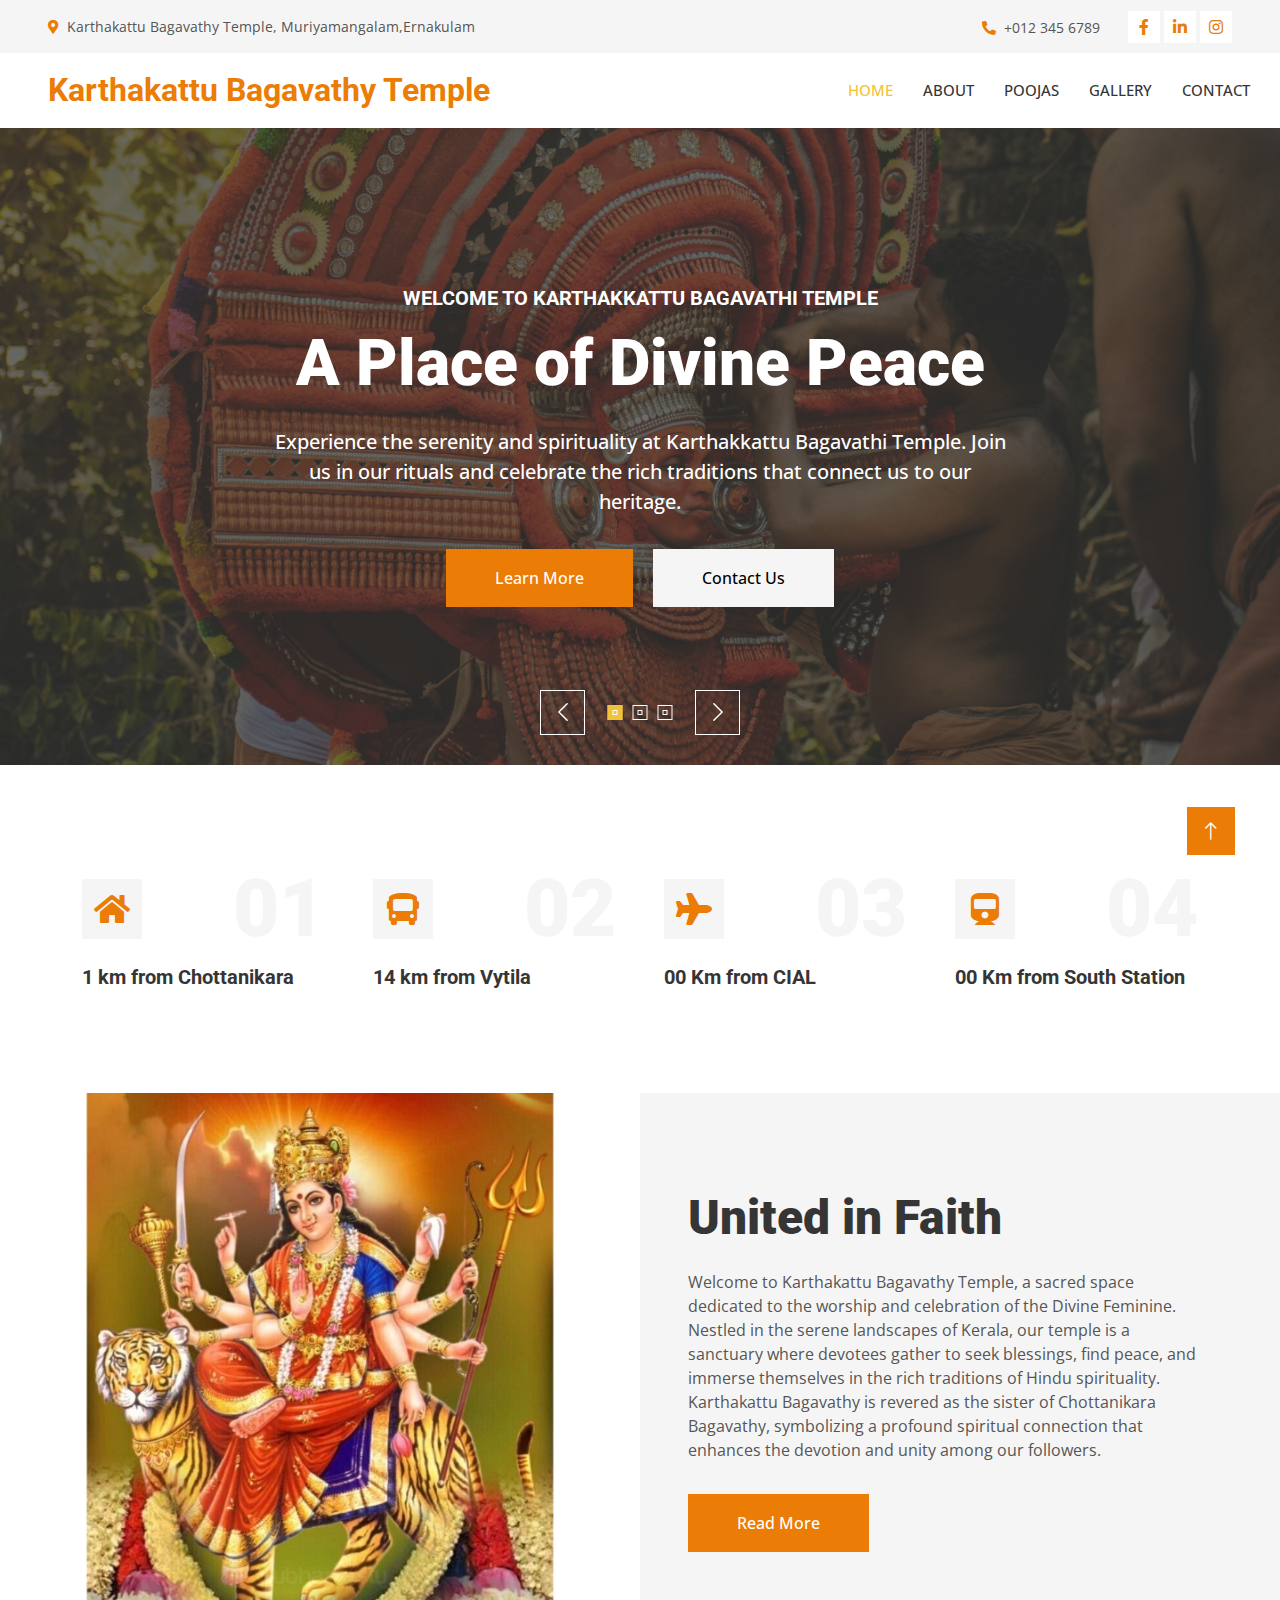
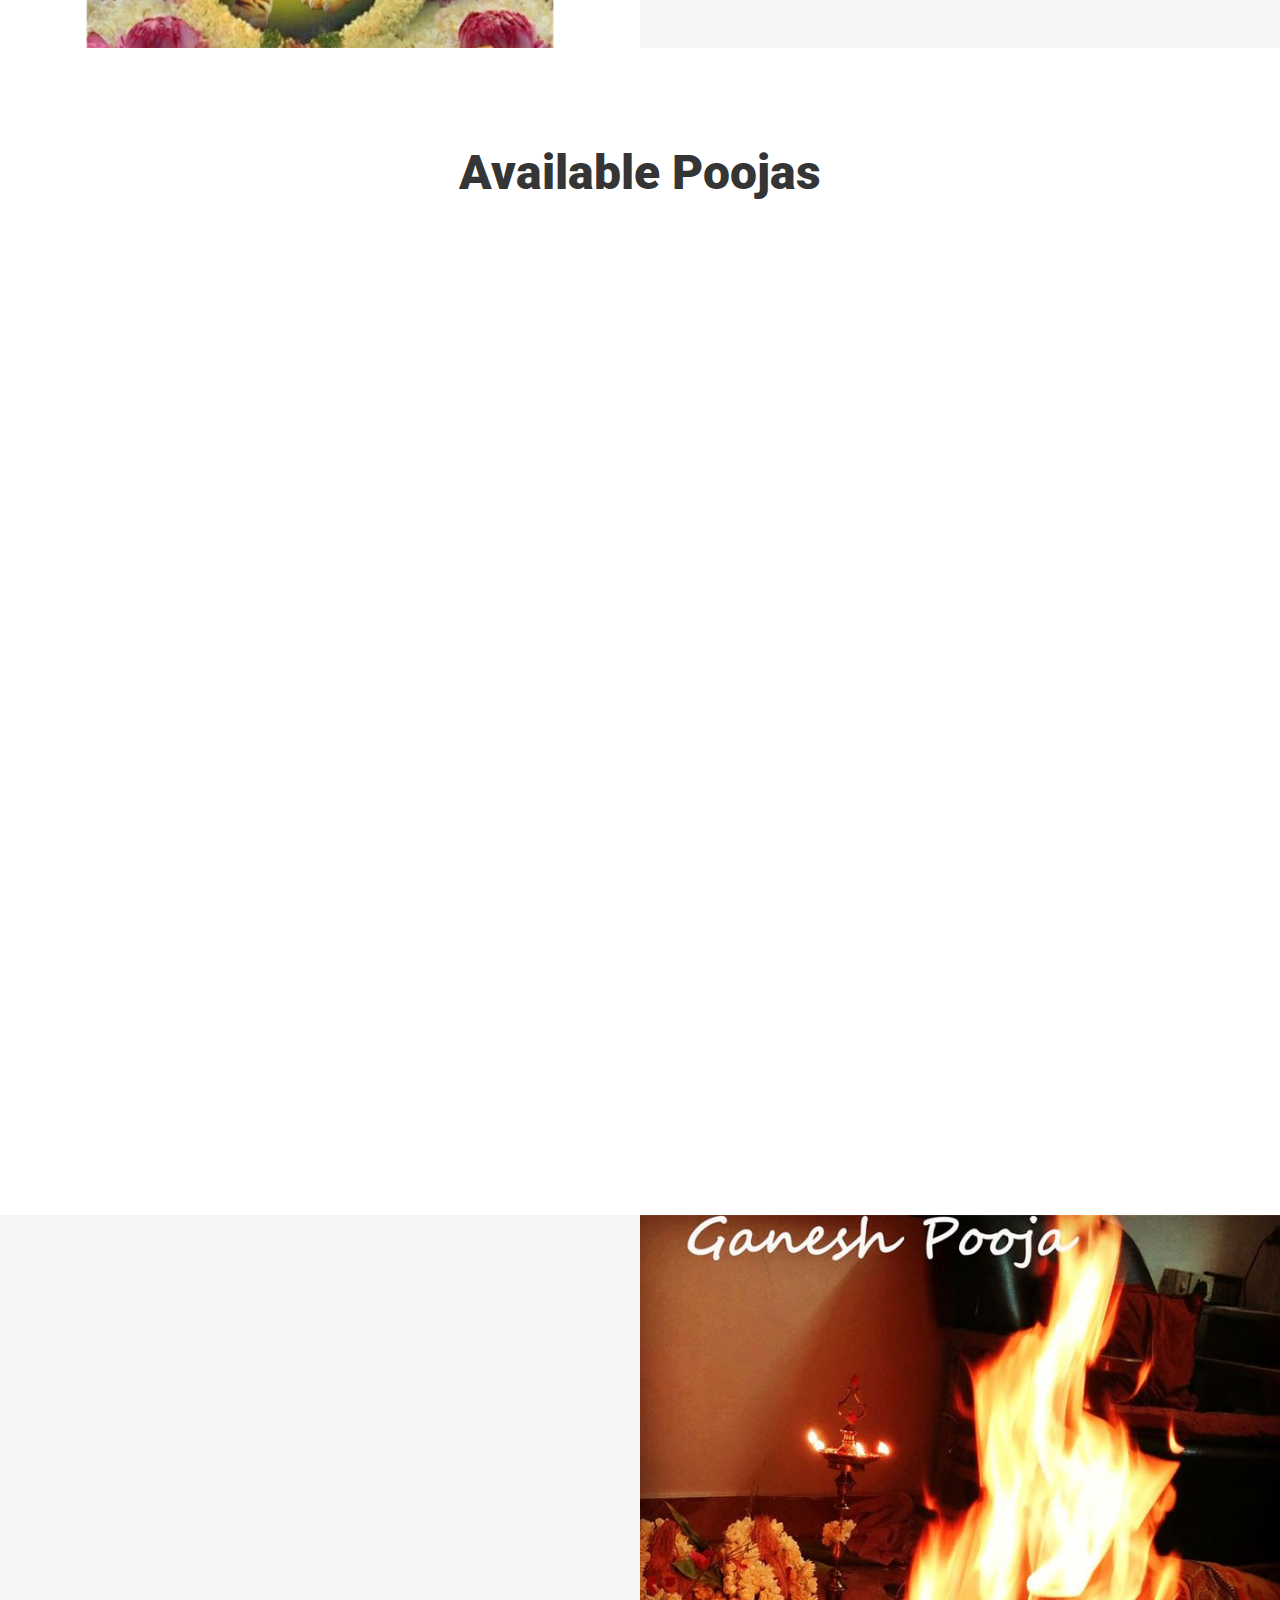
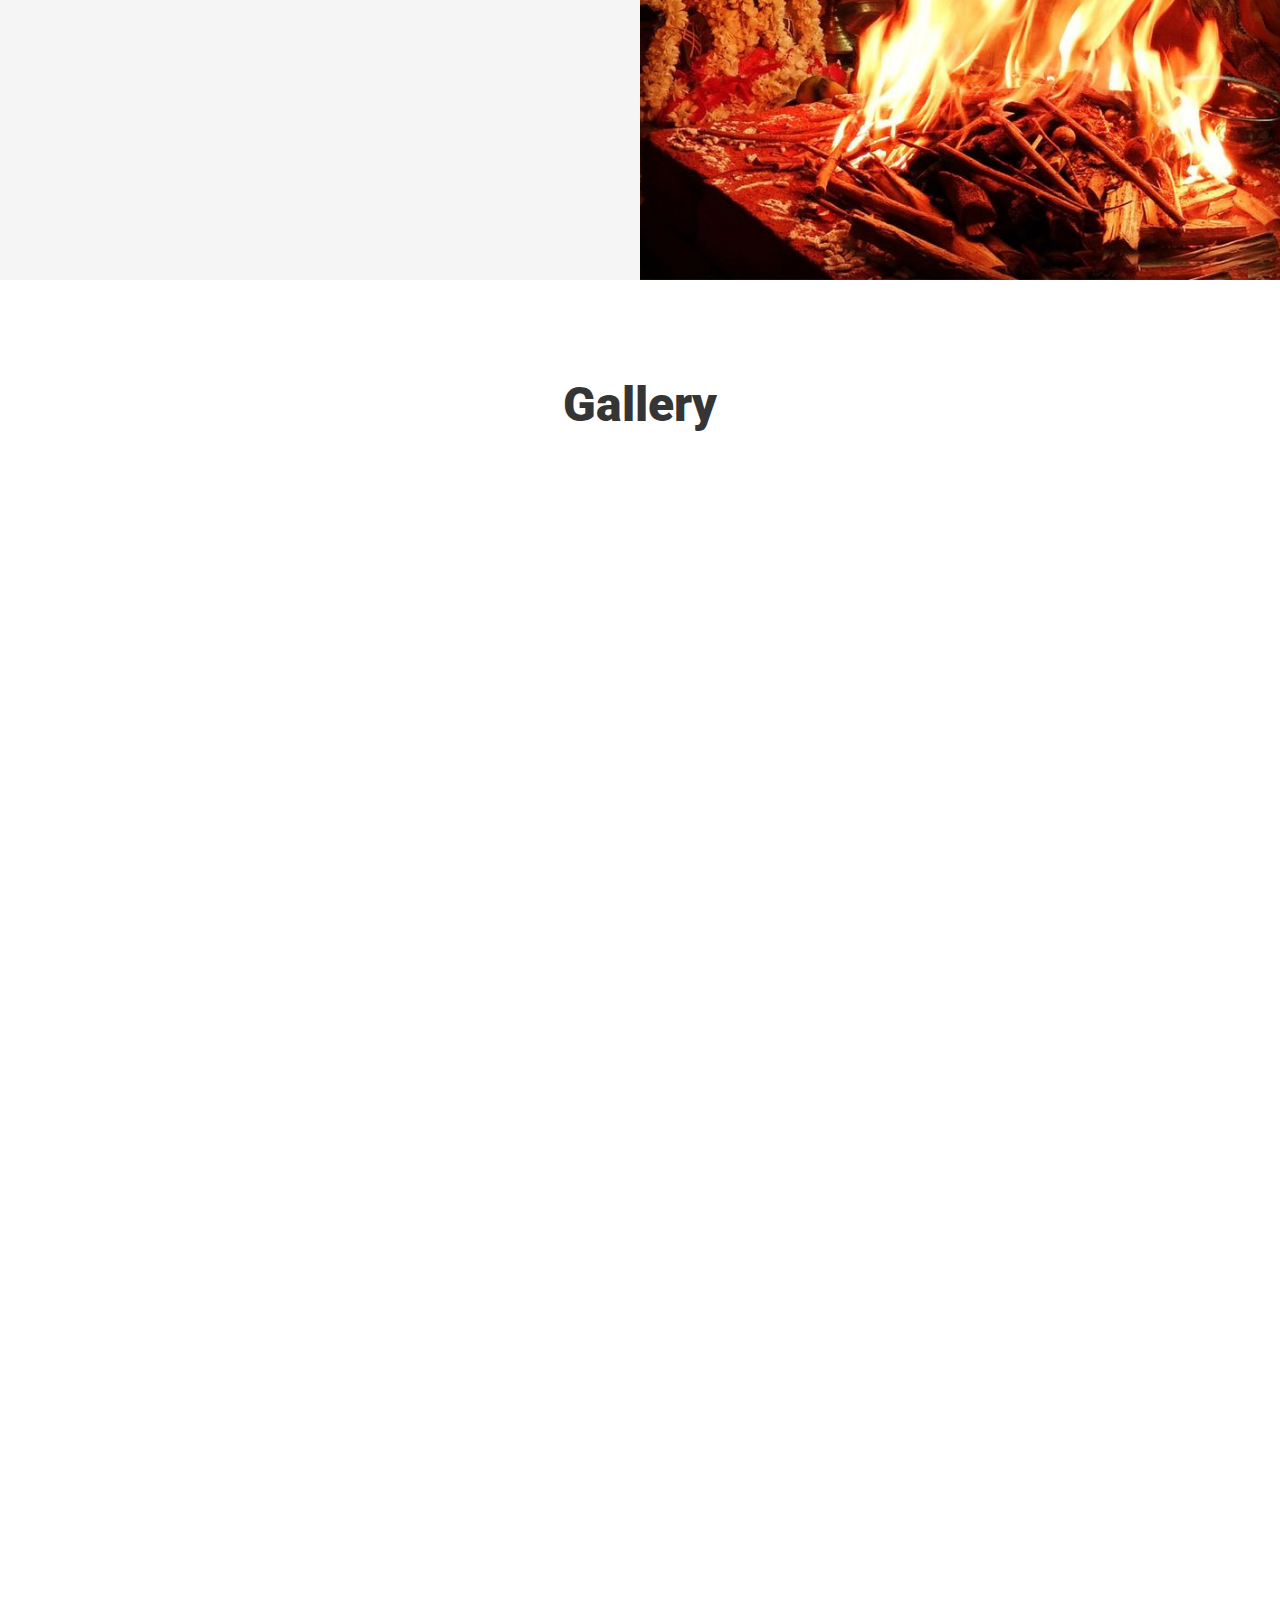
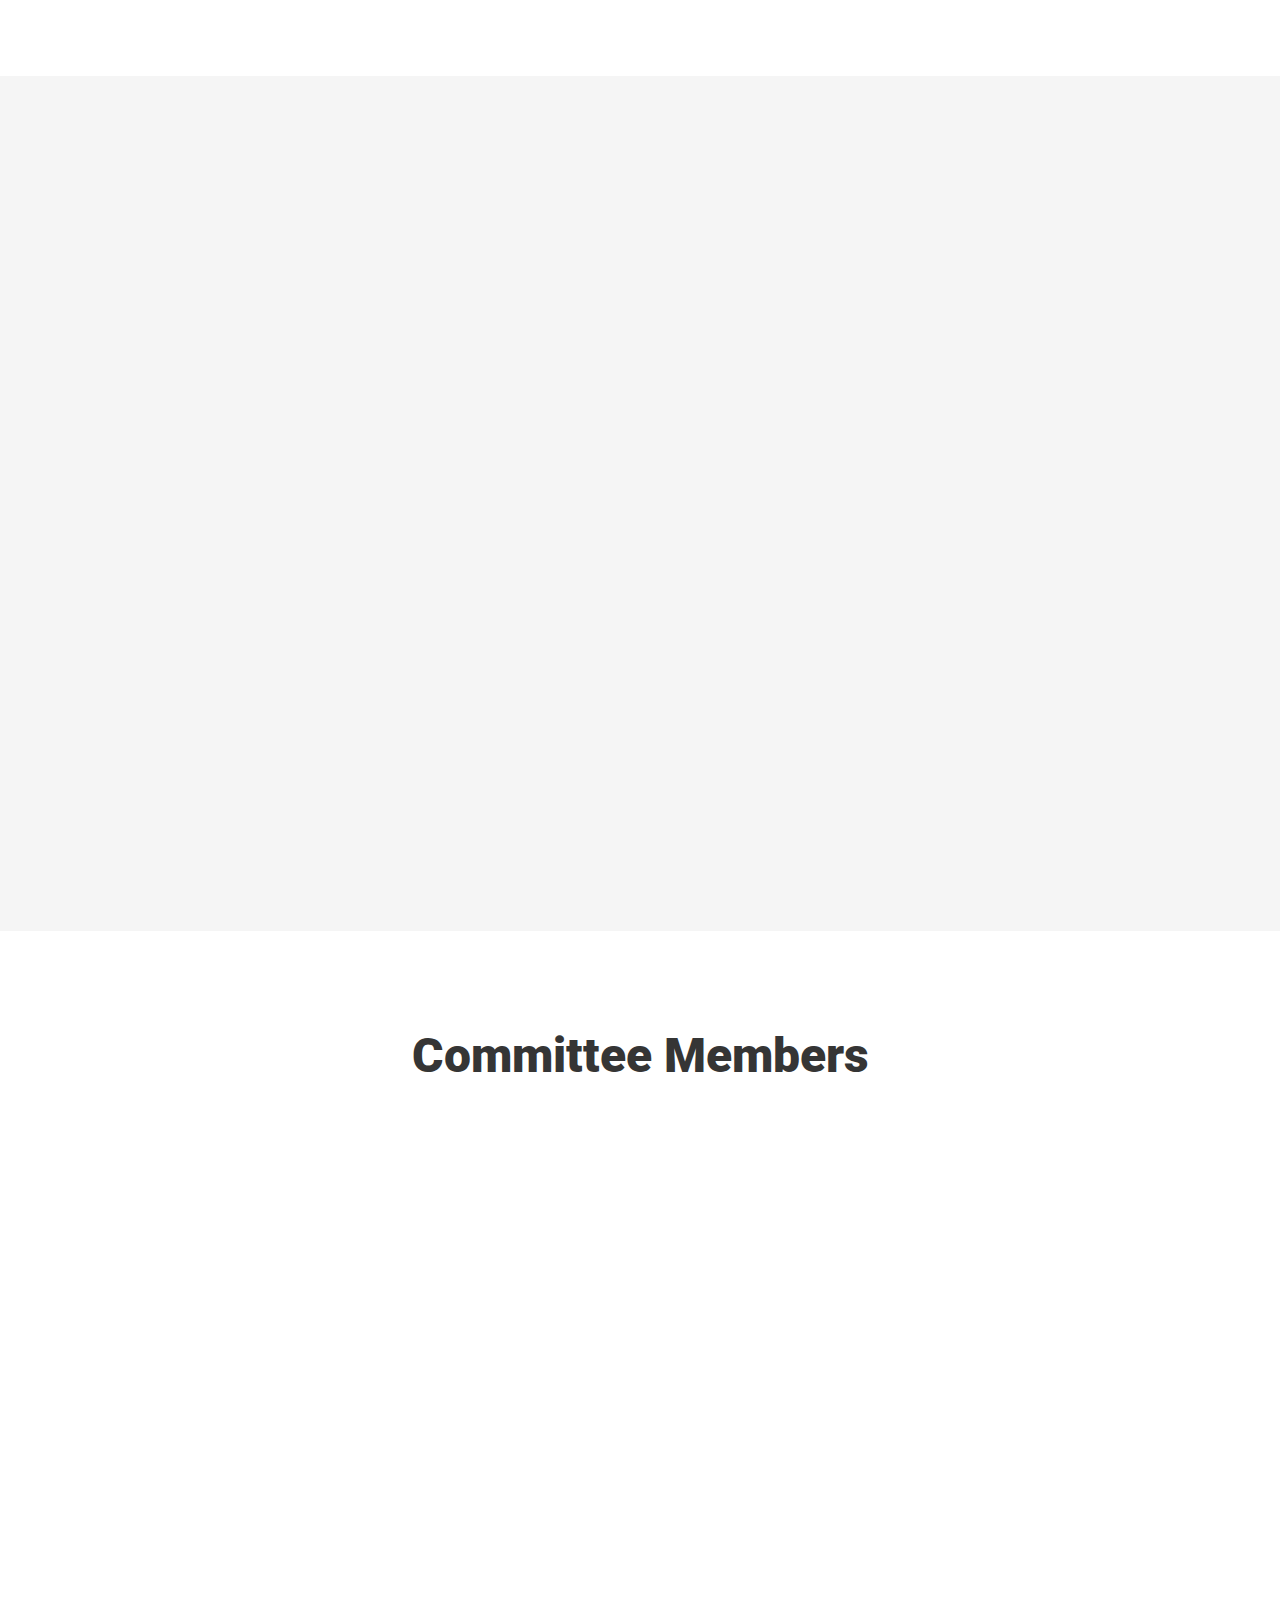
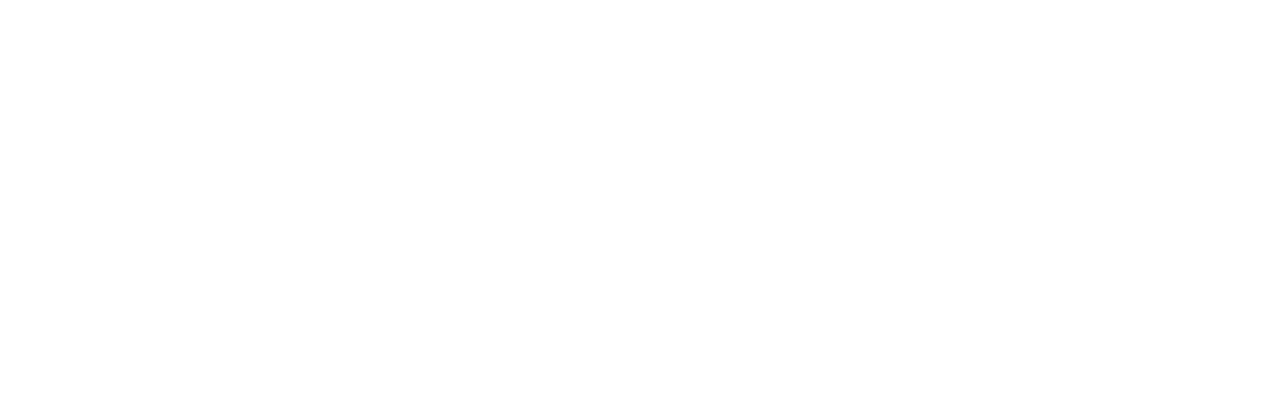
<file: index.html>
<!-- Initial commit -->


<!DOCTYPE html>
<html lang="en">

<head>
    <meta charset="utf-8">
    <title>Karthakattu Bagavathi Temple</title>
    <meta content="width=device-width, initial-scale=1.0" name="viewport">
    <meta content="" name="keywords">
    <meta content="" name="description">

    <!-- Favicon -->
    <link href="img/favicon.ico" rel="icon">

    <!-- Google Web Fonts -->
    <link rel="preconnect" href="https://fonts.googleapis.com">
    <link rel="preconnect" href="https://fonts.gstatic.com" crossorigin>
    <link href="https://fonts.googleapis.com/css2?family=Open+Sans:wght@400;500&family=Roboto:wght@500;700;900&display=swap" rel="stylesheet"> 

    <!-- Icon Font Stylesheet -->
    <link href="https://cdnjs.cloudflare.com/ajax/libs/font-awesome/5.10.0/css/all.min.css" rel="stylesheet">
    <link href="https://cdn.jsdelivr.net/npm/bootstrap-icons@1.4.1/font/bootstrap-icons.css" rel="stylesheet">

    <!-- Libraries Stylesheet -->
    <link href="lib/animate/animate.min.css" rel="stylesheet">
    <link href="lib/owlcarousel/assets/owl.carousel.min.css" rel="stylesheet">
    <link href="lib/lightbox/css/lightbox.min.css" rel="stylesheet">

    <!-- Customized Bootstrap Stylesheet -->
    <link href="css/bootstrap.min.css" rel="stylesheet">

    <!-- Template Stylesheet -->
    <link href="css/style.css" rel="stylesheet">
</head>

<body>
    <!-- Spinner Start -->
    <div id="spinner" class="show bg-white position-fixed translate-middle w-100 vh-100 top-50 start-50 d-flex align-items-center justify-content-center">
        <div class="spinner-grow text-primary" style="width: 3rem; height: 3rem;" role="status">
            <span class="sr-only">Loading...</span>
        </div>
    </div>
    <!-- Spinner End -->


    <!-- Topbar Start -->
    <div class="container-fluid bg-light p-0">
        <div class="row gx-0 d-none d-lg-flex">
            <div class="col-lg-7 px-5 text-start">
                <div class="h-100 d-inline-flex align-items-center py-3 me-4">
                    <small class="fa fa-map-marker-alt text-primary me-2"></small>
                    <small>Karthakattu Bagavathy Temple, Muriyamangalam,Ernakulam</small>
                </div>
                <!-- <div class="h-100 d-inline-flex align-items-center py-3">
                    <small class="far fa-clock text-primary me-2"></small>
                    <small>Mon - Sun: 07.00 AM - 10.00 AM</small>
                </div> -->
            </div>
            <div class="col-lg-5 px-5 text-end">
                <div class="h-100 d-inline-flex align-items-center py-3 me-4">
                    <small class="fa fa-phone-alt text-primary me-2"></small>
                    <small>+012 345 6789</small>
                </div>
                <div class="h-100 d-inline-flex align-items-center">
                    <a class="btn btn-sm-square bg-white text-primary me-1" href=""><i class="fab fa-facebook-f"></i></a>
                    <!-- <a class="btn btn-sm-square bg-white text-primary me-1" href=""><i class="fab fa-twitter"></i></a> -->
                    <a class="btn btn-sm-square bg-white text-primary me-1" href=""><i class="fab fa-linkedin-in"></i></a>
                    <a class="btn btn-sm-square bg-white text-primary me-0" href=""><i class="fab fa-instagram"></i></a>
                </div>
            </div>
        </div>
    </div>
    <!-- Topbar End -->


    <!-- Navbar Start -->
    <nav class="navbar navbar-expand-lg bg-white navbar-light sticky-top p-0">
        <a href="index.html" class="navbar-brand d-flex align-items-center px-4 px-lg-5">
            <h2 class="m-0 text-primary">Karthakattu Bagavathy Temple</h2>
        </a>
        <button type="button" class="navbar-toggler me-4" data-bs-toggle="collapse" data-bs-target="#navbarCollapse">
            <span class="navbar-toggler-icon"></span>
        </button>
        <div class="collapse navbar-collapse" id="navbarCollapse">
            <div class="navbar-nav ms-auto p-4 p-lg-0">
                <a href="index.html" class="nav-item nav-link active">Home</a>
                <a href="#about" class="nav-item nav-link">About</a>
                <a href="#poojas" class="nav-item nav-link">Poojas</a>
                <a href="#gallery" class="nav-item nav-link">Gallery</a>
                <!-- <div class="nav-item dropdown">
                    <a href="#" class="nav-link dropdown-toggle" data-bs-toggle="dropdown">Pages</a>
                    <div class="dropdown-menu fade-up m-0">
                        <a href="feature.html" class="dropdown-item">Feature</a>
                        <a href="quote.html" class="dropdown-item">Free Quote</a>
                        <a href="team.html" class="dropdown-item">Our Team</a>
                        <a href="testimonial.html" class="dropdown-item">Testimonial</a>
                        <a href="404.html" class="dropdown-item">404 Page</a>
                    </div>
                </div> -->
                <a href="#contact" class="nav-item nav-link">Contact</a>
            </div>
            <!-- <a href="" class="btn btn-primary py-4 px-lg-5 d-none d-lg-block">Get A Quote<i class="fa fa-arrow-right ms-3"></i></a> -->
        </div>
    </nav>
    <!-- Navbar End -->


    <!-- Carousel Start -->
    <div class="container-fluid p-0 pb-5">
        <div class="owl-carousel header-carousel position-relative">
            <div class="owl-carousel-item position-relative">
                <img class="img-fluid" src="img/vineeth-vinod-NwxSI7wD-gc-unsplash (1).jpg" alt="">
                <div class="position-absolute top-0 start-0 w-100 h-100 d-flex align-items-center" style="background: rgba(53, 53, 53, .7);">
                    <div class="container">
                        <div class="row justify-content-center">
                            <div class="col-12 col-lg-8 text-center">
                                <h5 class="text-white text-uppercase mb-3 animated slideInDown">Welcome To Karthakkattu Bagavathi Temple</h5>
                                <h1 class="display-3 text-white animated slideInDown mb-4">A Place of Divine Peace</h1>
                                <p class="fs-5 fw-medium text-white mb-4 pb-2">Experience the serenity and spirituality at Karthakkattu Bagavathi Temple. Join us in our rituals and celebrate the rich traditions that connect us to our heritage.</p>
                                <a href="#about" class="btn btn-primary py-md-3 px-md-5 me-3 animated slideInLeft">Learn More</a>
                                <a href="#contact" class="btn btn-light py-md-3 px-md-5 animated slideInRight">Contact Us</a>
                            </div>
                        </div>
                    </div>
                </div>
            </div>
            <div class="owl-carousel-item position-relative">
                <img class="img-fluid" src="img/vineeth-vinod-NwxSI7wD-gc-unsplash (1).jpg" alt="">
                <div class="position-absolute top-0 start-0 w-100 h-100 d-flex align-items-center" style="background: rgba(53, 53, 53, .7);">
                    <div class="container">
                        <div class="row justify-content-center">
                            <div class="col-12 col-lg-8 text-center">
                                
                                <h5 class="text-white text-uppercase mb-3 animated slideInDown">Daily Pooja Timings</h5>
                                <h1 class="display-3 text-white animated slideInDown mb-4">Visit Us for Daily Rituals</h1>
                                <p class="fs-5 fw-medium text-white mb-4 pb-2">Join us daily from 7 AM to 10 AM for our pooja rituals. Experience the divine atmosphere and connect with the spiritual essence.</p>
                                <a href="#timings" class="btn btn-primary py-md-3 px-md-5 me-3 animated slideInLeft">View Schedule</a>
                                <a href="#gallery" class="btn btn-light py-md-3 px-md-5 animated slideInRight">View Gallery</a>
                                
                            </div>
                        </div>
                    </div>
                </div>
            </div>
            <div class="owl-carousel-item position-relative">
                <img class="img-fluid" src="img/vineeth-vinod-NwxSI7wD-gc-unsplash (1).jpg" alt="">
                <div class="position-absolute top-0 start-0 w-100 h-100 d-flex align-items-center" style="background: rgba(53, 53, 53, .7);">
                    <div class="container">
                        <div class="row justify-content-center">
                            <div class="col-12 col-lg-8 text-center">
                                <h5 class="text-white text-uppercase mb-3 animated slideInDown">Spiritual Gatherings</h5>
                                <h1 class="display-3 text-white animated slideInDown mb-4">Join Our Community</h1>
                                <p class="fs-5 fw-medium text-white mb-4 pb-2">Be a part of our vibrant community. Participate in festivals and gatherings that bring people together in devotion and celebration.</p>
                                <a href="" class="btn btn-primary py-md-3 px-md-5 me-3 animated slideInLeft">Upcoming Events</a>
                                <a href="" class="btn btn-light py-md-3 px-md-5 animated slideInRight">Support Us</a>
                            </div>
                        </div>
                    </div>
                </div>
            </div>
        </div>
    </div>
    <!-- Carousel End -->


    <!-- Feature Start -->
    <div class="container-xxl py-5">
        <div class="container">
            <div class="row g-5">
                <div class="col-md-6 col-lg-3 wow fadeIn" data-wow-delay="0.1s">
                    <div class="d-flex align-items-center justify-content-between mb-2">
                        <div class="d-flex align-items-center justify-content-center bg-light" style="width: 60px; height: 60px;">
                            <i class="fa fa-home fa-2x text-primary"></i>
                        </div>
                        <h1 class="display-1 text-light mb-0">01</h1>
                    </div>
                    <h5>1 km from Chottanikara</h5>
                </div>
                
                <div class="col-md-6 col-lg-3 wow fadeIn" data-wow-delay="0.3s">
                    <div class="d-flex align-items-center justify-content-between mb-2">
                        <div class="d-flex align-items-center justify-content-center bg-light" style="width: 60px; height: 60px;">
                            <i class="fa fa-bus fa-2x text-primary"></i>
                        </div>
                        <h1 class="display-1 text-light mb-0">02</h1>
                    </div>
                    <h5>14 km from Vytila</h5>
                </div>
                
                <div class="col-md-6 col-lg-3 wow fadeIn" data-wow-delay="0.5s">
                    <div class="d-flex align-items-center justify-content-between mb-2">
                        <div class="d-flex align-items-center justify-content-center bg-light" style="width: 60px; height: 60px;">
                            <i class="fa fa-plane fa-2x text-primary"></i>
                        </div>
                        <h1 class="display-1 text-light mb-0">03</h1>
                    </div>
                    <h5>00 Km from CIAL</h5>
                </div>
                
                <div class="col-md-6 col-lg-3 wow fadeIn" data-wow-delay="0.7s">
                    <div class="d-flex align-items-center justify-content-between mb-2">
                        <div class="d-flex align-items-center justify-content-center bg-light" style="width: 60px; height: 60px;">
                            <i class="fa fa-train fa-2x text-primary"></i>
                        </div>
                        <h1 class="display-1 text-light mb-0">04</h1>
                    </div>
                    <h5>00 Km from South Station</h5>
                </div>
                
            </div>
        </div>
    </div>
    <!-- Feature Start -->



    <!-- About Start -->
    <div id="about" class="container-fluid bg-light overflow-hidden my-5 px-lg-0">
        <div class="container about px-lg-0">
            <div class="row g-0 mx-lg-0">
                <div class="col-lg-6 ps-lg-0" style="min-height: 400px;">
                    <div class="position-relative h-100">
                        <img class="position-absolute img-fluid w-100 h-100" src="img/aboutDevi.jpeg.jpg" style="object-fit: cover;" alt="">
                    </div>
                </div>
                <div class="col-lg-6 about-text py-5 wFfadeIn" data-wow-delay="0.5s">
                    <div class="p-lg-5 pe-lg-0">
                        <div class="section-title text-start">
                            <h1 class="display-5 mb-4">United in Faith</h1>
                        </div>
                        <p class="mb-4 pb-2">Welcome to Karthakattu Bagavathy Temple, a sacred space dedicated to the worship and celebration of the Divine Feminine. Nestled in the serene landscapes of Kerala, our temple is a sanctuary where devotees gather to seek blessings, find peace, and immerse themselves in the rich traditions of Hindu spirituality. Karthakattu Bagavathy is revered as the sister of Chottanikara Bagavathy, symbolizing a profound spiritual connection that enhances the devotion and unity among our followers.</p>
                        <a href="about.html" class="btn btn-primary py-3 px-5">Read More</a>
                    </div>
                </div>
            </div>
        </div>
    </div>
    <!-- About End -->


    <!-- Poojas Start -->
    <div id="poojas" class="container-xxl py-5">
        <div class="container">
            <div class="section-title text-center">
                <h1 class="display-5 mb-5"> Available Poojas</h1>
            </div>
            <div class="row g-4">
                <div class="col-md-6 col-lg-4 wow fadeInUp" data-wow-delay="0.1s">
                    <div class="service-item">
                        <div class="overflow-hidden">
                            <img class="img-fluid" src="img/joshi-milestoner-EZ7S0jJt588-unsplash.jpg" alt="">
                        </div>
                        <div class="p-4 text-center border border-5 border-light border-top-0">
                            <h4 class="mb-3">Ganapathi Homam</h4>
                            <p>Stet stet justo dolor sed duo. Ut clita sea sit ipsum diam lorem diam.</p>
                            <a class="fw-medium" href="">Read More<i class="fa fa-arrow-right ms-2"></i></a>
                        </div>
                    </div>
                </div>
                <div class="col-md-6 col-lg-4 wow fadeInUp" data-wow-delay="0.3s">
                    <div class="service-item">
                        <div class="overflow-hidden">
                            <img class="img-fluid" src="img/joshi-milestoner-EZ7S0jJt588-unsplash.jpg" alt="">
                        </div>
                        <div class="p-4 text-center border border-5 border-light border-top-0">
                            <h4 class="mb-3">Deeparathana</h4>
                            <p>Stet stet justo dolor sed duo. Ut clita sea sit ipsum diam lorem diam.</p>
                            <a class="fw-medium" href="">Read More<i class="fa fa-arrow-right ms-2"></i></a>
                        </div>
                    </div>
                </div>
                <div class="col-md-6 col-lg-4 wow fadeInUp" data-wow-delay="0.5s">
                    <div class="service-item">
                        <div class="overflow-hidden">
                            <img class="img-fluid" src="img/joshi-milestoner-EZ7S0jJt588-unsplash.jpg" alt="">
                        </div>
                        <div class="p-4 text-center border border-5 border-light border-top-0">
                            <h4 class="mb-3">Pushpanjali</h4>
                            <p>Stet stet justo dolor sed duo. Ut clita sea sit ipsum diam lorem diam.</p>
                            <a class="fw-medium" href="">Read More<i class="fa fa-arrow-right ms-2"></i></a>
                        </div>
                    </div>
                </div>
                <div class="col-md-6 col-lg-4 wow fadeInUp" data-wow-delay="0.1s">
                    <div class="service-item">
                        <div class="overflow-hidden">
                            <img class="img-fluid" src="img/joshi-milestoner-EZ7S0jJt588-unsplash.jpg" alt="">
                        </div>
                        <div class="p-4 text-center border border-5 border-light border-top-0">
                            <h4 class="mb-3">Special pooja</h4>
                            <p>Stet stet justo dolor sed duo. Ut clita sea sit ipsum diam lorem diam.</p>
                            <a class="fw-medium" href="">Read More<i class="fa fa-arrow-right ms-2"></i></a>
                        </div>
                    </div>
                </div>
                <div class="col-md-6 col-lg-4 wow fadeInUp" data-wow-delay="0.3s">
                    <div class="service-item">
                        <div class="overflow-hidden">
                            <img class="img-fluid" src="img/joshi-milestoner-EZ7S0jJt588-unsplash.jpg" alt="">
                        </div>
                        <div class="p-4 text-center border border-5 border-light border-top-0">
                            <h4 class="mb-3">Janmastami Pooja</h4>
                            <p>Stet stet justo dolor sed duo. Ut clita sea sit ipsum diam lorem diam.</p>
                            <a class="fw-medium" href="">Read More<i class="fa fa-arrow-right ms-2"></i></a>
                        </div>
                    </div>
                </div>
                <div class="col-md-6 col-lg-4 wow fadeInUp" data-wow-delay="0.5s">
                    <div class="service-item">
                        <div class="overflow-hidden">
                            <img class="img-fluid" src="img/joshi-milestoner-EZ7S0jJt588-unsplash.jpg" alt="">
                        </div>
                        <div class="p-4 text-center border border-5 border-light border-top-0">
                            <h4 class="mb-3">Special Pooja</h4>
                            <p>Stet stet justo dolor sed duo. Ut clita sea sit ipsum diam lorem diam.</p>
                            <a class="fw-medium" href="">Read More<i class="fa fa-arrow-right ms-2"></i></a>
                        </div>
                    </div>
                </div>
            </div>
        </div>
    </div>
    <!-- Poojas End -->


    <!-- Timing schedules -->
    <div id= "timings" class="container-fluid bg-light overflow-hidden my-5 px-lg-0">
        <div class="container feature px-lg-0">
            <div class="row g-0 mx-lg-0">
                <div class="col-lg-6 feature-text py-5 wow fadeIn" data-wow-delay="0.5s">
                    <div class="p-lg-5 ps-lg-0">
                        <div class="section-title text-start">
                            <h1 class="display-5 mb-4">Daily Pooja Timings</h1>
                        </div>
                        <p class="mb-4 pb-2">Pooja is conducted daily from 7 AM to 10 AM on usual days</p>
                        <div class="schedule">
                            <ul class="list-unstyled">
                                <li class="mb-3"><strong>Monday:</strong> 7 AM - 10 AM</li>
                                <li class="mb-3"><strong>Tuesday:</strong> 7 AM - 10 AM</li>
                                <li class="mb-3"><strong>Wednesday:</strong> 7 AM - 10 AM</li>
                                <li class="mb-3"><strong>Thursday:</strong> 7 AM - 10 AM</li>
                                <li class="mb-3"><strong>Friday:</strong> 7 AM - 10 AM</li>
                                <li class="mb-3"><strong>Saturday:</strong> 7 AM - 10 AM</li>
                                <li class="mb-3"><strong>Sunday:</strong> 7 AM - 10 AM</li>
                            </ul>
                        </div>
                    </div>
                    <p class="mb-4 pb-2">Timings may vary on special days</p>
                </div>
                <div class="col-lg-6 pe-lg-0" style="min-height: 400px;">
                    <div class="position-relative h-100">
                        <img class="position-absolute img-fluid w-100 h-100" src="img/Ganapathi Homam.jpeg" style="object-fit: cover;" alt="">
                    </div>
                </div>
            </div>
        </div>
    </div>
    
    
    <!-- Timing schedules end-->


    <!-- Gallery -->
    <div id="gallery" class="container-xxl py-5">
        <div class="container">
            <div class="section-title text-center">
                <h1 class="display-5 mb-5">Gallery</h1>
            </div>
            <div class="row mt-n2 wow fadeInUp" data-wow-delay="0.3s">
                <div class="col-12 text-center">
                    <ul class="list-inline mb-5" id="portfolio-flters">
                        <li class="mx-2 active" data-filter="*">All</li>
                        <li class="mx-2" data-filter=".first">Ulsavam</li>
                        <li class="mx-2" data-filter=".second">Pooja</li>
                    </ul>
                </div>
            </div>
            <div class="row g-4 portfolio-container">
                <div class="col-lg-4 col-md-6 portfolio-item first wow fadeInUp" data-wow-delay="0.1s">
                    <div class="rounded overflow-hidden">
                        <div class="position-relative overflow-hidden">
                            <img class="img-fluid w-100" src="img/sibeesh-venu-9PueOiJxM8U-unsplash.jpg" alt="">
                            <div class="portfolio-overlay">
                                <a class="btn btn-square btn-outline-light mx-1" href="img/sibeesh-venu-9PueOiJxM8U-unsplash.jpg"  data-lightbox="portfolio"><i class="fa fa-eye"></i></a>
                                <a class="btn btn-square btn-outline-light mx-1" href=""><i class="fa fa-link"></i></a>
                            </div>
                        </div>
                        <div class="border border-5 border-light border-top-0 p-4">
                            <p class="text-primary fw-medium mb-2">Pooram</p>
                            <h5 class="lh-base mb-0">Wooden Furniture Manufacturing And Remodeling</a>
                        </div>
                    </div>
                </div>
                <div class="col-lg-4 col-md-6 portfolio-item second wow fadeInUp" data-wow-delay="0.3s">
                    <div class="rounded overflow-hidden">
                        <div class="position-relative overflow-hidden">
                            <img class="img-fluid w-100" src="img/sibeesh-venu-9PueOiJxM8U-unsplash.jpg"  alt="">
                            <div class="portfolio-overlay">
                                <a class="btn btn-square btn-outline-light mx-1" href="img/sibeesh-venu-9PueOiJxM8U-unsplash.jpg"  data-lightbox="portfolio"><i class="fa fa-eye"></i></a>
                                <a class="btn btn-square btn-outline-light mx-1" href=""><i class="fa fa-link"></i></a>
                            </div>
                        </div>
                        <div class="border border-5 border-light border-top-0 p-4">
                            <p class="text-primary fw-medium mb-2">Prathishta day</p>
                            <h5 class="lh-base mb-0">Wooden Furniture Manufacturing And Remodeling</a>
                        </div>
                    </div>
                </div>
                <div class="col-lg-4 col-md-6 portfolio-item first wow fadeInUp" data-wow-delay="0.5s">
                    <div class="rounded overflow-hidden">
                        <div class="position-relative overflow-hidden">
                            <img class="img-fluid w-100" src="img/sibeesh-venu-9PueOiJxM8U-unsplash.jpg"  alt="">
                            <div class="portfolio-overlay">
                                <a class="btn btn-square btn-outline-light mx-1" href="img/sibeesh-venu-9PueOiJxM8U-unsplash.jpg"  data-lightbox="portfolio"><i class="fa fa-eye"></i></a>
                                <a class="btn btn-square btn-outline-light mx-1" href=""><i class="fa fa-link"></i></a>
                            </div>
                        </div>
                        <div class="border border-5 border-light border-top-0 p-4">
                            <p class="text-primary fw-medium mb-2">Special individual Pooja</p>
                            <h5 class="lh-base mb-0">Wooden Furniture Manufacturing And Remodeling</a>
                        </div>
                    </div>
                </div>
                <div class="col-lg-4 col-md-6 portfolio-item second wow fadeInUp" data-wow-delay="0.1s">
                    <div class="rounded overflow-hidden">
                        <div class="position-relative overflow-hidden">
                            <img class="img-fluid w-100" src="img/sibeesh-venu-9PueOiJxM8U-unsplash.jpg"  alt="">
                            <div class="portfolio-overlay">
                                <a class="btn btn-square btn-outline-light mx-1" href="img/sibeesh-venu-9PueOiJxM8U-unsplash.jpg"  data-lightbox="portfolio"><i class="fa fa-eye"></i></a>
                                <a class="btn btn-square btn-outline-light mx-1" href=""><i class="fa fa-link"></i></a>
                            </div>
                        </div>
                        <div class="border border-5 border-light border-top-0 p-4">
                            <p class="text-primary fw-medium mb-2">Daily Pooja</p>
                            <h5 class="lh-base mb-0">Wooden Furniture Manufacturing And Remodeling</a>
                        </div>
                    </div>
                </div>
                <div class="col-lg-4 col-md-6 portfolio-item first wow fadeInUp" data-wow-delay="0.3s">
                    <div class="rounded overflow-hidden">
                        <div class="position-relative overflow-hidden">
                            <img class="img-fluid w-100" src="img/sibeesh-venu-9PueOiJxM8U-unsplash.jpg"  alt="">
                            <div class="portfolio-overlay">
                                <a class="btn btn-square btn-outline-light mx-1" href="img/sibeesh-venu-9PueOiJxM8U-unsplash.jpg"  data-lightbox="portfolio"><i class="fa fa-eye"></i></a>
                                <a class="btn btn-square btn-outline-light mx-1" href=""><i class="fa fa-link"></i></a>
                            </div>
                        </div>
                        <div class="border border-5 border-light border-top-0 p-4">
                            <p class="text-primary fw-medium mb-2">General Pooja</p>
                            <h5 class="lh-base mb-0">Wooden Furniture Manufacturing And Remodeling</a>
                        </div>
                    </div>
                </div>
                <div class="col-lg-4 col-md-6 portfolio-item second wow fadeInUp" data-wow-delay="0.5s">
                    <div class="rounded overflow-hidden">
                        <div class="position-relative overflow-hidden">
                            <img class="img-fluid w-100" src="img/sibeesh-venu-9PueOiJxM8U-unsplash.jpg"  alt="">
                            <div class="portfolio-overlay">
                                <a class="btn btn-square btn-outline-light mx-1" href="img/sibeesh-venu-9PueOiJxM8U-unsplash.jpg"  data-lightbox="portfolio"><i class="fa fa-eye"></i></a>
                                <a class="btn btn-square btn-outline-light mx-1" href=""><i class="fa fa-link"></i></a>
                            </div>
                        </div>
                        <div class="border border-5 border-light border-top-0 p-4">
                            <p class="text-primary fw-medium mb-2">Custom Pooja</p>
                            <h5 class="lh-base mb-0">Wooden Furniture Manufacturing And Remodeling</a>
                        </div>
                    </div>
                </div>
            </div>
        </div>
    </div>
    <!-- Gallery End -->


    <!-- Quote Start -->
    <!-- <div class="container-fluid bg-light overflow-hidden my-5 px-lg-0">
        <div class="container quote px-lg-0">
            <div class="row g-0 mx-lg-0">
                <div class="col-lg-6 ps-lg-0" style="min-height: 400px;">
                    <div class="position-relative h-100">
                        <img class="position-absolute img-fluid w-100 h-100" src="img/quote.jpg" style="object-fit: cover;" alt="">
                    </div>
                </div>
                <div class="col-lg-6 quote-text py-5 wow fadeIn" data-wow-delay="0.5s">
                    <div class="p-lg-5 pe-lg-0">
                        <div class="section-title text-start">
                            <h1 class="display-5 mb-4">Free Quote</h1>
                        </div>
                        <p class="mb-4 pb-2">Tempor erat elitr rebum at clita. Diam dolor diam ipsum sit. Aliqu diam amet diam et eos. Clita erat ipsum et lorem et sit, sed stet lorem sit clita duo justo erat amet</p>
                        <form>
                            <div class="row g-3">
                                <div class="col-12 col-sm-6">
                                    <input type="text" class="form-control border-0" placeholder="Your Name" style="height: 55px;">
                                </div>
                                <div class="col-12 col-sm-6">
                                    <input type="email" class="form-control border-0" placeholder="Your Email" style="height: 55px;">
                                </div>
                                <div class="col-12 col-sm-6">
                                    <input type="text" class="form-control border-0" placeholder="Your Mobile" style="height: 55px;">
                                </div>
                                <div class="col-12 col-sm-6">
                                    <select class="form-select border-0" style="height: 55px;">
                                        <option selected>Select A Service</option>
                                        <option value="1">Service 1</option>
                                        <option value="2">Service 2</option>
                                        <option value="3">Service 3</option>
                                    </select>
                                </div>
                                <a href="https://wa.me/919567844416" target="_blank" style="display: inline-block; padding: 10px 20px; background-color: #25D366; color: white; text-decoration: none; border-radius: 5px;">
                                    Contact Us via WhatsApp
                                </a>
                                
                                <div class="col-12">
                                    <textarea class="form-control border-0" placeholder="Special Note"></textarea>
                                </div>
                                <div class="col-12">
                                    <button class="btn btn-primary w-100 py-3" type="submit">Submit</button>
                                </div>
                            </div>
                        </form>
                    </div>
                </div>
            </div>
        </div>
    </div> -->
    <!-- Quote End -->

   <!-- Contact Start -->
   <div id="contact" class="container-fluid bg-light overflow-hidden px-lg-0" style="margin: 6rem 0;">
    <div class="container contact px-lg-0">
        <div class="row g-0 mx-lg-0">
            <div class="col-lg-6 contact-text py-5 wow fadeIn" data-wow-delay="0.5s">
                <div class="p-lg-5 ps-lg-0">
                    <div class="section-title text-start">
                        <h1 class="display-5 mb-4">Contact Us</h1>
                    </div>
                    <p class="mb-4">For inquiries, you can reach us at:</p>
                    
                    <div class="contact-info mb-3 p-3 rounded border bg-white">
                        <strong>Address:</strong>
                        <p>Karthakattu Bagavathy Temple, Muriyamangalam, Mamala PO, Ernakulam, Pin: 682305</p>
                    </div>
                    
                    <div class="contact-info mb-3 p-3 rounded border bg-white">
                        <strong>Mobile Number:</strong>
                        <p><a href="tel:+1234567890">+1234567890</a></p>
                    </div>
                    
                    <div class="contact-info mb-3 p-3 rounded border bg-white">
                        <strong>Email:</strong>
                        <p><a href="mailto:example@example.com">example@example.com</a></p>
                    </div>

                    <div class="mt-4 text-center">
                        <p>Or</p>
                        <a href="https://wa.me/918921466823" class="btn btn-success mb-3">
                            <i class="fab fa-whatsapp"></i> Contact Us on WhatsApp
                        </a>
                    </div>

                    <div class="social-media text-center">
                        <h5>Follow Us:</h5>
                        <a href="https://facebook.com/yourpage" class="me-3" target="_blank">
                            <i class="fab fa-facebook fa-2x"></i>
                        </a>
                        <a href="https://www.instagram.com/karthakkattu_bhagavathy_temple/" class="me-3" target="_blank">
                            <i class="fab fa-instagram fa-2x"></i>
                        </a>
                        <a href="https://linkedin.com/in/yourprofile" target="_blank">
                            <i class="fab fa-linkedin fa-2x"></i>
                        </a>
                    </div>
                </div>
            </div>
            <div class="col-lg-6 pe-lg-0" style="min-height: 300px;">
                <div class="position-relative h-100">
                    <iframe class="position-absolute w-100 h-100" style="object-fit: cover;"
                    src="https://www.google.com/maps/embed?pb=!1m18!1m12!1m3!1d3929.894443667954!2d76.38936627479276!3d9.942740090159795!2m3!1f0!2f0!3f0!3m2!1i1024!2i768!4f13.1!3m3!1m2!1s0x3b0874f231fe2619%3A0x9f869c4ab2d9e54b!2sKarthakkattu%20Bagavathi%20Temple%2C%20Muriyamangalam!5e0!3m2!1sen!2sin!4v1728388744571!5m2!1sen!2sin" 
                    frameborder="0" allowfullscreen="" aria-hidden="false"
                    tabindex="0"></iframe>
                </div>
            </div>
        </div>
    </div>
 </div>

    
    
    <!-- Contact End -->



    <!-- Committe members Start -->
    <div id="committee" container-xxl py-5>
        <div class="container">
            <div class="section-title text-center">
                <h1 class="display-5 mb-5">Committee Members</h1>
            </div>
            <div class="row g-4">
                <div class="col-lg-3 col-md-6 wow fadeInUp" data-wow-delay="0.1s">
                    <div class="team-item">
                        <div class="overflow-hidden position-relative">
                            <img class="img-fluid" src="img/team-1.jpg" alt="">
                            <div class="team-social">
                                <a class="btn btn-square" href=""><i class="fab fa-facebook-f"></i></a>
                                <a class="btn btn-square" href=""><i class="fab fa-twitter"></i></a>
                                <a class="btn btn-square" href=""><i class="fab fa-instagram"></i></a>
                            </div>
                        </div>
                        <div class="text-center border border-5 border-light border-top-0 p-4">
                            <h5 class="mb-0">Full Name</h5>
                            <small>Designation</small>
                        </div>
                    </div>
                </div>
                <div class="col-lg-3 col-md-6 wow fadeInUp" data-wow-delay="0.3s">
                    <div class="team-item">
                        <div class="overflow-hidden position-relative">
                            <img class="img-fluid" src="img/team-2.jpg" alt="">
                            <div class="team-social">
                                <a class="btn btn-square" href=""><i class="fab fa-facebook-f"></i></a>
                                <a class="btn btn-square" href=""><i class="fab fa-twitter"></i></a>
                                <a class="btn btn-square" href=""><i class="fab fa-instagram"></i></a>
                            </div>
                        </div>
                        <div class="text-center border border-5 border-light border-top-0 p-4">
                            <h5 class="mb-0">Full Name</h5>
                            <small>Designation</small>
                        </div>
                    </div>
                </div>
                <div class="col-lg-3 col-md-6 wow fadeInUp" data-wow-delay="0.5s">
                    <div class="team-item">
                        <div class="overflow-hidden position-relative">
                            <img class="img-fluid" src="img/team-3.jpg" alt="">
                            <div class="team-social">
                                <a class="btn btn-square" href=""><i class="fab fa-facebook-f"></i></a>
                                <a class="btn btn-square" href=""><i class="fab fa-twitter"></i></a>
                                <a class="btn btn-square" href=""><i class="fab fa-instagram"></i></a>
                            </div>
                        </div>
                        <div class="text-center border border-5 border-light border-top-0 p-4">
                            <h5 class="mb-0">Full Name</h5>
                            <small>Designation</small>
                        </div>
                    </div>
                </div>
                <div class="col-lg-3 col-md-6 wow fadeInUp" data-wow-delay="0.7s">
                    <div class="team-item">
                        <div class="overflow-hidden position-relative">
                            <img class="img-fluid" src="img/team-4.jpg" alt="">
                            <div class="team-social">
                                <a class="btn btn-square" href=""><i class="fab fa-facebook-f"></i></a>
                                <a class="btn btn-square" href=""><i class="fab fa-twitter"></i></a>
                                <a class="btn btn-square" href=""><i class="fab fa-instagram"></i></a>
                            </div>
                        </div>
                        <div class="text-center border border-5 border-light border-top-0 p-4">
                            <h5 class="mb-0">Full Name</h5>
                            <small>Designation</small>
                        </div>
                    </div>
                </div>
            </div>
        </div>
    </div>
    <!-- Team End -->


    <!-- Testimonial Start -->
    <!-- <div class="container-xxl py-5 wow fadeInUp" data-wow-delay="0.1s">
        <div class="container">
            <div class="section-title text-center">
                <h1 class="display-5 mb-5">Testimonial</h1>
            </div>
            <div class="owl-carousel testimonial-carousel">
                <div class="testimonial-item text-center">
                    <img class="img-fluid bg-light p-2 mx-auto mb-3" src="img/testimonial-1.jpg" style="width: 90px; height: 90px;">
                    <div class="testimonial-text text-center p-4">
                        <p>Clita clita tempor justo dolor ipsum amet kasd amet duo justo duo duo labore sed sed. Magna ut diam sit et amet stet eos sed clita erat magna elitr erat sit sit erat at rebum justo sea clita.</p>
                        <h5 class="mb-1">Client Name</h5>
                        <span class="fst-italic">Profession</span>
                    </div>
                </div>
                <div class="testimonial-item text-center">
                    <img class="img-fluid bg-light p-2 mx-auto mb-3" src="img/testimonial-2.jpg" style="width: 90px; height: 90px;">
                    <div class="testimonial-text text-center p-4">
                        <p>Clita clita tempor justo dolor ipsum amet kasd amet duo justo duo duo labore sed sed. Magna ut diam sit et amet stet eos sed clita erat magna elitr erat sit sit erat at rebum justo sea clita.</p>
                        <h5 class="mb-1">Client Name</h5>
                        <span class="fst-italic">Profession</span>
                    </div>
                </div>
                <div class="testimonial-item text-center">
                    <img class="img-fluid bg-light p-2 mx-auto mb-3" src="img/testimonial-3.jpg" style="width: 90px; height: 90px;">
                    <div class="testimonial-text text-center p-4">
                        <p>Clita clita tempor justo dolor ipsum amet kasd amet duo justo duo duo labore sed sed. Magna ut diam sit et amet stet eos sed clita erat magna elitr erat sit sit erat at rebum justo sea clita.</p>
                        <h5 class="mb-1">Client Name</h5>
                        <span class="fst-italic">Profession</span>
                    </div>
                </div>
            </div>
        </div>
    </div> -->
    <!-- Testimonial End -->


    <!-- Footer Start -->
    <div class="container-fluid bg-dark text-light footer mt-5 pt-5 wow fadeIn" data-wow-delay="0.1s">
        <div class="container py-5">
            <div class="row g-5">
                <div class="col-lg-3 col-md-6">
                    <h4 class="text-light mb-4">Address</h4>
                    <p class="mb-2"><i class="fa fa-map-marker-alt me-3"></i>Karthakattu Bagavathy Temple, Muriyamangalam, Mamala PO, Ernakulam</p>
                    <p class="mb-2"><i class="fa fa-phone-alt me-3"></i>+012 345 67890</p>
                    <p class="mb-2"><i class="fa fa-envelope me-3"></i>info@example.com</p>
                    <div class="d-flex pt-2">
                        <!-- <a class="btn btn-outline-light btn-social" href=""><i class="fab fa-twitter"></i></a> -->
                        <a class="btn btn-outline-light btn-social" href="https://www.instagram.com/your_instagram_handle/" target="_blank">
                            <i class="fab fa-instagram"></i>
                        </a>
                        <a class="btn btn-outline-light btn-social" href=""><i class="fab fa-facebook-f"></i></a>
                        <a class="btn btn-outline-light btn-social" href=""><i class="fab fa-youtube"></i></a>
                        <!-- <a class="btn btn-outline-light btn-social" href=""><i class="fab fa-linkedin-in"></i></a> -->
                    </div>
                </div>
                <div class="col-lg-3 col-md-6">
                    <h4 class="text-light mb-4">Poojas we offer</h4>
                    <a class="btn btn-link" href="#poojas">Deeparathana</a>
                    <a class="btn btn-link" href="#poojas">Special Pooja</a>
                    <a class="btn btn-link" href="#poojas">Ganapathi Homam</a>
                    <a class="btn btn-link" href="#poojas">Daily Pooja</a>
                    <a class="btn btn-link" href="#poojas">Poojas </a>
                </div>
                <div class="col-lg-3 col-md-6">
                    <h4 class="text-light mb-4">Quick Links</h4>
                    <a class="btn btn-link" href="#about">About Us</a>
                    <a class="btn btn-link" href="#contact">Contact Us</a>
                    <a class="btn btn-link" href="#poojas">Poojas</a>
                    <!-- <a class="btn btn-link" href="">Terms & Condition</a> -->
                    <a class="btn btn-link" href="#contact">Contact</a>
                </div>
                <div class="col-lg-3 col-md-6">
                    <h4 class="text-light mb-4">Contact Us</h4>
                    <p>Please feel free to text us on WhatsApp</p>
                    <div class="position-relative mx-auto" style="max-width: 400px;">
                        <!-- <input class="form-control border-0 w-100 py-3 ps-4 pe-5" type="text" placeholder=""> -->
                        <a href="https://wa.me/918921466823" class="btn btn-success mb-3">
                            <i class="fab fa-whatsapp"></i> Contact Us on WhatsApp
                        </a>
                    </div>
                </div>
            </div>
        </div>
        <div class="container">
            <div class="copyright">
                <div class="row">
                    <div class="col-md-6 text-center text-md-start mb-3 mb-md-0">
                        &copy; <a class="border-bottom" href="#">Your Site Name</a>, All Right Reserved.
                    </div>
                    <div class="col-md-6 text-center text-md-end">
                        <!--/*** This template is free as long as you keep the footer author’s credit link/attribution link/backlink. If you'd like to use the template without the footer author’s credit link/attribution link/backlink, you can purchase the Credit Removal License from "https://htmlcodex.com/credit-removal". Thank you for your support. ***/-->
                        <!-- Designed By <a class="border-bottom"  href="https://htmlcodex.com">HTML Codex</a> -->
                    </div>
                </div>
            </div>
        </div>
    </div>
    <!-- Footer End -->


    <!-- Back to Top -->
    <a href="#" class="btn btn-lg btn-primary btn-lg-square rounded-0 back-to-top"><i class="bi bi-arrow-up"></i></a>


    <!-- JavaScript Libraries -->
    <script src="https://code.jquery.com/jquery-3.4.1.min.js"></script>
    <script src="https://cdn.jsdelivr.net/npm/bootstrap@5.0.0/dist/js/bootstrap.bundle.min.js"></script>
    <script src="lib/wow/wow.min.js"></script>
    <script src="lib/easing/easing.min.js"></script>
    <script src="lib/waypoints/waypoints.min.js"></script>
    <script src="lib/counterup/counterup.min.js"></script>
    <script src="lib/owlcarousel/owl.carousel.min.js"></script>
    <script src="lib/isotope/isotope.pkgd.min.js"></script>
    <script src="lib/lightbox/js/lightbox.min.js"></script>

    <!-- Template Javascript -->
    <script src="js/main.js"></script>
</body>

</html>
</file>
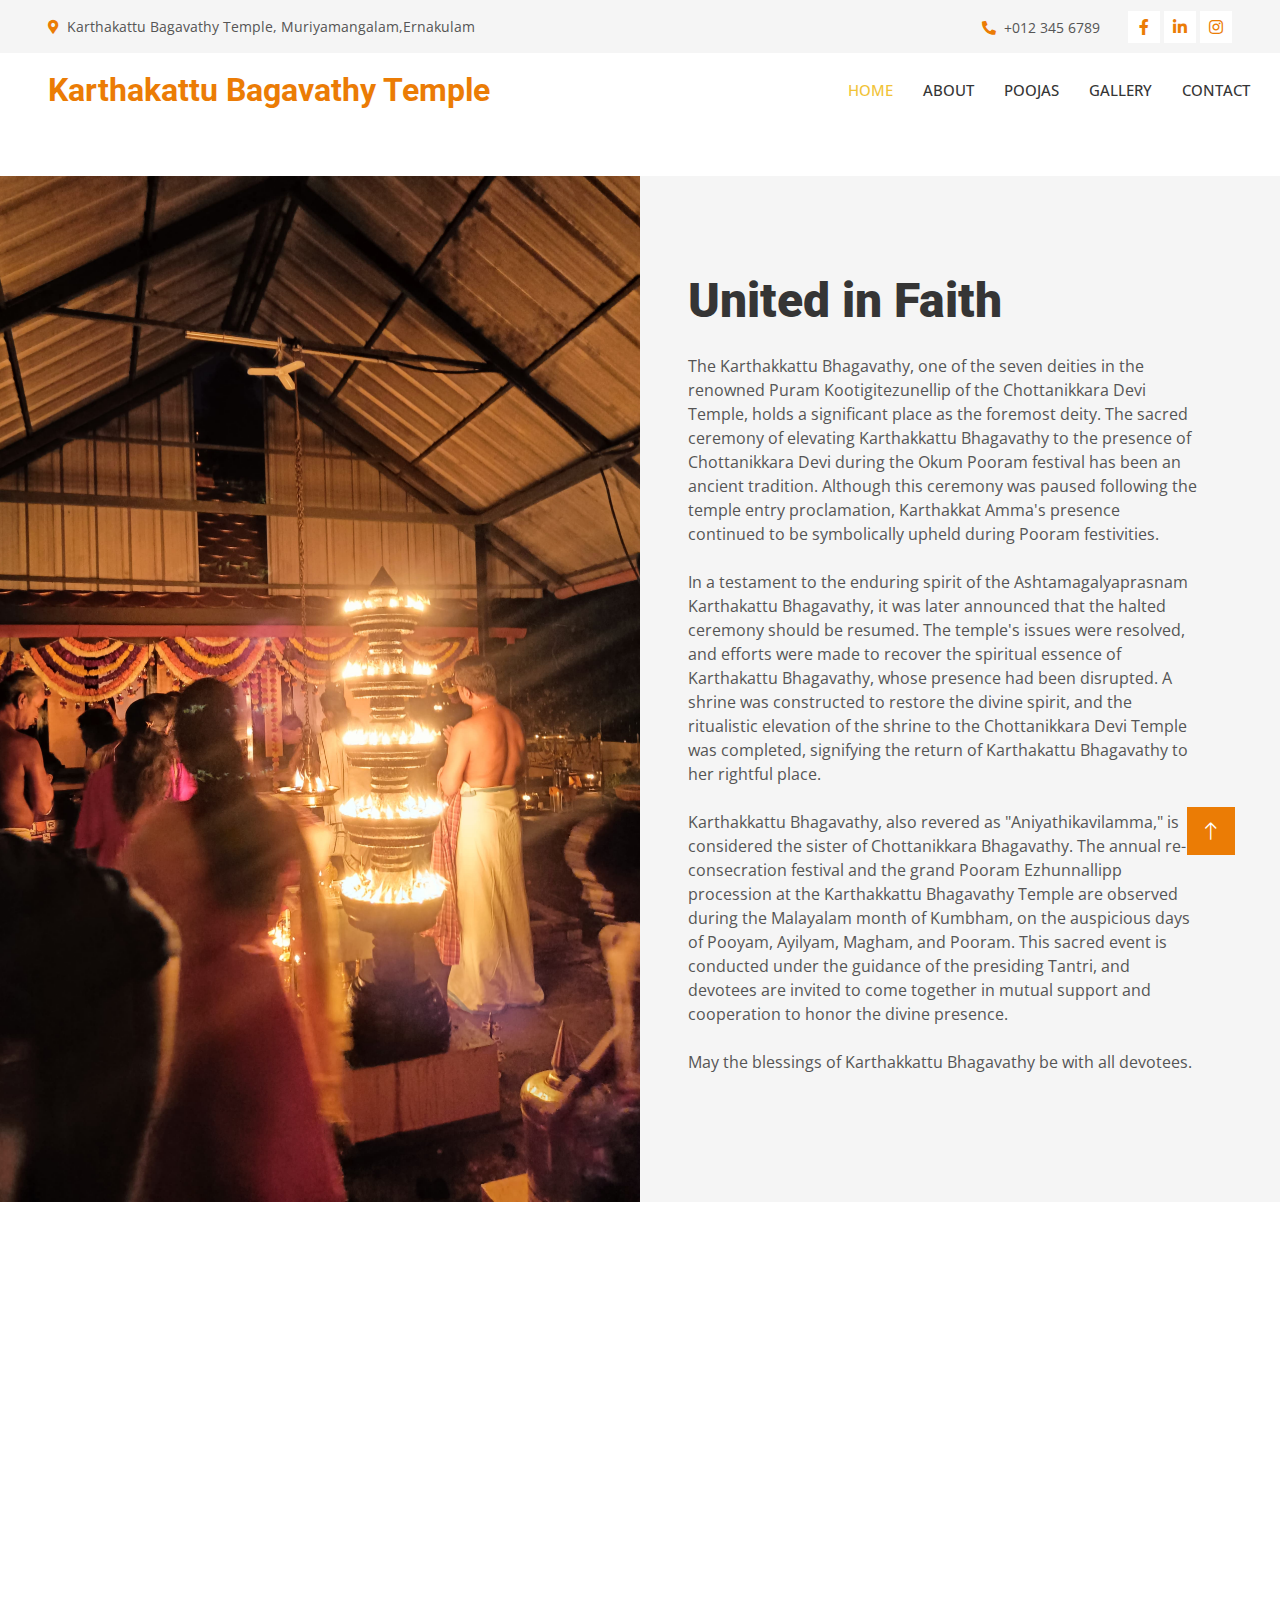
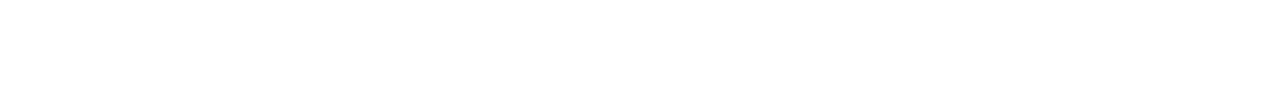
<file: about.html>
<!DOCTYPE html>
<html lang="en">

<head>
    <meta charset="utf-8">
    <title>Karthakattu Bagavathi Temple</title>
    <meta content="width=device-width, initial-scale=1.0" name="viewport">
    <meta content="" name="keywords">
    <meta content="" name="description">

    <!-- Favicon -->
    <link href="img/favicon.ico" rel="icon">

    <!-- Google Web Fonts -->
    <link rel="preconnect" href="https://fonts.googleapis.com">
    <link rel="preconnect" href="https://fonts.gstatic.com" crossorigin>
    <link href="https://fonts.googleapis.com/css2?family=Open+Sans:wght@400;500&family=Roboto:wght@500;700;900&display=swap" rel="stylesheet"> 

    <!-- Icon Font Stylesheet -->
    <link href="https://cdnjs.cloudflare.com/ajax/libs/font-awesome/5.10.0/css/all.min.css" rel="stylesheet">
    <link href="https://cdn.jsdelivr.net/npm/bootstrap-icons@1.4.1/font/bootstrap-icons.css" rel="stylesheet">

    <!-- Libraries Stylesheet -->
    <link href="lib/animate/animate.min.css" rel="stylesheet">
    <link href="lib/owlcarousel/assets/owl.carousel.min.css" rel="stylesheet">
    <link href="lib/lightbox/css/lightbox.min.css" rel="stylesheet">

    <!-- Customized Bootstrap Stylesheet -->
    <link href="css/bootstrap.min.css" rel="stylesheet">

    <!-- Template Stylesheet -->
    <link href="css/style.css" rel="stylesheet">
</head>

<body>
    <!-- Spinner Start -->
    <div id="spinner" class="show bg-white position-fixed translate-middle w-100 vh-100 top-50 start-50 d-flex align-items-center justify-content-center">
        <div class="spinner-grow text-primary" style="width: 3rem; height: 3rem;" role="status">
            <span class="sr-only">Loading...</span>
        </div>
    </div>
    <!-- Spinner End -->


    <!-- Topbar Start -->
    <div class="container-fluid bg-light p-0">
        <div class="row gx-0 d-none d-lg-flex">
            <div class="col-lg-7 px-5 text-start">
                <div class="h-100 d-inline-flex align-items-center py-3 me-4">
                    <small class="fa fa-map-marker-alt text-primary me-2"></small>
                    <small>Karthakattu Bagavathy Temple, Muriyamangalam,Ernakulam</small>
                </div>
                <!-- <div class="h-100 d-inline-flex align-items-center py-3">
                    <small class="far fa-clock text-primary me-2"></small>
                    <small>Mon - Sun: 07.00 AM - 10.00 AM</small>
                </div> -->
            </div>
            <div class="col-lg-5 px-5 text-end">
                <div class="h-100 d-inline-flex align-items-center py-3 me-4">
                    <small class="fa fa-phone-alt text-primary me-2"></small>
                    <small>+012 345 6789</small>
                </div>
                <div class="h-100 d-inline-flex align-items-center">
                    <a class="btn btn-sm-square bg-white text-primary me-1" href=""><i class="fab fa-facebook-f"></i></a>
                    <!-- <a class="btn btn-sm-square bg-white text-primary me-1" href=""><i class="fab fa-twitter"></i></a> -->
                    <a class="btn btn-sm-square bg-white text-primary me-1" href=""><i class="fab fa-linkedin-in"></i></a>
                    <a class="btn btn-sm-square bg-white text-primary me-0" href=""><i class="fab fa-instagram"></i></a>
                </div>
            </div>
        </div>
    </div>
    <!-- Topbar End -->


    <!-- Navbar Start -->
    <nav class="navbar navbar-expand-lg bg-white navbar-light sticky-top p-0">
        <a href="index.html" class="navbar-brand d-flex align-items-center px-4 px-lg-5">
            <h2 class="m-0 text-primary">Karthakattu Bagavathy Temple</h2>
        </a>
        <button type="button" class="navbar-toggler me-4" data-bs-toggle="collapse" data-bs-target="#navbarCollapse">
            <span class="navbar-toggler-icon"></span>
        </button>
        <div class="collapse navbar-collapse" id="navbarCollapse">
            <div class="navbar-nav ms-auto p-4 p-lg-0">
                <a href="index.html" class="nav-item nav-link active">Home</a>
                <a href="index.html#about" class="nav-item nav-link">About</a>
                <a href="index.html#poojas" class="nav-item nav-link">Poojas</a>
                <a href="index.html#gallery" class="nav-item nav-link">Gallery</a>
                <!-- <div class="nav-item dropdown">
                    <a href="#" class="nav-link dropdown-toggle" data-bs-toggle="dropdown">Pages</a>
                    <div class="dropdown-menu fade-up m-0">
                        <a href="feature.html" class="dropdown-item">Feature</a>
                        <a href="quote.html" class="dropdown-item">Free Quote</a>
                        <a href="team.html" class="dropdown-item">Our Team</a>
                        <a href="testimonial.html" class="dropdown-item">Testimonial</a>
                        <a href="404.html" class="dropdown-item">404 Page</a>
                    </div>
                </div> -->
                <a href="index.html#contact" class="nav-item nav-link">Contact</a>
            </div>
            <!-- <a href="" class="btn btn-primary py-4 px-lg-5 d-none d-lg-block">Get A Quote<i class="fa fa-arrow-right ms-3"></i></a> -->
        </div>
    </nav>
    <!-- Navbar End -->




    <!-- About Start -->
    <div class="container-fluid bg-light overflow-hidden my-5 px-lg-0">
        <div class="container about px-lg-0">
            <div class="row g-0 mx-lg-0">
                <div class="col-lg-6 ps-lg-0" style="min-height: 400px;">
                    <div class="position-relative h-100">
                        <img class="position-absolute img-fluid w-100 h-100" src="img/DeeparathnaorPooja.jpg" style="object-fit: cover;" alt="">
                    </div>
                </div>
                <div class="col-lg-6 about-text py-5 wFfadeIn" data-wow-delay="0.5s">
                    <div class="p-lg-5 pe-lg-0">
                        <div class="section-title text-start">
                            <h1 class="display-5 mb-4">United in Faith</h1>
                        </div>
                        <p class="mb-4 pb-2">The Karthakkattu Bhagavathy, one of the seven deities in the renowned Puram Kootigitezunellip of the Chottanikkara Devi Temple, holds a significant place as the foremost deity. The sacred ceremony of elevating Karthakkattu Bhagavathy to the presence of Chottanikkara Devi during the Okum Pooram festival has been an ancient tradition. Although this ceremony was paused following the temple entry proclamation, Karthakkat Amma's presence continued to be symbolically upheld during Pooram festivities.
                            <br>
                            <br>
                            In a testament to the enduring spirit of the Ashtamagalyaprasnam Karthakattu Bhagavathy, it was later announced that the halted ceremony should be resumed. The temple's issues were resolved, and efforts were made to recover the spiritual essence of Karthakattu Bhagavathy, whose presence had been disrupted. A shrine was constructed to restore the divine spirit, and the ritualistic elevation of the shrine to the Chottanikkara Devi Temple was completed, signifying the return of Karthakattu Bhagavathy to her rightful place.                            
                            <br>
                            <br>
                            Karthakkattu Bhagavathy, also revered as "Aniyathikavilamma," is considered the sister of Chottanikkara Bhagavathy. The annual re-consecration festival and the grand Pooram Ezhunnallipp procession at the Karthakkattu Bhagavathy Temple are observed during the Malayalam month of Kumbham, on the auspicious days of Pooyam, Ayilyam, Magham, and Pooram. This sacred event is conducted under the guidance of the presiding Tantri, and devotees are invited to come together in mutual support and cooperation to honor the divine presence.
                            <br>
                            <br>
                            May the blessings of Karthakkattu Bhagavathy be with all devotees.
                        </p>
                        
                    </div>
                </div>
            </div>
        </div>
    </div>
    <!-- About End -->

    <!-- Footer Start -->
    <div class="container-fluid bg-dark text-light footer mt-5 pt-5 wow fadeIn" data-wow-delay="0.1s">
        <div class="container py-5">
            <div class="row g-5">
                <div class="col-lg-3 col-md-6">
                    <h4 class="text-light mb-4">Address</h4>
                    <p class="mb-2"><i class="fa fa-map-marker-alt me-3"></i>Karthakattu Bagavathy Temple, Muriyamangalam, Mamala PO, Ernakulam</p>
                    <p class="mb-2"><i class="fa fa-phone-alt me-3"></i>+012 345 67890</p>
                    <p class="mb-2"><i class="fa fa-envelope me-3"></i>info@example.com</p>
                    <div class="d-flex pt-2">
                        <!-- <a class="btn btn-outline-light btn-social" href=""><i class="fab fa-twitter"></i></a> -->
                        <a class="btn btn-outline-light btn-social" href="https://www.instagram.com/your_instagram_handle/" target="_blank">
                            <i class="fab fa-instagram"></i>
                        </a>
                        <a class="btn btn-outline-light btn-social" href=""><i class="fab fa-facebook-f"></i></a>
                        <a class="btn btn-outline-light btn-social" href=""><i class="fab fa-youtube"></i></a>
                        <!-- <a class="btn btn-outline-light btn-social" href=""><i class="fab fa-linkedin-in"></i></a> -->
                    </div>
                </div>
                <div class="col-lg-3 col-md-6">
                    <h4 class="text-light mb-4">Poojas we offer</h4>
                    <a class="btn btn-link" href="index.html#poojas">Deeparathana</a>
                    <a class="btn btn-link" href="index.html#poojas">Special Pooja</a>
                    <a class="btn btn-link" href="index.html#poojas">Ganapathi Homam</a>
                    <a class="btn btn-link" href="index.html#poojas">Daily Pooja</a>
                    <a class="btn btn-link" href="index.html#poojas">Poojas </a>
                </div>
                <div class="col-lg-3 col-md-6">
                    <h4 class="text-light mb-4">Quick Links</h4>
                    <a class="btn btn-link" href="index.html#about">About Us</a>
                    <a class="btn btn-link" href="index.html#contact">Contact Us</a>
                    <a class="btn btn-link" href="index.html#poojas">Poojas</a>
                    <!-- <a class="btn btn-link" href="">Terms & Condition</a> -->
                    <a class="btn btn-link" href="index.html#contact">Contact</a>
                </div>
                <div class="col-lg-3 col-md-6">
                    <h4 class="text-light mb-4">Contact Us</h4>
                    <p>Please feel free to text us on WhatsApp</p>
                    <div class="position-relative mx-auto" style="max-width: 400px;">
                        <!-- <input class="form-control border-0 w-100 py-3 ps-4 pe-5" type="text" placeholder=""> -->
                        <a href="https://wa.me/918921466823" class="btn btn-success mb-3">
                            <i class="fab fa-whatsapp"></i> Contact Us on WhatsApp
                        </a>
                    </div>
                </div>
            </div>
        </div>
        <div class="container">
            <div class="copyright">
                <div class="row">
                    <div class="col-md-6 text-center text-md-start mb-3 mb-md-0">
                        &copy; <a class="border-bottom" href="#">Your Site Name</a>, All Right Reserved.
                    </div>
                    <div class="col-md-6 text-center text-md-end">
                        <!--/*** This template is free as long as you keep the footer author’s credit link/attribution link/backlink. If you'd like to use the template without the footer author’s credit link/attribution link/backlink, you can purchase the Credit Removal License from "https://htmlcodex.com/credit-removal". Thank you for your support. ***/-->
                        <!-- Designed By <a class="border-bottom"  href="https://htmlcodex.com">HTML Codex</a> -->
                    </div>
                </div>
            </div>
        </div>
    </div>
    <!-- Footer End -->
   

    <!-- Back to Top -->
    <a href="#" class="btn btn-lg btn-primary btn-lg-square rounded-0 back-to-top"><i class="bi bi-arrow-up"></i></a>


    <!-- JavaScript Libraries -->
    <script src="https://code.jquery.com/jquery-3.4.1.min.js"></script>
    <script src="https://cdn.jsdelivr.net/npm/bootstrap@5.0.0/dist/js/bootstrap.bundle.min.js"></script>
    <script src="lib/wow/wow.min.js"></script>
    <script src="lib/easing/easing.min.js"></script>
    <script src="lib/waypoints/waypoints.min.js"></script>
    <script src="lib/counterup/counterup.min.js"></script>
    <script src="lib/owlcarousel/owl.carousel.min.js"></script>
    <script src="lib/isotope/isotope.pkgd.min.js"></script>
    <script src="lib/lightbox/js/lightbox.min.js"></script>

    <!-- Template Javascript -->
    <script src="js/main.js"></script>
</body>

</html>
</file>
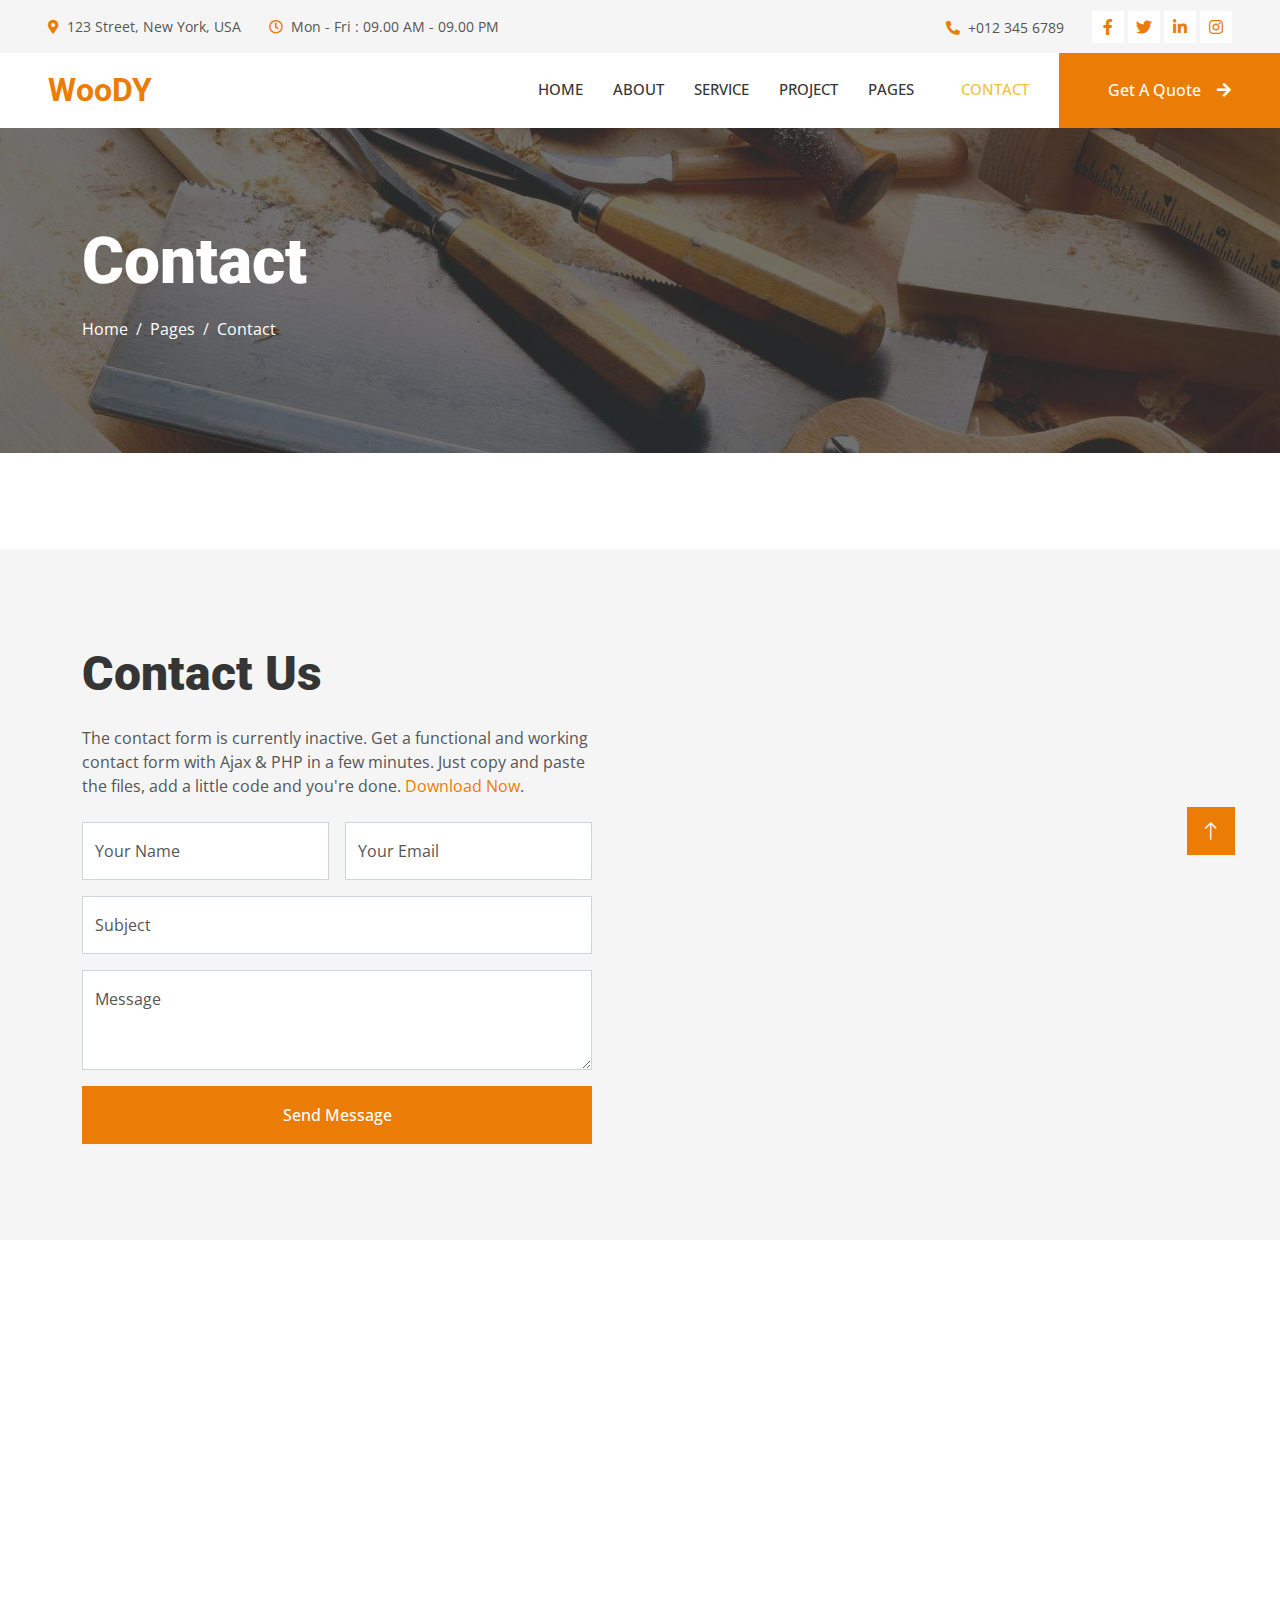
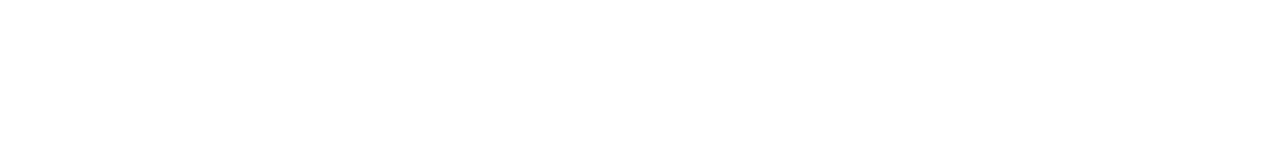
<file: contact.html>
<!DOCTYPE html>
<html lang="en">

<head>
    <meta charset="utf-8">
    <title>Woody - Carpenter Website Template</title>
    <meta content="width=device-width, initial-scale=1.0" name="viewport">
    <meta content="" name="keywords">
    <meta content="" name="description">

    <!-- Favicon -->
    <link href="img/favicon.ico" rel="icon">

    <!-- Google Web Fonts -->
    <link rel="preconnect" href="https://fonts.googleapis.com">
    <link rel="preconnect" href="https://fonts.gstatic.com" crossorigin>
    <link href="https://fonts.googleapis.com/css2?family=Open+Sans:wght@400;500&family=Roboto:wght@500;700;900&display=swap" rel="stylesheet"> 

    <!-- Icon Font Stylesheet -->
    <link href="https://cdnjs.cloudflare.com/ajax/libs/font-awesome/5.10.0/css/all.min.css" rel="stylesheet">
    <link href="https://cdn.jsdelivr.net/npm/bootstrap-icons@1.4.1/font/bootstrap-icons.css" rel="stylesheet">

    <!-- Libraries Stylesheet -->
    <link href="lib/animate/animate.min.css" rel="stylesheet">
    <link href="lib/owlcarousel/assets/owl.carousel.min.css" rel="stylesheet">
    <link href="lib/lightbox/css/lightbox.min.css" rel="stylesheet">

    <!-- Customized Bootstrap Stylesheet -->
    <link href="css/bootstrap.min.css" rel="stylesheet">

    <!-- Template Stylesheet -->
    <link href="css/style.css" rel="stylesheet">
</head>

<body>
    <!-- Spinner Start -->
    <div id="spinner" class="show bg-white position-fixed translate-middle w-100 vh-100 top-50 start-50 d-flex align-items-center justify-content-center">
        <div class="spinner-grow text-primary" style="width: 3rem; height: 3rem;" role="status">
            <span class="sr-only">Loading...</span>
        </div>
    </div>
    <!-- Spinner End -->


    <!-- Topbar Start -->
    <div class="container-fluid bg-light p-0">
        <div class="row gx-0 d-none d-lg-flex">
            <div class="col-lg-7 px-5 text-start">
                <div class="h-100 d-inline-flex align-items-center py-3 me-4">
                    <small class="fa fa-map-marker-alt text-primary me-2"></small>
                    <small>123 Street, New York, USA</small>
                </div>
                <div class="h-100 d-inline-flex align-items-center py-3">
                    <small class="far fa-clock text-primary me-2"></small>
                    <small>Mon - Fri : 09.00 AM - 09.00 PM</small>
                </div>
            </div>
            <div class="col-lg-5 px-5 text-end">
                <div class="h-100 d-inline-flex align-items-center py-3 me-4">
                    <small class="fa fa-phone-alt text-primary me-2"></small>
                    <small>+012 345 6789</small>
                </div>
                <div class="h-100 d-inline-flex align-items-center">
                    <a class="btn btn-sm-square bg-white text-primary me-1" href=""><i class="fab fa-facebook-f"></i></a>
                    <a class="btn btn-sm-square bg-white text-primary me-1" href=""><i class="fab fa-twitter"></i></a>
                    <a class="btn btn-sm-square bg-white text-primary me-1" href=""><i class="fab fa-linkedin-in"></i></a>
                    <a class="btn btn-sm-square bg-white text-primary me-0" href=""><i class="fab fa-instagram"></i></a>
                </div>
            </div>
        </div>
    </div>
    <!-- Topbar End -->


    <!-- Navbar Start -->
    <nav class="navbar navbar-expand-lg bg-white navbar-light sticky-top p-0">
        <a href="index.html" class="navbar-brand d-flex align-items-center px-4 px-lg-5">
            <h2 class="m-0 text-primary">WooDY</h2>
        </a>
        <button type="button" class="navbar-toggler me-4" data-bs-toggle="collapse" data-bs-target="#navbarCollapse">
            <span class="navbar-toggler-icon"></span>
        </button>
        <div class="collapse navbar-collapse" id="navbarCollapse">
            <div class="navbar-nav ms-auto p-4 p-lg-0">
                <a href="index.html" class="nav-item nav-link">Home</a>
                <a href="about.html" class="nav-item nav-link">About</a>
                <a href="service.html" class="nav-item nav-link">Service</a>
                <a href="project.html" class="nav-item nav-link">Project</a>
                <div class="nav-item dropdown">
                    <a href="#" class="nav-link dropdown-toggle" data-bs-toggle="dropdown">Pages</a>
                    <div class="dropdown-menu fade-up m-0">
                        <a href="feature.html" class="dropdown-item">Feature</a>
                        <a href="quote.html" class="dropdown-item">Free Quote</a>
                        <a href="team.html" class="dropdown-item">Our Team</a>
                        <a href="testimonial.html" class="dropdown-item">Testimonial</a>
                        <a href="404.html" class="dropdown-item">404 Page</a>
                    </div>
                </div>
                <a href="contact.html" class="nav-item nav-link active">Contact</a>
            </div>
            <a href="" class="btn btn-primary py-4 px-lg-5 d-none d-lg-block">Get A Quote<i class="fa fa-arrow-right ms-3"></i></a>
        </div>
    </nav>
    <!-- Navbar End -->


    <!-- Page Header Start -->
    <div class="container-fluid page-header py-5 mb-5">
        <div class="container py-5">
            <h1 class="display-3 text-white mb-3 animated slideInDown">Contact</h1>
            <nav aria-label="breadcrumb animated slideInDown">
                <ol class="breadcrumb">
                    <li class="breadcrumb-item"><a class="text-white" href="#">Home</a></li>
                    <li class="breadcrumb-item"><a class="text-white" href="#">Pages</a></li>
                    <li class="breadcrumb-item text-white active" aria-current="page">Contact</li>
                </ol>
            </nav>
        </div>
    </div>
    <!-- Page Header End -->


    <!-- Contact Start -->
    <div class="container-fluid bg-light overflow-hidden px-lg-0" style="margin: 6rem 0;">
        <div class="container contact px-lg-0">
            <div class="row g-0 mx-lg-0">
                <div class="col-lg-6 contact-text py-5 wow fadeIn" data-wow-delay="0.5s">
                    <div class="p-lg-5 ps-lg-0">
                        <div class="section-title text-start">
                            <h1 class="display-5 mb-4">Contact Us</h1>
                        </div>
                        <p class="mb-4">The contact form is currently inactive. Get a functional and working contact form with Ajax & PHP in a few minutes. Just copy and paste the files, add a little code and you're done. <a href="https://htmlcodex.com/contact-form">Download Now</a>.</p>
                        <form>
                            <div class="row g-3">
                                <div class="col-md-6">
                                    <div class="form-floating">
                                        <input type="text" class="form-control" id="name" placeholder="Your Name">
                                        <label for="name">Your Name</label>
                                    </div>
                                </div>
                                <div class="col-md-6">
                                    <div class="form-floating">
                                        <input type="email" class="form-control" id="email" placeholder="Your Email">
                                        <label for="email">Your Email</label>
                                    </div>
                                </div>
                                <div class="col-12">
                                    <div class="form-floating">
                                        <input type="text" class="form-control" id="subject" placeholder="Subject">
                                        <label for="subject">Subject</label>
                                    </div>
                                </div>
                                <div class="col-12">
                                    <div class="form-floating">
                                        <textarea class="form-control" placeholder="Leave a message here" id="message" style="height: 100px"></textarea>
                                        <label for="message">Message</label>
                                    </div>
                                </div>
                                <div class="col-12">
                                    <button class="btn btn-primary w-100 py-3" type="submit">Send Message</button>
                                </div>
                            </div>
                        </form>
                    </div>
                </div>
                <div class="col-lg-6 pe-lg-0" style="min-height: 400px;">
                    <div class="position-relative h-100">
                        <iframe class="position-absolute w-100 h-100" style="object-fit: cover;"
                        src="https://www.google.com/maps/embed?pb=!1m18!1m12!1m3!1d3001156.4288297426!2d-78.01371936852176!3d42.72876761954724!2m3!1f0!2f0!3f0!3m2!1i1024!2i768!4f13.1!3m3!1m2!1s0x4ccc4bf0f123a5a9%3A0xddcfc6c1de189567!2sNew%20York%2C%20USA!5e0!3m2!1sen!2sbd!4v1603794290143!5m2!1sen!2sbd"
                        frameborder="0" allowfullscreen="" aria-hidden="false"
                        tabindex="0"></iframe>
                    </div>
                </div>
            </div>
        </div>
    </div>
    <!-- Contact End -->


    <!-- Footer Start -->
    <div class="container-fluid bg-dark text-light footer pt-5 wow fadeIn" data-wow-delay="0.1s" style="margin-top: 6rem;">
        <div class="container py-5">
            <div class="row g-5">
                <div class="col-lg-3 col-md-6">
                    <h4 class="text-light mb-4">Address</h4>
                    <p class="mb-2"><i class="fa fa-map-marker-alt me-3"></i>123 Street, New York, USA</p>
                    <p class="mb-2"><i class="fa fa-phone-alt me-3"></i>+012 345 67890</p>
                    <p class="mb-2"><i class="fa fa-envelope me-3"></i>info@example.com</p>
                    <div class="d-flex pt-2">
                        <a class="btn btn-outline-light btn-social" href=""><i class="fab fa-twitter"></i></a>
                        <a class="btn btn-outline-light btn-social" href=""><i class="fab fa-facebook-f"></i></a>
                        <a class="btn btn-outline-light btn-social" href=""><i class="fab fa-youtube"></i></a>
                        <a class="btn btn-outline-light btn-social" href=""><i class="fab fa-linkedin-in"></i></a>
                    </div>
                </div>
                <div class="col-lg-3 col-md-6">
                    <h4 class="text-light mb-4">Services</h4>
                    <a class="btn btn-link" href="">Air Freight</a>
                    <a class="btn btn-link" href="">Sea Freight</a>
                    <a class="btn btn-link" href="">Road Freight</a>
                    <a class="btn btn-link" href="">Logistic Solutions</a>
                    <a class="btn btn-link" href="">Industry solutions</a>
                </div>
                <div class="col-lg-3 col-md-6">
                    <h4 class="text-light mb-4">Quick Links</h4>
                    <a class="btn btn-link" href="">About Us</a>
                    <a class="btn btn-link" href="">Contact Us</a>
                    <a class="btn btn-link" href="">Our Services</a>
                    <a class="btn btn-link" href="">Terms & Condition</a>
                    <a class="btn btn-link" href="">Support</a>
                </div>
                <div class="col-lg-3 col-md-6">
                    <h4 class="text-light mb-4">Newsletter</h4>
                    <p>Dolor amet sit justo amet elitr clita ipsum elitr est.</p>
                    <div class="position-relative mx-auto" style="max-width: 400px;">
                        <input class="form-control border-0 w-100 py-3 ps-4 pe-5" type="text" placeholder="Your email">
                        <button type="button" class="btn btn-primary py-2 position-absolute top-0 end-0 mt-2 me-2">SignUp</button>
                    </div>
                </div>
            </div>
        </div>
        <div class="container">
            <div class="copyright">
                <div class="row">
                    <div class="col-md-6 text-center text-md-start mb-3 mb-md-0">
                        &copy; <a class="border-bottom" href="#">Your Site Name</a>, All Right Reserved.
                    </div>
                    <div class="col-md-6 text-center text-md-end">
                        <!--/*** This template is free as long as you keep the footer author’s credit link/attribution link/backlink. If you'd like to use the template without the footer author’s credit link/attribution link/backlink, you can purchase the Credit Removal License from "https://htmlcodex.com/credit-removal". Thank you for your support. ***/-->
                        Designed By <a class="border-bottom" href="https://htmlcodex.com">HTML Codex</a>
                    </div>
                </div>
            </div>
        </div>
    </div>
    <!-- Footer End -->


    <!-- Back to Top -->
    <a href="#" class="btn btn-lg btn-primary btn-lg-square rounded-0 back-to-top"><i class="bi bi-arrow-up"></i></a>


    <!-- JavaScript Libraries -->
    <script src="https://code.jquery.com/jquery-3.4.1.min.js"></script>
    <script src="https://cdn.jsdelivr.net/npm/bootstrap@5.0.0/dist/js/bootstrap.bundle.min.js"></script>
    <script src="lib/wow/wow.min.js"></script>
    <script src="lib/easing/easing.min.js"></script>
    <script src="lib/waypoints/waypoints.min.js"></script>
    <script src="lib/counterup/counterup.min.js"></script>
    <script src="lib/owlcarousel/owl.carousel.min.js"></script>

    <!-- Template Javascript -->
    <script src="js/main.js"></script>
</body>

</html>
</file>
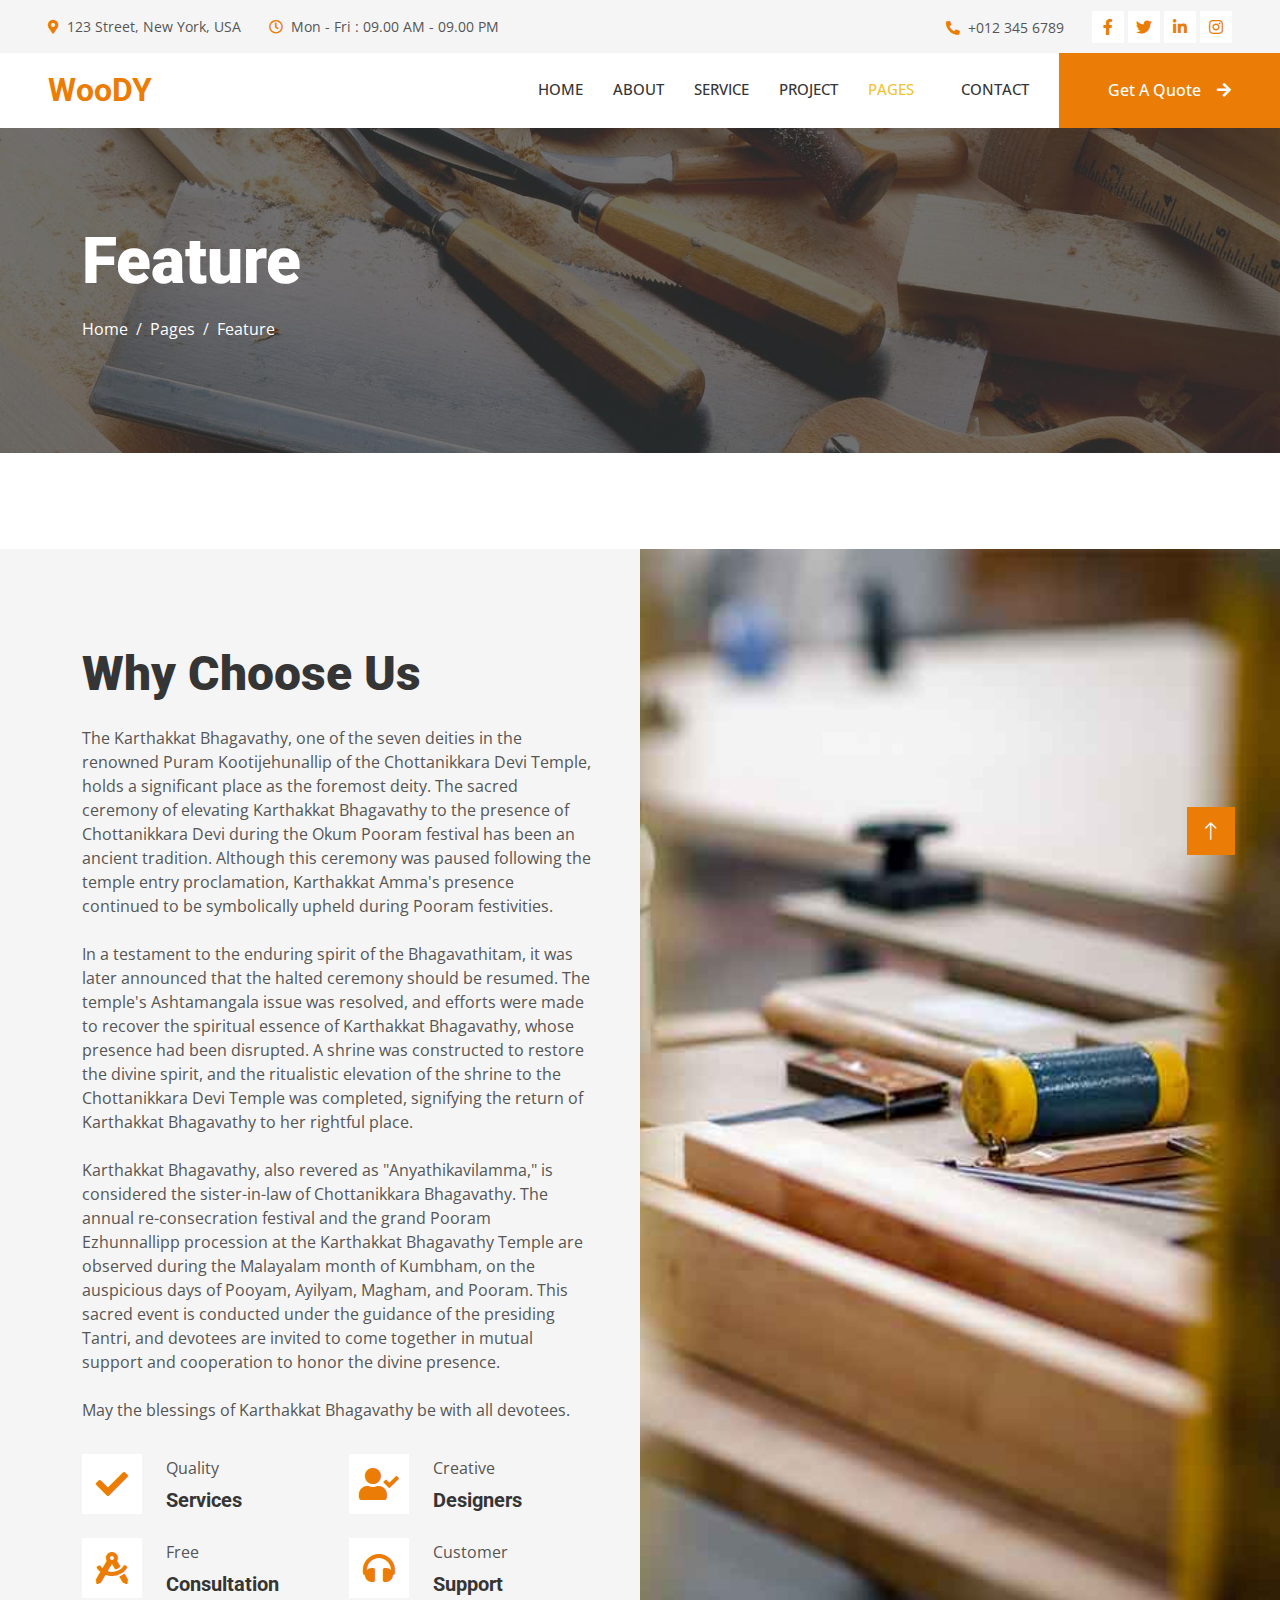
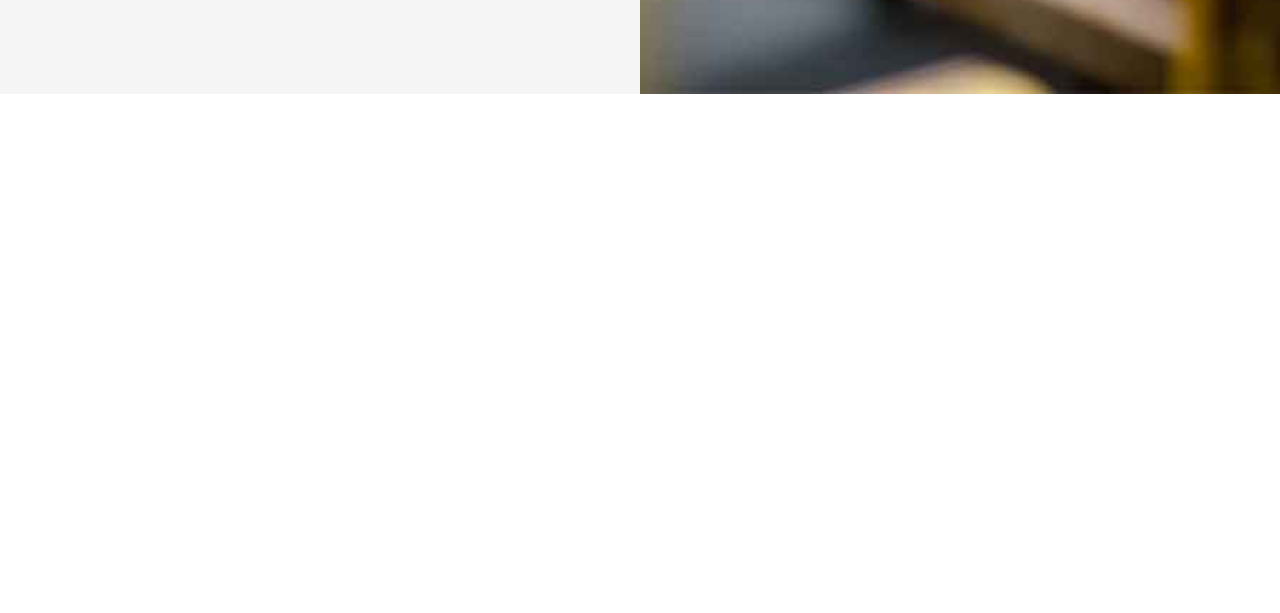
<file: feature.html>
<!DOCTYPE html>
<html lang="en">

<head>
    <meta charset="utf-8">
    <title>Woody - Carpenter Website Template</title>
    <meta content="width=device-width, initial-scale=1.0" name="viewport">
    <meta content="" name="keywords">
    <meta content="" name="description">

    <!-- Favicon -->
    <link href="img/favicon.ico" rel="icon">

    <!-- Google Web Fonts -->
    <link rel="preconnect" href="https://fonts.googleapis.com">
    <link rel="preconnect" href="https://fonts.gstatic.com" crossorigin>
    <link href="https://fonts.googleapis.com/css2?family=Open+Sans:wght@400;500&family=Roboto:wght@500;700;900&display=swap" rel="stylesheet"> 

    <!-- Icon Font Stylesheet -->
    <link href="https://cdnjs.cloudflare.com/ajax/libs/font-awesome/5.10.0/css/all.min.css" rel="stylesheet">
    <link href="https://cdn.jsdelivr.net/npm/bootstrap-icons@1.4.1/font/bootstrap-icons.css" rel="stylesheet">

    <!-- Libraries Stylesheet -->
    <link href="lib/animate/animate.min.css" rel="stylesheet">
    <link href="lib/owlcarousel/assets/owl.carousel.min.css" rel="stylesheet">
    <link href="lib/lightbox/css/lightbox.min.css" rel="stylesheet">

    <!-- Customized Bootstrap Stylesheet -->
    <link href="css/bootstrap.min.css" rel="stylesheet">

    <!-- Template Stylesheet -->
    <link href="css/style.css" rel="stylesheet">
</head>

<body>
    <!-- Spinner Start -->
    <div id="spinner" class="show bg-white position-fixed translate-middle w-100 vh-100 top-50 start-50 d-flex align-items-center justify-content-center">
        <div class="spinner-grow text-primary" style="width: 3rem; height: 3rem;" role="status">
            <span class="sr-only">Loading...</span>
        </div>
    </div>
    <!-- Spinner End -->


    <!-- Topbar Start -->
    <div class="container-fluid bg-light p-0">
        <div class="row gx-0 d-none d-lg-flex">
            <div class="col-lg-7 px-5 text-start">
                <div class="h-100 d-inline-flex align-items-center py-3 me-4">
                    <small class="fa fa-map-marker-alt text-primary me-2"></small>
                    <small>123 Street, New York, USA</small>
                </div>
                <div class="h-100 d-inline-flex align-items-center py-3">
                    <small class="far fa-clock text-primary me-2"></small>
                    <small>Mon - Fri : 09.00 AM - 09.00 PM</small>
                </div>
            </div>
            <div class="col-lg-5 px-5 text-end">
                <div class="h-100 d-inline-flex align-items-center py-3 me-4">
                    <small class="fa fa-phone-alt text-primary me-2"></small>
                    <small>+012 345 6789</small>
                </div>
                <div class="h-100 d-inline-flex align-items-center">
                    <a class="btn btn-sm-square bg-white text-primary me-1" href=""><i class="fab fa-facebook-f"></i></a>
                    <a class="btn btn-sm-square bg-white text-primary me-1" href=""><i class="fab fa-twitter"></i></a>
                    <a class="btn btn-sm-square bg-white text-primary me-1" href=""><i class="fab fa-linkedin-in"></i></a>
                    <a class="btn btn-sm-square bg-white text-primary me-0" href=""><i class="fab fa-instagram"></i></a>
                </div>
            </div>
        </div>
    </div>
    <!-- Topbar End -->


    <!-- Navbar Start -->
    <nav class="navbar navbar-expand-lg bg-white navbar-light sticky-top p-0">
        <a href="index.html" class="navbar-brand d-flex align-items-center px-4 px-lg-5">
            <h2 class="m-0 text-primary">WooDY</h2>
        </a>
        <button type="button" class="navbar-toggler me-4" data-bs-toggle="collapse" data-bs-target="#navbarCollapse">
            <span class="navbar-toggler-icon"></span>
        </button>
        <div class="collapse navbar-collapse" id="navbarCollapse">
            <div class="navbar-nav ms-auto p-4 p-lg-0">
                <a href="index.html" class="nav-item nav-link">Home</a>
                <a href="about.html" class="nav-item nav-link">About</a>
                <a href="service.html" class="nav-item nav-link">Service</a>
                <a href="project.html" class="nav-item nav-link">Project</a>
                <div class="nav-item dropdown">
                    <a href="#" class="nav-link dropdown-toggle active" data-bs-toggle="dropdown">Pages</a>
                    <div class="dropdown-menu fade-up m-0">
                        <a href="feature.html" class="dropdown-item active">Feature</a>
                        <a href="quote.html" class="dropdown-item">Free Quote</a>
                        <a href="team.html" class="dropdown-item">Our Team</a>
                        <a href="testimonial.html" class="dropdown-item">Testimonial</a>
                        <a href="404.html" class="dropdown-item">404 Page</a>
                    </div>
                </div>
                <a href="contact.html" class="nav-item nav-link">Contact</a>
            </div>
            <a href="" class="btn btn-primary py-4 px-lg-5 d-none d-lg-block">Get A Quote<i class="fa fa-arrow-right ms-3"></i></a>
        </div>
    </nav>
    <!-- Navbar End -->


    <!-- Page Header Start -->
    <div class="container-fluid page-header py-5 mb-5">
        <div class="container py-5">
            <h1 class="display-3 text-white mb-3 animated slideInDown">Feature</h1>
            <nav aria-label="breadcrumb animated slideInDown">
                <ol class="breadcrumb">
                    <li class="breadcrumb-item"><a class="text-white" href="#">Home</a></li>
                    <li class="breadcrumb-item"><a class="text-white" href="#">Pages</a></li>
                    <li class="breadcrumb-item text-white active" aria-current="page">Feature</li>
                </ol>
            </nav>
        </div>
    </div>
    <!-- Page Header End -->


    <!-- Feature Start -->
    <div class="container-fluid bg-light overflow-hidden px-lg-0" style="margin: 6rem 0;">
        <div class="container feature px-lg-0">
            <div class="row g-0 mx-lg-0">
                <div class="col-lg-6 feature-text py-5 wow fadeIn" data-wow-delay="0.5s">
                    <div class="p-lg-5 ps-lg-0">
                        <div class="section-title text-start">
                            <h1 class="display-5 mb-4">Why Choose Us</h1>
                        </div>
                        <p class="mb-4 pb-2">The Karthakkat Bhagavathy, one of the seven deities in the renowned Puram Kootijehunallip of the Chottanikkara Devi Temple, holds a significant place as the foremost deity. The sacred ceremony of elevating Karthakkat Bhagavathy to the presence of Chottanikkara Devi during the Okum Pooram festival has been an ancient tradition. Although this ceremony was paused following the temple entry proclamation, Karthakkat Amma's presence continued to be symbolically upheld during Pooram festivities.

                            <br>
                            <br>
                            In a testament to the enduring spirit of the Bhagavathitam, it was later announced that the halted ceremony should be resumed. The temple's Ashtamangala issue was resolved, and efforts were made to recover the spiritual essence of Karthakkat Bhagavathy, whose presence had been disrupted. A shrine was constructed to restore the divine spirit, and the ritualistic elevation of the shrine to the Chottanikkara Devi Temple was completed, signifying the return of Karthakkat Bhagavathy to her rightful place.
                            
                            <br>
                            <br>
                            Karthakkat Bhagavathy, also revered as "Anyathikavilamma," is considered the sister-in-law of Chottanikkara Bhagavathy. The annual re-consecration festival and the grand Pooram Ezhunnallipp procession at the Karthakkat Bhagavathy Temple are observed during the Malayalam month of Kumbham, on the auspicious days of Pooyam, Ayilyam, Magham, and Pooram. This sacred event is conducted under the guidance of the presiding Tantri, and devotees are invited to come together in mutual support and cooperation to honor the divine presence.
                            <br>
                            <br>
                            May the blessings of Karthakkat Bhagavathy be with all devotees.</p>
                        <div class="row g-4">
                            <div class="col-6">
                                <div class="d-flex align-items-center">
                                    <div class="d-flex flex-shrink-0 align-items-center justify-content-center bg-white" style="width: 60px; height: 60px;">
                                        <i class="fa fa-check fa-2x text-primary"></i>
                                    </div>
                                    <div class="ms-4">
                                        <p class="mb-2">Quality</p>
                                        <h5 class="mb-0">Services</h5>
                                    </div>
                                </div>
                            </div>
                            <div class="col-6">
                                <div class="d-flex align-items-center">
                                    <div class="d-flex flex-shrink-0 align-items-center justify-content-center bg-white" style="width: 60px; height: 60px;">
                                        <i class="fa fa-user-check fa-2x text-primary"></i>
                                    </div>
                                    <div class="ms-4">
                                        <p class="mb-2">Creative</p>
                                        <h5 class="mb-0">Designers</h5>
                                    </div>
                                </div>
                            </div>
                            <div class="col-6">
                                <div class="d-flex align-items-center">
                                    <div class="d-flex flex-shrink-0 align-items-center justify-content-center bg-white" style="width: 60px; height: 60px;">
                                        <i class="fa fa-drafting-compass fa-2x text-primary"></i>
                                    </div>
                                    <div class="ms-4">
                                        <p class="mb-2">Free</p>
                                        <h5 class="mb-0">Consultation</h5>
                                    </div>
                                </div>
                            </div>
                            <div class="col-6">
                                <div class="d-flex align-items-center">
                                    <div class="d-flex flex-shrink-0 align-items-center justify-content-center bg-white" style="width: 60px; height: 60px;">
                                        <i class="fa fa-headphones fa-2x text-primary"></i>
                                    </div>
                                    <div class="ms-4">
                                        <p class="mb-2">Customer</p>
                                        <h5 class="mb-0">Support</h5>
                                    </div>
                                </div>
                            </div>
                        </div>
                    </div>
                </div>
                <div class="col-lg-6 pe-lg-0" style="min-height: 400px;">
                    <div class="position-relative h-100">
                        <img class="position-absolute img-fluid w-100 h-100" src="img/feature.jpg" style="object-fit: cover;" alt="">
                    </div>
                </div>
            </div>
        </div>
    </div>
    <!-- Feature End -->
        

    <!-- Footer Start -->
    <div class="container-fluid bg-dark text-light footer mt-5 pt-5 wow fadeIn" data-wow-delay="0.1s">
        <div class="container py-5">
            <div class="row g-5">
                <div class="col-lg-3 col-md-6">
                    <h4 class="text-light mb-4">Address</h4>
                    <p class="mb-2"><i class="fa fa-map-marker-alt me-3"></i>123 Street, New York, USA</p>
                    <p class="mb-2"><i class="fa fa-phone-alt me-3"></i>+012 345 67890</p>
                    <p class="mb-2"><i class="fa fa-envelope me-3"></i>info@example.com</p>
                    <div class="d-flex pt-2">
                        <a class="btn btn-outline-light btn-social" href=""><i class="fab fa-twitter"></i></a>
                        <a class="btn btn-outline-light btn-social" href=""><i class="fab fa-facebook-f"></i></a>
                        <a class="btn btn-outline-light btn-social" href=""><i class="fab fa-youtube"></i></a>
                        <a class="btn btn-outline-light btn-social" href=""><i class="fab fa-linkedin-in"></i></a>
                    </div>
                </div>
                <div class="col-lg-3 col-md-6">
                    <h4 class="text-light mb-4">Services</h4>
                    <a class="btn btn-link" href="">General Carpentry</a>
                    <a class="btn btn-link" href="">Furniture Remodeling</a>
                    <a class="btn btn-link" href="">Wooden Floor</a>
                    <a class="btn btn-link" href="">Wooden Furniture</a>
                    <a class="btn btn-link" href="">Custom Carpentry</a>
                </div>
                <div class="col-lg-3 col-md-6">
                    <h4 class="text-light mb-4">Quick Links</h4>
                    <a class="btn btn-link" href="">About Us</a>
                    <a class="btn btn-link" href="">Contact Us</a>
                    <a class="btn btn-link" href="">Our Services</a>
                    <a class="btn btn-link" href="">Terms & Condition</a>
                    <a class="btn btn-link" href="">Support</a>
                </div>
                <div class="col-lg-3 col-md-6">
                    <h4 class="text-light mb-4">Newsletter</h4>
                    <p>Dolor amet sit justo amet elitr clita ipsum elitr est.</p>
                    <div class="position-relative mx-auto" style="max-width: 400px;">
                        <input class="form-control border-0 w-100 py-3 ps-4 pe-5" type="text" placeholder="Your email">
                        <button type="button" class="btn btn-primary py-2 position-absolute top-0 end-0 mt-2 me-2">SignUp</button>
                    </div>
                </div>
            </div>
        </div>
        <div class="container">
            <div class="copyright">
                <div class="row">
                    <div class="col-md-6 text-center text-md-start mb-3 mb-md-0">
                        &copy; <a class="border-bottom" href="#">Your Site Name</a>, All Right Reserved.
                    </div>
                    <div class="col-md-6 text-center text-md-end">
                        <!--/*** This template is free as long as you keep the footer author’s credit link/attribution link/backlink. If you'd like to use the template without the footer author’s credit link/attribution link/backlink, you can purchase the Credit Removal License from "https://htmlcodex.com/credit-removal". Thank you for your support. ***/-->
                        Designed By <a class="border-bottom" href="https://htmlcodex.com">HTML Codex</a>
                    </div>
                </div>
            </div>
        </div>
    </div>
    <!-- Footer End -->


    <!-- Back to Top -->
    <a href="#" class="btn btn-lg btn-primary btn-lg-square rounded-0 back-to-top"><i class="bi bi-arrow-up"></i></a>


    <!-- JavaScript Libraries -->
    <script src="https://code.jquery.com/jquery-3.4.1.min.js"></script>
    <script src="https://cdn.jsdelivr.net/npm/bootstrap@5.0.0/dist/js/bootstrap.bundle.min.js"></script>
    <script src="lib/wow/wow.min.js"></script>
    <script src="lib/easing/easing.min.js"></script>
    <script src="lib/waypoints/waypoints.min.js"></script>
    <script src="lib/counterup/counterup.min.js"></script>
    <script src="lib/owlcarousel/owl.carousel.min.js"></script>
    <script src="lib/isotope/isotope.pkgd.min.js"></script>
    <script src="lib/lightbox/js/lightbox.min.js"></script>

    <!-- Template Javascript -->
    <script src="js/main.js"></script>
</body>

</html>
</file>
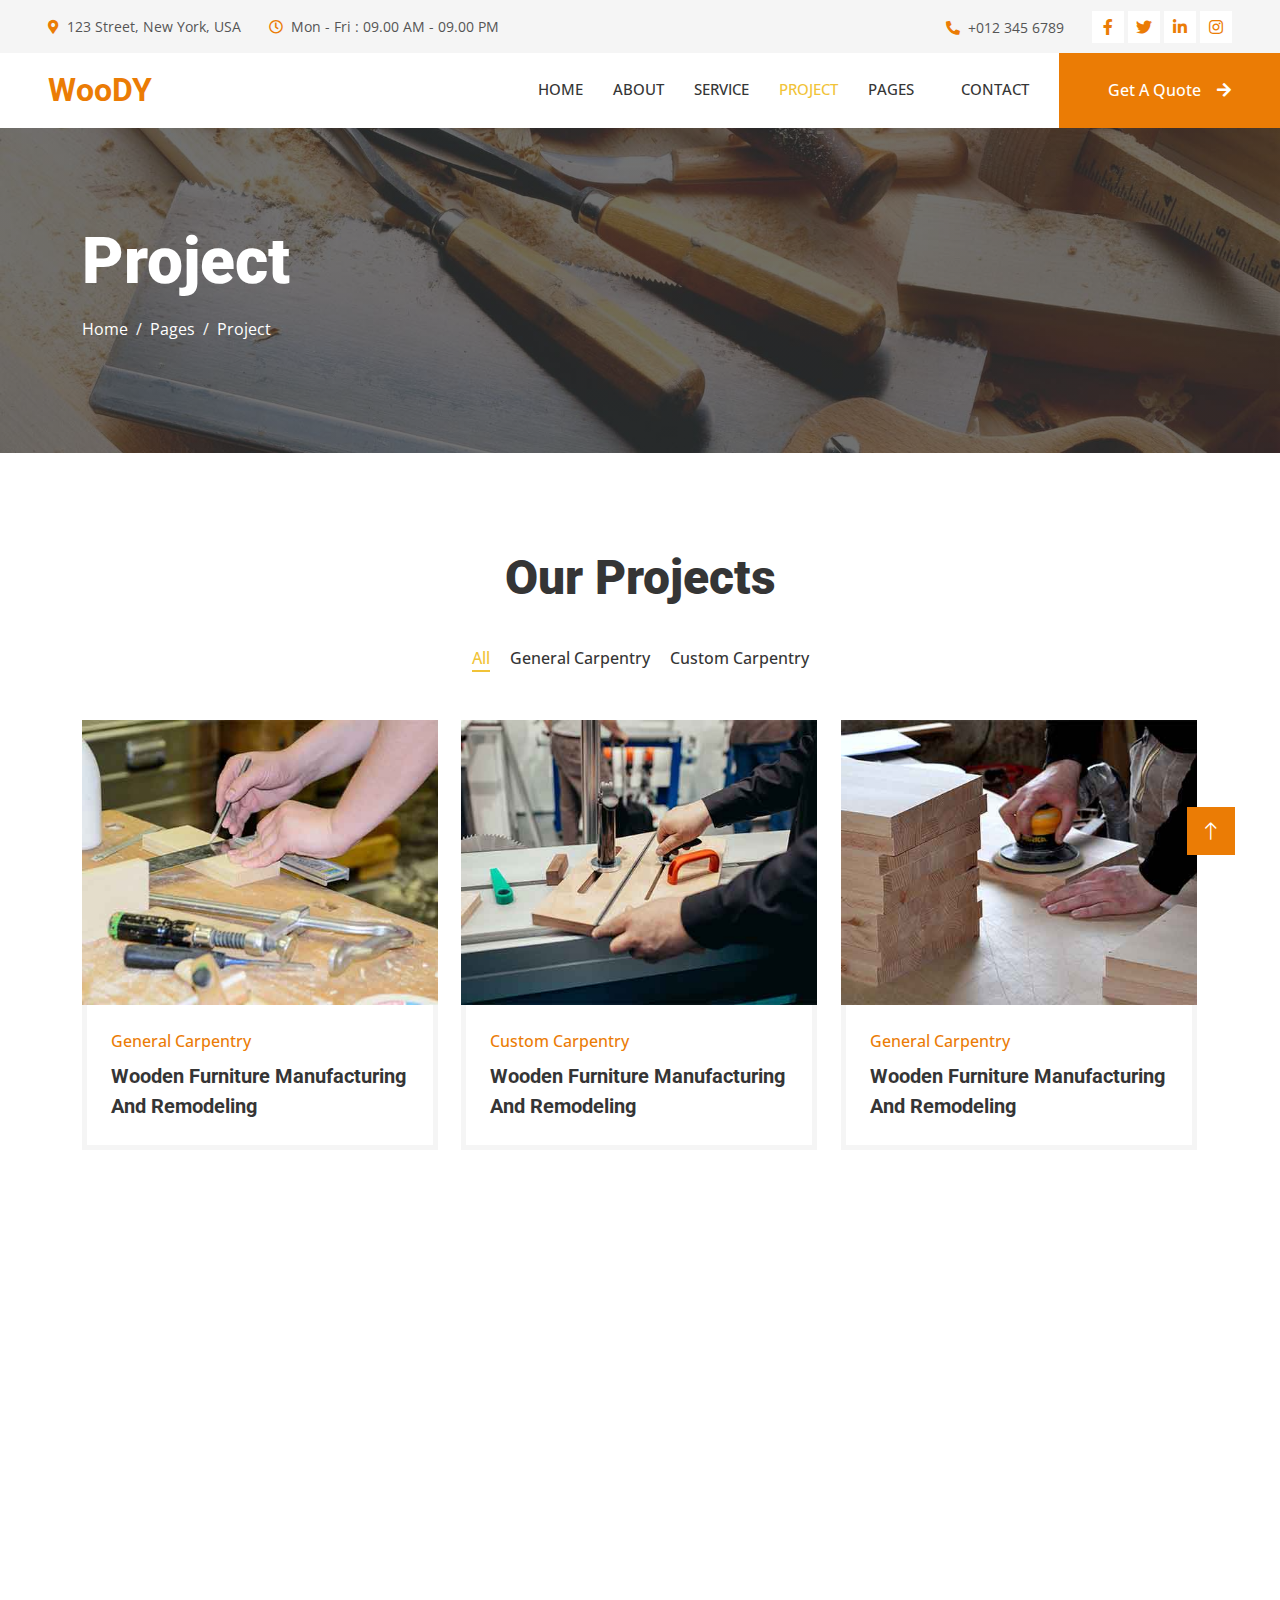
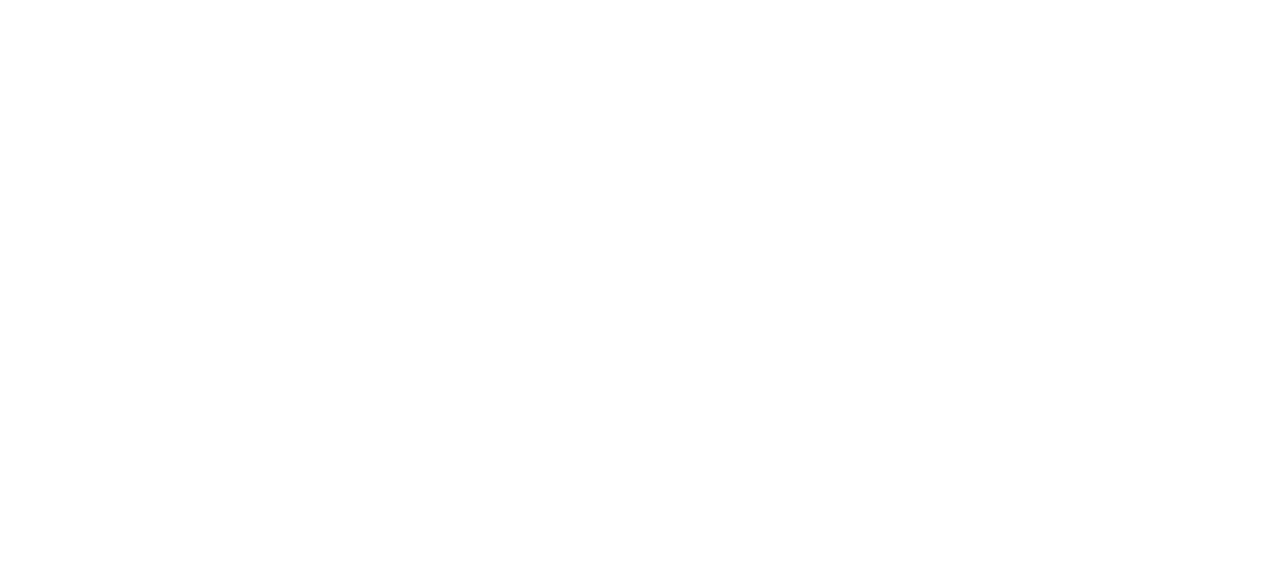
<file: project.html>
<!DOCTYPE html>
<html lang="en">

<head>
    <meta charset="utf-8">
    <title>Woody - Carpenter Website Template</title>
    <meta content="width=device-width, initial-scale=1.0" name="viewport">
    <meta content="" name="keywords">
    <meta content="" name="description">

    <!-- Favicon -->
    <link href="img/favicon.ico" rel="icon">

    <!-- Google Web Fonts -->
    <link rel="preconnect" href="https://fonts.googleapis.com">
    <link rel="preconnect" href="https://fonts.gstatic.com" crossorigin>
    <link href="https://fonts.googleapis.com/css2?family=Open+Sans:wght@400;500&family=Roboto:wght@500;700;900&display=swap" rel="stylesheet"> 

    <!-- Icon Font Stylesheet -->
    <link href="https://cdnjs.cloudflare.com/ajax/libs/font-awesome/5.10.0/css/all.min.css" rel="stylesheet">
    <link href="https://cdn.jsdelivr.net/npm/bootstrap-icons@1.4.1/font/bootstrap-icons.css" rel="stylesheet">

    <!-- Libraries Stylesheet -->
    <link href="lib/animate/animate.min.css" rel="stylesheet">
    <link href="lib/owlcarousel/assets/owl.carousel.min.css" rel="stylesheet">
    <link href="lib/lightbox/css/lightbox.min.css" rel="stylesheet">

    <!-- Customized Bootstrap Stylesheet -->
    <link href="css/bootstrap.min.css" rel="stylesheet">

    <!-- Template Stylesheet -->
    <link href="css/style.css" rel="stylesheet">
</head>

<body>
    <!-- Spinner Start -->
    <div id="spinner" class="show bg-white position-fixed translate-middle w-100 vh-100 top-50 start-50 d-flex align-items-center justify-content-center">
        <div class="spinner-grow text-primary" style="width: 3rem; height: 3rem;" role="status">
            <span class="sr-only">Loading...</span>
        </div>
    </div>
    <!-- Spinner End -->


    <!-- Topbar Start -->
    <div class="container-fluid bg-light p-0">
        <div class="row gx-0 d-none d-lg-flex">
            <div class="col-lg-7 px-5 text-start">
                <div class="h-100 d-inline-flex align-items-center py-3 me-4">
                    <small class="fa fa-map-marker-alt text-primary me-2"></small>
                    <small>123 Street, New York, USA</small>
                </div>
                <div class="h-100 d-inline-flex align-items-center py-3">
                    <small class="far fa-clock text-primary me-2"></small>
                    <small>Mon - Fri : 09.00 AM - 09.00 PM</small>
                </div>
            </div>
            <div class="col-lg-5 px-5 text-end">
                <div class="h-100 d-inline-flex align-items-center py-3 me-4">
                    <small class="fa fa-phone-alt text-primary me-2"></small>
                    <small>+012 345 6789</small>
                </div>
                <div class="h-100 d-inline-flex align-items-center">
                    <a class="btn btn-sm-square bg-white text-primary me-1" href=""><i class="fab fa-facebook-f"></i></a>
                    <a class="btn btn-sm-square bg-white text-primary me-1" href=""><i class="fab fa-twitter"></i></a>
                    <a class="btn btn-sm-square bg-white text-primary me-1" href=""><i class="fab fa-linkedin-in"></i></a>
                    <a class="btn btn-sm-square bg-white text-primary me-0" href=""><i class="fab fa-instagram"></i></a>
                </div>
            </div>
        </div>
    </div>
    <!-- Topbar End -->


    <!-- Navbar Start -->
    <nav class="navbar navbar-expand-lg bg-white navbar-light sticky-top p-0">
        <a href="index.html" class="navbar-brand d-flex align-items-center px-4 px-lg-5">
            <h2 class="m-0 text-primary">WooDY</h2>
        </a>
        <button type="button" class="navbar-toggler me-4" data-bs-toggle="collapse" data-bs-target="#navbarCollapse">
            <span class="navbar-toggler-icon"></span>
        </button>
        <div class="collapse navbar-collapse" id="navbarCollapse">
            <div class="navbar-nav ms-auto p-4 p-lg-0">
                <a href="index.html" class="nav-item nav-link">Home</a>
                <a href="about.html" class="nav-item nav-link">About</a>
                <a href="service.html" class="nav-item nav-link">Service</a>
                <a href="project.html" class="nav-item nav-link active">Project</a>
                <div class="nav-item dropdown">
                    <a href="#" class="nav-link dropdown-toggle" data-bs-toggle="dropdown">Pages</a>
                    <div class="dropdown-menu fade-up m-0">
                        <a href="feature.html" class="dropdown-item">Feature</a>
                        <a href="quote.html" class="dropdown-item">Free Quote</a>
                        <a href="team.html" class="dropdown-item">Our Team</a>
                        <a href="testimonial.html" class="dropdown-item">Testimonial</a>
                        <a href="404.html" class="dropdown-item">404 Page</a>
                    </div>
                </div>
                <a href="contact.html" class="nav-item nav-link">Contact</a>
            </div>
            <a href="" class="btn btn-primary py-4 px-lg-5 d-none d-lg-block">Get A Quote<i class="fa fa-arrow-right ms-3"></i></a>
        </div>
    </nav>
    <!-- Navbar End -->


    <!-- Page Header Start -->
    <div class="container-fluid page-header py-5 mb-5">
        <div class="container py-5">
            <h1 class="display-3 text-white mb-3 animated slideInDown">Project</h1>
            <nav aria-label="breadcrumb animated slideInDown">
                <ol class="breadcrumb">
                    <li class="breadcrumb-item"><a class="text-white" href="#">Home</a></li>
                    <li class="breadcrumb-item"><a class="text-white" href="#">Pages</a></li>
                    <li class="breadcrumb-item text-white active" aria-current="page">Project</li>
                </ol>
            </nav>
        </div>
    </div>
    <!-- Page Header End -->


    <!-- Projects Start -->
    <div class="container-xxl py-5">
        <div class="container">
            <div class="section-title text-center">
                <h1 class="display-5 mb-5">Our Projects</h1>
            </div>
            <div class="row mt-n2 wow fadeInUp" data-wow-delay="0.3s">
                <div class="col-12 text-center">
                    <ul class="list-inline mb-5" id="portfolio-flters">
                        <li class="mx-2 active" data-filter="*">All</li>
                        <li class="mx-2" data-filter=".first">General Carpentry</li>
                        <li class="mx-2" data-filter=".second">Custom Carpentry</li>
                    </ul>
                </div>
            </div>
            <div class="row g-4 portfolio-container">
                <div class="col-lg-4 col-md-6 portfolio-item first wow fadeInUp" data-wow-delay="0.1s">
                    <div class="rounded overflow-hidden">
                        <div class="position-relative overflow-hidden">
                            <img class="img-fluid w-100" src="img/portfolio-1.jpg" alt="">
                            <div class="portfolio-overlay">
                                <a class="btn btn-square btn-outline-light mx-1" href="img/portfolio-1.jpg" data-lightbox="portfolio"><i class="fa fa-eye"></i></a>
                                <a class="btn btn-square btn-outline-light mx-1" href=""><i class="fa fa-link"></i></a>
                            </div>
                        </div>
                        <div class="border border-5 border-light border-top-0 p-4">
                            <p class="text-primary fw-medium mb-2">General Carpentry</p>
                            <h5 class="lh-base mb-0">Wooden Furniture Manufacturing And Remodeling</a>
                        </div>
                    </div>
                </div>
                <div class="col-lg-4 col-md-6 portfolio-item second wow fadeInUp" data-wow-delay="0.3s">
                    <div class="rounded overflow-hidden">
                        <div class="position-relative overflow-hidden">
                            <img class="img-fluid w-100" src="img/portfolio-2.jpg" alt="">
                            <div class="portfolio-overlay">
                                <a class="btn btn-square btn-outline-light mx-1" href="img/portfolio-2.jpg" data-lightbox="portfolio"><i class="fa fa-eye"></i></a>
                                <a class="btn btn-square btn-outline-light mx-1" href=""><i class="fa fa-link"></i></a>
                            </div>
                        </div>
                        <div class="border border-5 border-light border-top-0 p-4">
                            <p class="text-primary fw-medium mb-2">Custom Carpentry</p>
                            <h5 class="lh-base mb-0">Wooden Furniture Manufacturing And Remodeling</a>
                        </div>
                    </div>
                </div>
                <div class="col-lg-4 col-md-6 portfolio-item first wow fadeInUp" data-wow-delay="0.5s">
                    <div class="rounded overflow-hidden">
                        <div class="position-relative overflow-hidden">
                            <img class="img-fluid w-100" src="img/portfolio-3.jpg" alt="">
                            <div class="portfolio-overlay">
                                <a class="btn btn-square btn-outline-light mx-1" href="img/portfolio-3.jpg" data-lightbox="portfolio"><i class="fa fa-eye"></i></a>
                                <a class="btn btn-square btn-outline-light mx-1" href=""><i class="fa fa-link"></i></a>
                            </div>
                        </div>
                        <div class="border border-5 border-light border-top-0 p-4">
                            <p class="text-primary fw-medium mb-2">General Carpentry</p>
                            <h5 class="lh-base mb-0">Wooden Furniture Manufacturing And Remodeling</a>
                        </div>
                    </div>
                </div>
                <div class="col-lg-4 col-md-6 portfolio-item second wow fadeInUp" data-wow-delay="0.1s">
                    <div class="rounded overflow-hidden">
                        <div class="position-relative overflow-hidden">
                            <img class="img-fluid w-100" src="img/portfolio-4.jpg" alt="">
                            <div class="portfolio-overlay">
                                <a class="btn btn-square btn-outline-light mx-1" href="img/portfolio-4.jpg" data-lightbox="portfolio"><i class="fa fa-eye"></i></a>
                                <a class="btn btn-square btn-outline-light mx-1" href=""><i class="fa fa-link"></i></a>
                            </div>
                        </div>
                        <div class="border border-5 border-light border-top-0 p-4">
                            <p class="text-primary fw-medium mb-2">Custom Carpentry</p>
                            <h5 class="lh-base mb-0">Wooden Furniture Manufacturing And Remodeling</a>
                        </div>
                    </div>
                </div>
                <div class="col-lg-4 col-md-6 portfolio-item first wow fadeInUp" data-wow-delay="0.3s">
                    <div class="rounded overflow-hidden">
                        <div class="position-relative overflow-hidden">
                            <img class="img-fluid w-100" src="img/portfolio-5.jpg" alt="">
                            <div class="portfolio-overlay">
                                <a class="btn btn-square btn-outline-light mx-1" href="img/portfolio-5.jpg" data-lightbox="portfolio"><i class="fa fa-eye"></i></a>
                                <a class="btn btn-square btn-outline-light mx-1" href=""><i class="fa fa-link"></i></a>
                            </div>
                        </div>
                        <div class="border border-5 border-light border-top-0 p-4">
                            <p class="text-primary fw-medium mb-2">General Carpentry</p>
                            <h5 class="lh-base mb-0">Wooden Furniture Manufacturing And Remodeling</a>
                        </div>
                    </div>
                </div>
                <div class="col-lg-4 col-md-6 portfolio-item second wow fadeInUp" data-wow-delay="0.5s">
                    <div class="rounded overflow-hidden">
                        <div class="position-relative overflow-hidden">
                            <img class="img-fluid w-100" src="img/portfolio-6.jpg" alt="">
                            <div class="portfolio-overlay">
                                <a class="btn btn-square btn-outline-light mx-1" href="img/portfolio-6.jpg" data-lightbox="portfolio"><i class="fa fa-eye"></i></a>
                                <a class="btn btn-square btn-outline-light mx-1" href=""><i class="fa fa-link"></i></a>
                            </div>
                        </div>
                        <div class="border border-5 border-light border-top-0 p-4">
                            <p class="text-primary fw-medium mb-2">Custom Carpentry</p>
                            <h5 class="lh-base mb-0">Wooden Furniture Manufacturing And Remodeling</a>
                        </div>
                    </div>
                </div>
            </div>
        </div>
    </div>
    <!-- Projects End -->
        

    <!-- Footer Start -->
    <div class="container-fluid bg-dark text-light footer mt-5 pt-5 wow fadeIn" data-wow-delay="0.1s">
        <div class="container py-5">
            <div class="row g-5">
                <div class="col-lg-3 col-md-6">
                    <h4 class="text-light mb-4">Address</h4>
                    <p class="mb-2"><i class="fa fa-map-marker-alt me-3"></i>123 Street, New York, USA</p>
                    <p class="mb-2"><i class="fa fa-phone-alt me-3"></i>+012 345 67890</p>
                    <p class="mb-2"><i class="fa fa-envelope me-3"></i>info@example.com</p>
                    <div class="d-flex pt-2">
                        <a class="btn btn-outline-light btn-social" href=""><i class="fab fa-twitter"></i></a>
                        <a class="btn btn-outline-light btn-social" href=""><i class="fab fa-facebook-f"></i></a>
                        <a class="btn btn-outline-light btn-social" href=""><i class="fab fa-youtube"></i></a>
                        <a class="btn btn-outline-light btn-social" href=""><i class="fab fa-linkedin-in"></i></a>
                    </div>
                </div>
                <div class="col-lg-3 col-md-6">
                    <h4 class="text-light mb-4">Services</h4>
                    <a class="btn btn-link" href="">General Carpentry</a>
                    <a class="btn btn-link" href="">Furniture Remodeling</a>
                    <a class="btn btn-link" href="">Wooden Floor</a>
                    <a class="btn btn-link" href="">Wooden Furniture</a>
                    <a class="btn btn-link" href="">Custom Carpentry</a>
                </div>
                <div class="col-lg-3 col-md-6">
                    <h4 class="text-light mb-4">Quick Links</h4>
                    <a class="btn btn-link" href="">About Us</a>
                    <a class="btn btn-link" href="">Contact Us</a>
                    <a class="btn btn-link" href="">Our Services</a>
                    <a class="btn btn-link" href="">Terms & Condition</a>
                    <a class="btn btn-link" href="">Support</a>
                </div>
                <div class="col-lg-3 col-md-6">
                    <h4 class="text-light mb-4">Newsletter</h4>
                    <p>Dolor amet sit justo amet elitr clita ipsum elitr est.</p>
                    <div class="position-relative mx-auto" style="max-width: 400px;">
                        <input class="form-control border-0 w-100 py-3 ps-4 pe-5" type="text" placeholder="Your email">
                        <button type="button" class="btn btn-primary py-2 position-absolute top-0 end-0 mt-2 me-2">SignUp</button>
                    </div>
                </div>
            </div>
        </div>
        <div class="container">
            <div class="copyright">
                <div class="row">
                    <div class="col-md-6 text-center text-md-start mb-3 mb-md-0">
                        &copy; <a class="border-bottom" href="#">Your Site Name</a>, All Right Reserved.
                    </div>
                    <div class="col-md-6 text-center text-md-end">
                        <!--/*** This template is free as long as you keep the footer author’s credit link/attribution link/backlink. If you'd like to use the template without the footer author’s credit link/attribution link/backlink, you can purchase the Credit Removal License from "https://htmlcodex.com/credit-removal". Thank you for your support. ***/-->
                        Designed By <a class="border-bottom" href="https://htmlcodex.com">HTML Codex</a>
                    </div>
                </div>
            </div>
        </div>
    </div>
    <!-- Footer End -->


    <!-- Back to Top -->
    <a href="#" class="btn btn-lg btn-primary btn-lg-square rounded-0 back-to-top"><i class="bi bi-arrow-up"></i></a>


    <!-- JavaScript Libraries -->
    <script src="https://code.jquery.com/jquery-3.4.1.min.js"></script>
    <script src="https://cdn.jsdelivr.net/npm/bootstrap@5.0.0/dist/js/bootstrap.bundle.min.js"></script>
    <script src="lib/wow/wow.min.js"></script>
    <script src="lib/easing/easing.min.js"></script>
    <script src="lib/waypoints/waypoints.min.js"></script>
    <script src="lib/counterup/counterup.min.js"></script>
    <script src="lib/owlcarousel/owl.carousel.min.js"></script>
    <script src="lib/isotope/isotope.pkgd.min.js"></script>
    <script src="lib/lightbox/js/lightbox.min.js"></script>

    <!-- Template Javascript -->
    <script src="js/main.js"></script>
</body>

</html>
</file>
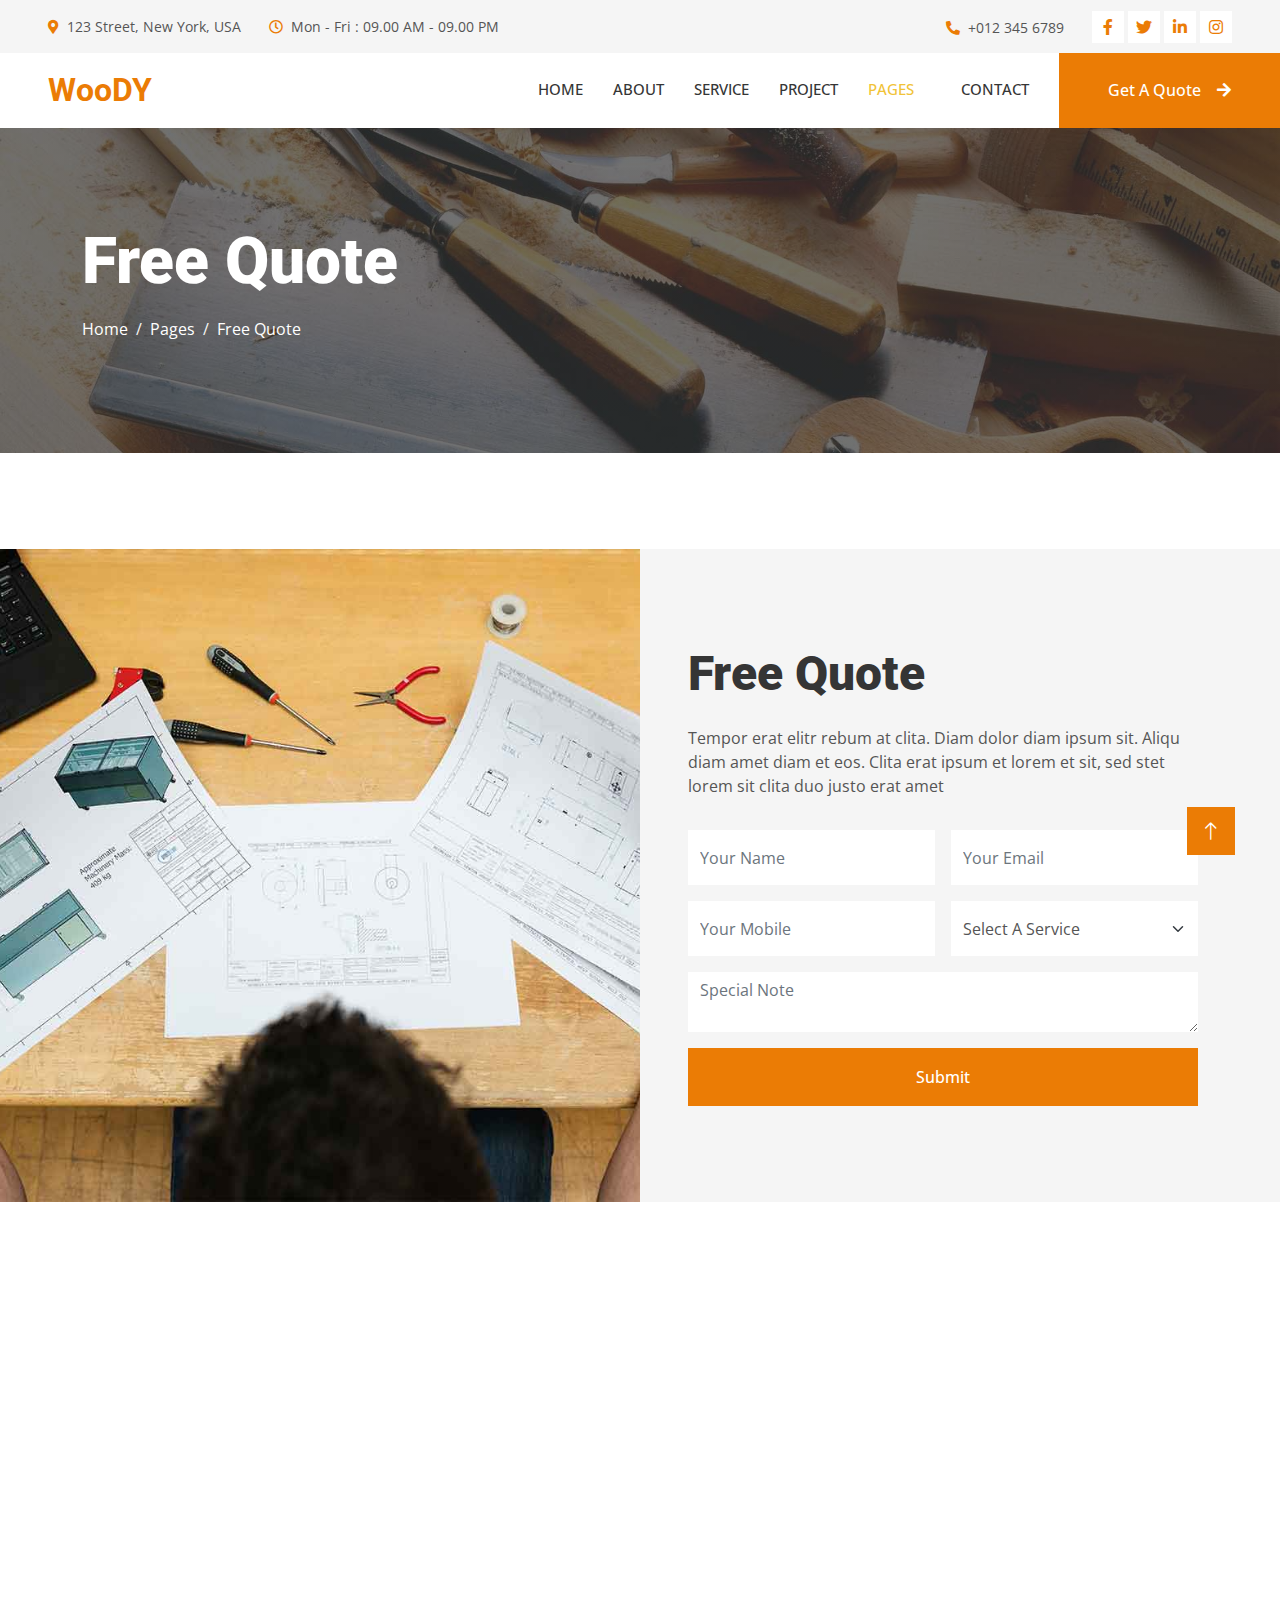
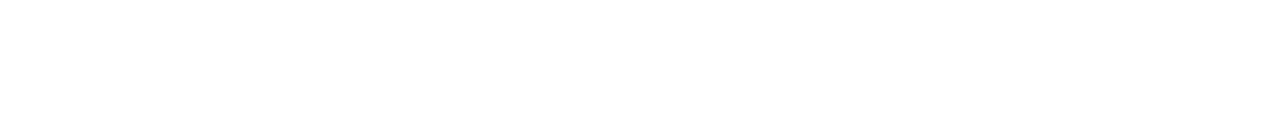
<file: quote.html>
<!DOCTYPE html>
<html lang="en">

<head>
    <meta charset="utf-8">
    <title>Woody - Carpenter Website Template</title>
    <meta content="width=device-width, initial-scale=1.0" name="viewport">
    <meta content="" name="keywords">
    <meta content="" name="description">

    <!-- Favicon -->
    <link href="img/favicon.ico" rel="icon">

    <!-- Google Web Fonts -->
    <link rel="preconnect" href="https://fonts.googleapis.com">
    <link rel="preconnect" href="https://fonts.gstatic.com" crossorigin>
    <link href="https://fonts.googleapis.com/css2?family=Open+Sans:wght@400;500&family=Roboto:wght@500;700;900&display=swap" rel="stylesheet"> 

    <!-- Icon Font Stylesheet -->
    <link href="https://cdnjs.cloudflare.com/ajax/libs/font-awesome/5.10.0/css/all.min.css" rel="stylesheet">
    <link href="https://cdn.jsdelivr.net/npm/bootstrap-icons@1.4.1/font/bootstrap-icons.css" rel="stylesheet">

    <!-- Libraries Stylesheet -->
    <link href="lib/animate/animate.min.css" rel="stylesheet">
    <link href="lib/owlcarousel/assets/owl.carousel.min.css" rel="stylesheet">
    <link href="lib/lightbox/css/lightbox.min.css" rel="stylesheet">

    <!-- Customized Bootstrap Stylesheet -->
    <link href="css/bootstrap.min.css" rel="stylesheet">

    <!-- Template Stylesheet -->
    <link href="css/style.css" rel="stylesheet">
</head>

<body>
    <!-- Spinner Start -->
    <div id="spinner" class="show bg-white position-fixed translate-middle w-100 vh-100 top-50 start-50 d-flex align-items-center justify-content-center">
        <div class="spinner-grow text-primary" style="width: 3rem; height: 3rem;" role="status">
            <span class="sr-only">Loading...</span>
        </div>
    </div>
    <!-- Spinner End -->


    <!-- Topbar Start -->
    <div class="container-fluid bg-light p-0">
        <div class="row gx-0 d-none d-lg-flex">
            <div class="col-lg-7 px-5 text-start">
                <div class="h-100 d-inline-flex align-items-center py-3 me-4">
                    <small class="fa fa-map-marker-alt text-primary me-2"></small>
                    <small>123 Street, New York, USA</small>
                </div>
                <div class="h-100 d-inline-flex align-items-center py-3">
                    <small class="far fa-clock text-primary me-2"></small>
                    <small>Mon - Fri : 09.00 AM - 09.00 PM</small>
                </div>
            </div>
            <div class="col-lg-5 px-5 text-end">
                <div class="h-100 d-inline-flex align-items-center py-3 me-4">
                    <small class="fa fa-phone-alt text-primary me-2"></small>
                    <small>+012 345 6789</small>
                </div>
                <div class="h-100 d-inline-flex align-items-center">
                    <a class="btn btn-sm-square bg-white text-primary me-1" href=""><i class="fab fa-facebook-f"></i></a>
                    <a class="btn btn-sm-square bg-white text-primary me-1" href=""><i class="fab fa-twitter"></i></a>
                    <a class="btn btn-sm-square bg-white text-primary me-1" href=""><i class="fab fa-linkedin-in"></i></a>
                    <a class="btn btn-sm-square bg-white text-primary me-0" href=""><i class="fab fa-instagram"></i></a>
                </div>
            </div>
        </div>
    </div>
    <!-- Topbar End -->


    <!-- Navbar Start -->
    <nav class="navbar navbar-expand-lg bg-white navbar-light sticky-top p-0">
        <a href="index.html" class="navbar-brand d-flex align-items-center px-4 px-lg-5">
            <h2 class="m-0 text-primary">WooDY</h2>
        </a>
        <button type="button" class="navbar-toggler me-4" data-bs-toggle="collapse" data-bs-target="#navbarCollapse">
            <span class="navbar-toggler-icon"></span>
        </button>
        <div class="collapse navbar-collapse" id="navbarCollapse">
            <div class="navbar-nav ms-auto p-4 p-lg-0">
                <a href="index.html" class="nav-item nav-link">Home</a>
                <a href="about.html" class="nav-item nav-link">About</a>
                <a href="service.html" class="nav-item nav-link">Service</a>
                <a href="project.html" class="nav-item nav-link">Project</a>
                <div class="nav-item dropdown">
                    <a href="#" class="nav-link dropdown-toggle active" data-bs-toggle="dropdown">Pages</a>
                    <div class="dropdown-menu fade-up m-0">
                        <a href="feature.html" class="dropdown-item">Feature</a>
                        <a href="quote.html" class="dropdown-item active">Free Quote</a>
                        <a href="team.html" class="dropdown-item">Our Team</a>
                        <a href="testimonial.html" class="dropdown-item">Testimonial</a>
                        <a href="404.html" class="dropdown-item">404 Page</a>
                    </div>
                </div>
                <a href="contact.html" class="nav-item nav-link">Contact</a>
            </div>
            <a href="" class="btn btn-primary py-4 px-lg-5 d-none d-lg-block">Get A Quote<i class="fa fa-arrow-right ms-3"></i></a>
        </div>
    </nav>
    <!-- Navbar End -->


    <!-- Page Header Start -->
    <div class="container-fluid page-header py-5 mb-5">
        <div class="container py-5">
            <h1 class="display-3 text-white mb-3 animated slideInDown">Free Quote</h1>
            <nav aria-label="breadcrumb animated slideInDown">
                <ol class="breadcrumb">
                    <li class="breadcrumb-item"><a class="text-white" href="#">Home</a></li>
                    <li class="breadcrumb-item"><a class="text-white" href="#">Pages</a></li>
                    <li class="breadcrumb-item text-white active" aria-current="page">Free Quote</li>
                </ol>
            </nav>
        </div>
    </div>
    <!-- Page Header End -->


    <!-- Quote Start -->
    <div class="container-fluid bg-light overflow-hidden px-lg-0" style="margin: 6rem 0;">
        <div class="container quote px-lg-0">
            <div class="row g-0 mx-lg-0">
                <div class="col-lg-6 ps-lg-0" style="min-height: 400px;">
                    <div class="position-relative h-100">
                        <img class="position-absolute img-fluid w-100 h-100" src="img/quote.jpg" style="object-fit: cover;" alt="">
                    </div>
                </div>
                <div class="col-lg-6 quote-text py-5 wow fadeIn" data-wow-delay="0.5s">
                    <div class="p-lg-5 pe-lg-0">
                        <div class="section-title text-start">
                            <h1 class="display-5 mb-4">Free Quote</h1>
                        </div>
                        <p class="mb-4 pb-2">Tempor erat elitr rebum at clita. Diam dolor diam ipsum sit. Aliqu diam amet diam et eos. Clita erat ipsum et lorem et sit, sed stet lorem sit clita duo justo erat amet</p>
                        <form>
                            <div class="row g-3">
                                <div class="col-12 col-sm-6">
                                    <input type="text" class="form-control border-0" placeholder="Your Name" style="height: 55px;">
                                </div>
                                <div class="col-12 col-sm-6">
                                    <input type="email" class="form-control border-0" placeholder="Your Email" style="height: 55px;">
                                </div>
                                <div class="col-12 col-sm-6">
                                    <input type="text" class="form-control border-0" placeholder="Your Mobile" style="height: 55px;">
                                </div>
                                <div class="col-12 col-sm-6">
                                    <select class="form-select border-0" style="height: 55px;">
                                        <option selected>Select A Service</option>
                                        <option value="1">Service 1</option>
                                        <option value="2">Service 2</option>
                                        <option value="3">Service 3</option>
                                    </select>
                                </div>
                                <div class="col-12">
                                    <textarea class="form-control border-0" placeholder="Special Note"></textarea>
                                </div>
                                <div class="col-12">
                                    <button class="btn btn-primary w-100 py-3" type="submit">Submit</button>
                                </div>
                            </div>
                        </form>
                    </div>
                </div>
            </div>
        </div>
    </div>
    <!-- Quote End -->
        

    <!-- Footer Start -->
    <div class="container-fluid bg-dark text-light footer mt-5 pt-5 wow fadeIn" data-wow-delay="0.1s">
        <div class="container py-5">
            <div class="row g-5">
                <div class="col-lg-3 col-md-6">
                    <h4 class="text-light mb-4">Address</h4>
                    <p class="mb-2"><i class="fa fa-map-marker-alt me-3"></i>123 Street, New York, USA</p>
                    <p class="mb-2"><i class="fa fa-phone-alt me-3"></i>+012 345 67890</p>
                    <p class="mb-2"><i class="fa fa-envelope me-3"></i>info@example.com</p>
                    <div class="d-flex pt-2">
                        <a class="btn btn-outline-light btn-social" href=""><i class="fab fa-twitter"></i></a>
                        <a class="btn btn-outline-light btn-social" href=""><i class="fab fa-facebook-f"></i></a>
                        <a class="btn btn-outline-light btn-social" href=""><i class="fab fa-youtube"></i></a>
                        <a class="btn btn-outline-light btn-social" href=""><i class="fab fa-linkedin-in"></i></a>
                    </div>
                </div>
                <div class="col-lg-3 col-md-6">
                    <h4 class="text-light mb-4">Services</h4>
                    <a class="btn btn-link" href="">General Carpentry</a>
                    <a class="btn btn-link" href="">Furniture Remodeling</a>
                    <a class="btn btn-link" href="">Wooden Floor</a>
                    <a class="btn btn-link" href="">Wooden Furniture</a>
                    <a class="btn btn-link" href="">Custom Carpentry</a>
                </div>
                <div class="col-lg-3 col-md-6">
                    <h4 class="text-light mb-4">Quick Links</h4>
                    <a class="btn btn-link" href="">About Us</a>
                    <a class="btn btn-link" href="">Contact Us</a>
                    <a class="btn btn-link" href="">Our Services</a>
                    <a class="btn btn-link" href="">Terms & Condition</a>
                    <a class="btn btn-link" href="">Support</a>
                </div>
                <div class="col-lg-3 col-md-6">
                    <h4 class="text-light mb-4">Newsletter</h4>
                    <p>Dolor amet sit justo amet elitr clita ipsum elitr est.</p>
                    <div class="position-relative mx-auto" style="max-width: 400px;">
                        <input class="form-control border-0 w-100 py-3 ps-4 pe-5" type="text" placeholder="Your email">
                        <button type="button" class="btn btn-primary py-2 position-absolute top-0 end-0 mt-2 me-2">SignUp</button>
                    </div>
                </div>
            </div>
        </div>
        <div class="container">
            <div class="copyright">
                <div class="row">
                    <div class="col-md-6 text-center text-md-start mb-3 mb-md-0">
                        &copy; <a class="border-bottom" href="#">Your Site Name</a>, All Right Reserved.
                    </div>
                    <div class="col-md-6 text-center text-md-end">
                        <!--/*** This template is free as long as you keep the footer author’s credit link/attribution link/backlink. If you'd like to use the template without the footer author’s credit link/attribution link/backlink, you can purchase the Credit Removal License from "https://htmlcodex.com/credit-removal". Thank you for your support. ***/-->
                        Designed By <a class="border-bottom" href="https://htmlcodex.com">HTML Codex</a>
                    </div>
                </div>
            </div>
        </div>
    </div>
    <!-- Footer End -->


    <!-- Back to Top -->
    <a href="#" class="btn btn-lg btn-primary btn-lg-square rounded-0 back-to-top"><i class="bi bi-arrow-up"></i></a>


    <!-- JavaScript Libraries -->
    <script src="https://code.jquery.com/jquery-3.4.1.min.js"></script>
    <script src="https://cdn.jsdelivr.net/npm/bootstrap@5.0.0/dist/js/bootstrap.bundle.min.js"></script>
    <script src="lib/wow/wow.min.js"></script>
    <script src="lib/easing/easing.min.js"></script>
    <script src="lib/waypoints/waypoints.min.js"></script>
    <script src="lib/counterup/counterup.min.js"></script>
    <script src="lib/owlcarousel/owl.carousel.min.js"></script>
    <script src="lib/isotope/isotope.pkgd.min.js"></script>
    <script src="lib/lightbox/js/lightbox.min.js"></script>

    <!-- Template Javascript -->
    <script src="js/main.js"></script>
</body>

</html>
</file>
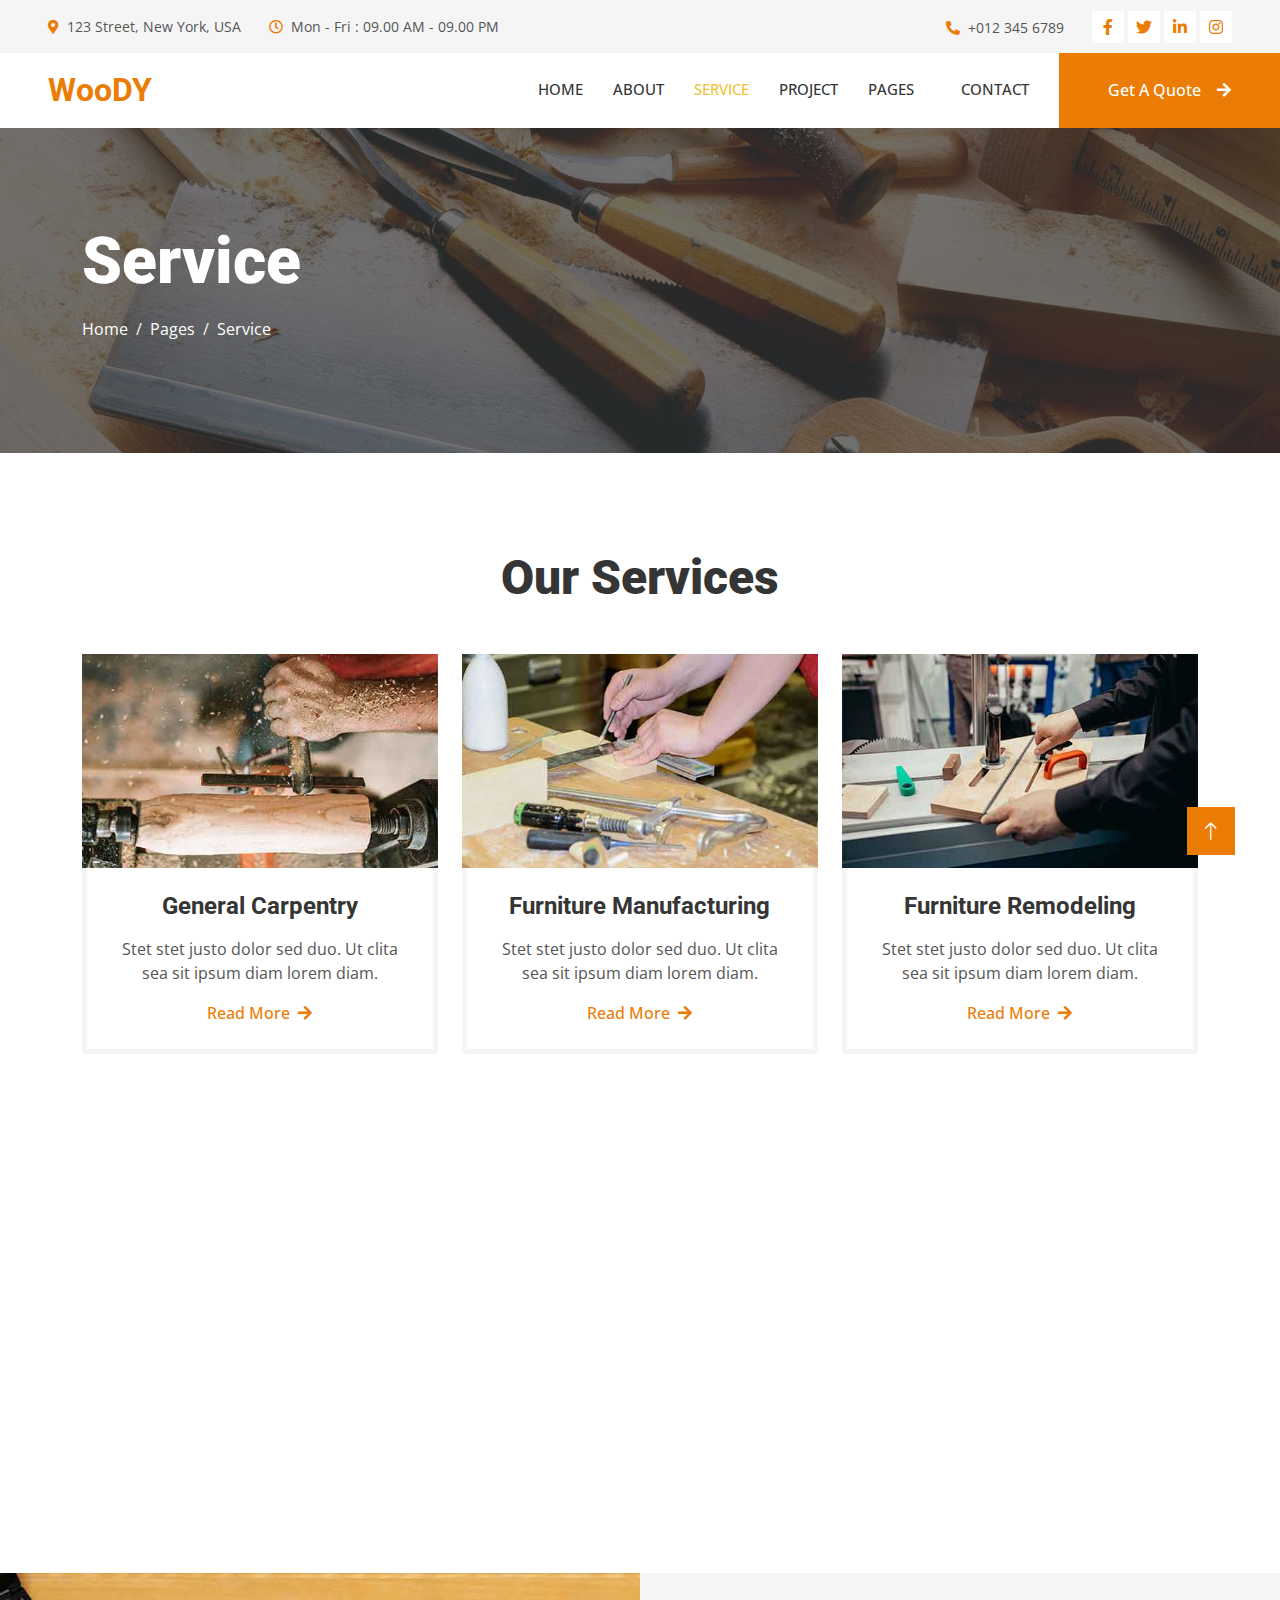
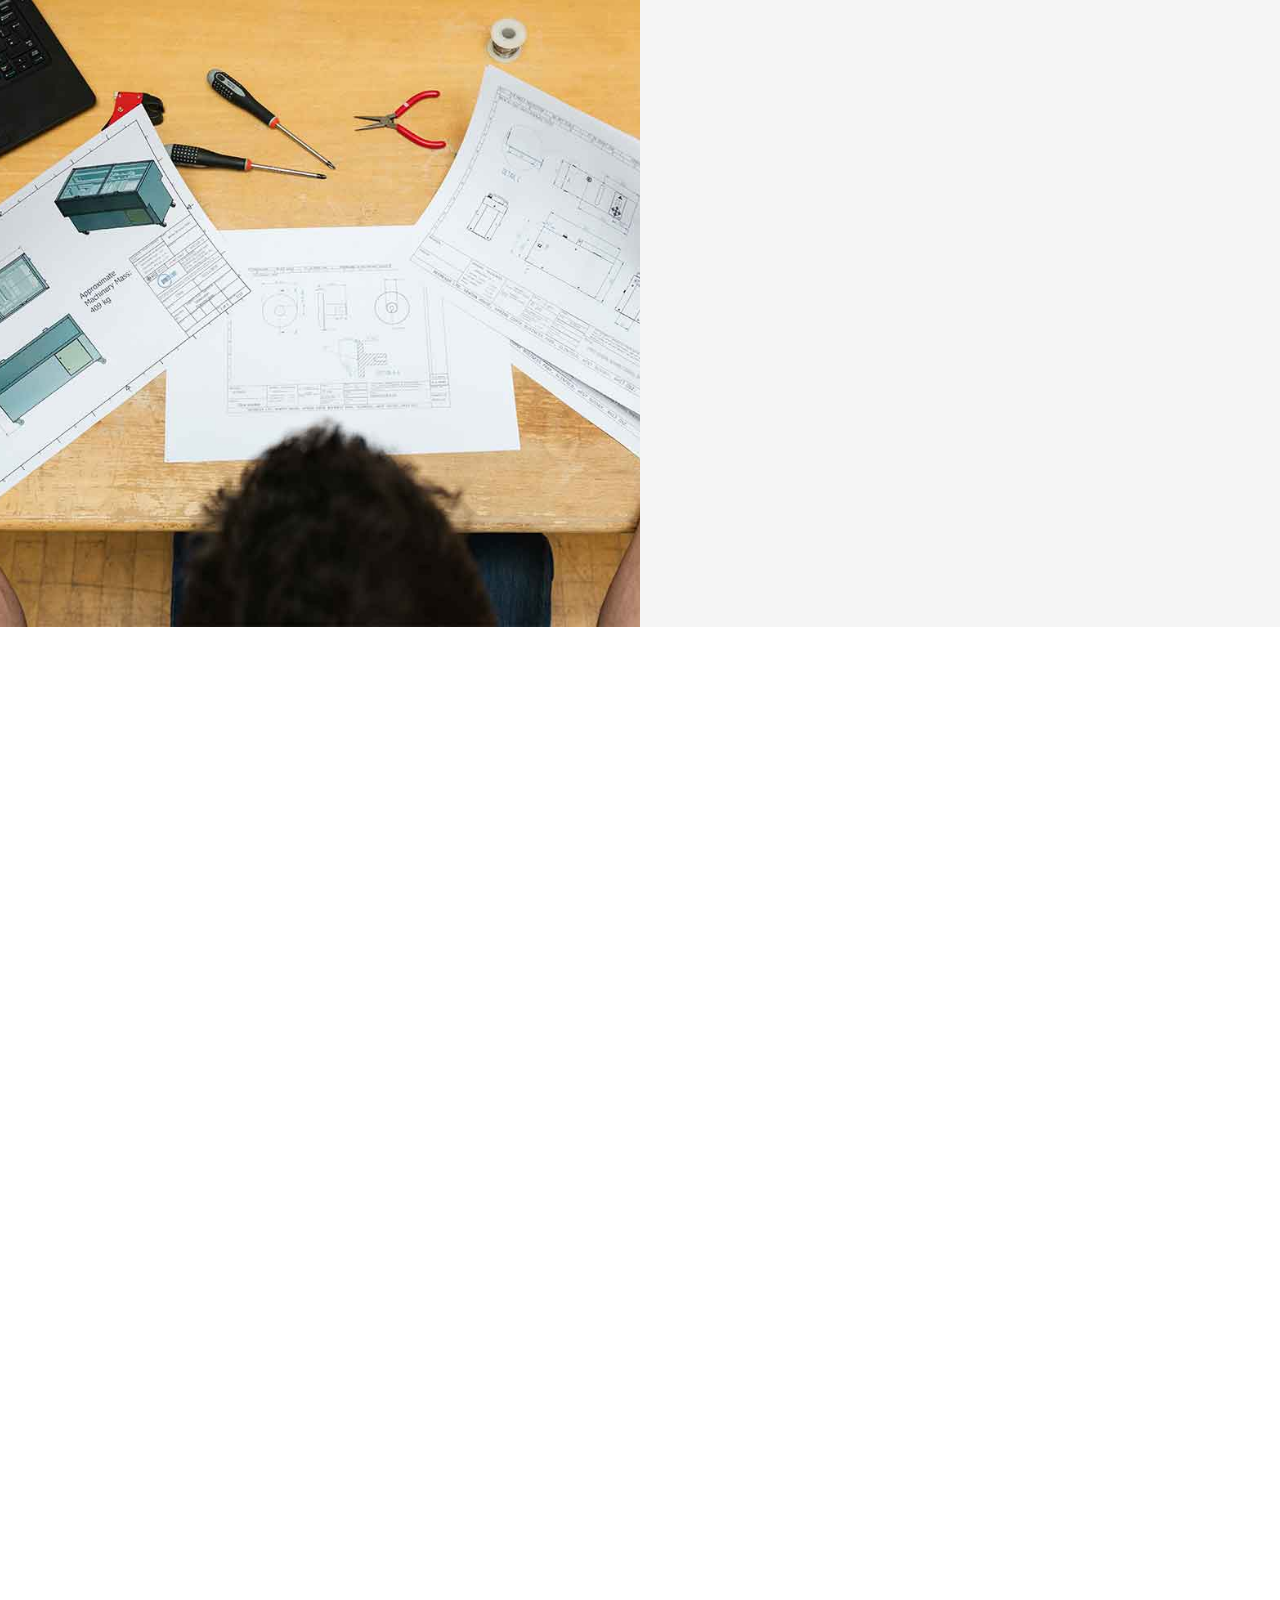
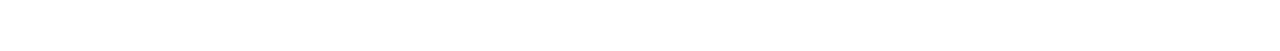
<file: service.html>
<!DOCTYPE html>
<html lang="en">

<head>
    <meta charset="utf-8">
    <title>Woody - Carpenter Website Template</title>
    <meta content="width=device-width, initial-scale=1.0" name="viewport">
    <meta content="" name="keywords">
    <meta content="" name="description">

    <!-- Favicon -->
    <link href="img/favicon.ico" rel="icon">

    <!-- Google Web Fonts -->
    <link rel="preconnect" href="https://fonts.googleapis.com">
    <link rel="preconnect" href="https://fonts.gstatic.com" crossorigin>
    <link href="https://fonts.googleapis.com/css2?family=Open+Sans:wght@400;500&family=Roboto:wght@500;700;900&display=swap" rel="stylesheet"> 

    <!-- Icon Font Stylesheet -->
    <link href="https://cdnjs.cloudflare.com/ajax/libs/font-awesome/5.10.0/css/all.min.css" rel="stylesheet">
    <link href="https://cdn.jsdelivr.net/npm/bootstrap-icons@1.4.1/font/bootstrap-icons.css" rel="stylesheet">

    <!-- Libraries Stylesheet -->
    <link href="lib/animate/animate.min.css" rel="stylesheet">
    <link href="lib/owlcarousel/assets/owl.carousel.min.css" rel="stylesheet">
    <link href="lib/lightbox/css/lightbox.min.css" rel="stylesheet">

    <!-- Customized Bootstrap Stylesheet -->
    <link href="css/bootstrap.min.css" rel="stylesheet">

    <!-- Template Stylesheet -->
    <link href="css/style.css" rel="stylesheet">
</head>

<body>
    <!-- Spinner Start -->
    <div id="spinner" class="show bg-white position-fixed translate-middle w-100 vh-100 top-50 start-50 d-flex align-items-center justify-content-center">
        <div class="spinner-grow text-primary" style="width: 3rem; height: 3rem;" role="status">
            <span class="sr-only">Loading...</span>
        </div>
    </div>
    <!-- Spinner End -->


    <!-- Topbar Start -->
    <div class="container-fluid bg-light p-0">
        <div class="row gx-0 d-none d-lg-flex">
            <div class="col-lg-7 px-5 text-start">
                <div class="h-100 d-inline-flex align-items-center py-3 me-4">
                    <small class="fa fa-map-marker-alt text-primary me-2"></small>
                    <small>123 Street, New York, USA</small>
                </div>
                <div class="h-100 d-inline-flex align-items-center py-3">
                    <small class="far fa-clock text-primary me-2"></small>
                    <small>Mon - Fri : 09.00 AM - 09.00 PM</small>
                </div>
            </div>
            <div class="col-lg-5 px-5 text-end">
                <div class="h-100 d-inline-flex align-items-center py-3 me-4">
                    <small class="fa fa-phone-alt text-primary me-2"></small>
                    <small>+012 345 6789</small>
                </div>
                <div class="h-100 d-inline-flex align-items-center">
                    <a class="btn btn-sm-square bg-white text-primary me-1" href=""><i class="fab fa-facebook-f"></i></a>
                    <a class="btn btn-sm-square bg-white text-primary me-1" href=""><i class="fab fa-twitter"></i></a>
                    <a class="btn btn-sm-square bg-white text-primary me-1" href=""><i class="fab fa-linkedin-in"></i></a>
                    <a class="btn btn-sm-square bg-white text-primary me-0" href=""><i class="fab fa-instagram"></i></a>
                </div>
            </div>
        </div>
    </div>
    <!-- Topbar End -->


    <!-- Navbar Start -->
    <nav class="navbar navbar-expand-lg bg-white navbar-light sticky-top p-0">
        <a href="index.html" class="navbar-brand d-flex align-items-center px-4 px-lg-5">
            <h2 class="m-0 text-primary">WooDY</h2>
        </a>
        <button type="button" class="navbar-toggler me-4" data-bs-toggle="collapse" data-bs-target="#navbarCollapse">
            <span class="navbar-toggler-icon"></span>
        </button>
        <div class="collapse navbar-collapse" id="navbarCollapse">
            <div class="navbar-nav ms-auto p-4 p-lg-0">
                <a href="index.html" class="nav-item nav-link">Home</a>
                <a href="about.html" class="nav-item nav-link">About</a>
                <a href="service.html" class="nav-item nav-link active">Service</a>
                <a href="project.html" class="nav-item nav-link">Project</a>
                <div class="nav-item dropdown">
                    <a href="#" class="nav-link dropdown-toggle" data-bs-toggle="dropdown">Pages</a>
                    <div class="dropdown-menu fade-up m-0">
                        <a href="feature.html" class="dropdown-item">Feature</a>
                        <a href="quote.html" class="dropdown-item">Free Quote</a>
                        <a href="team.html" class="dropdown-item">Our Team</a>
                        <a href="testimonial.html" class="dropdown-item">Testimonial</a>
                        <a href="404.html" class="dropdown-item">404 Page</a>
                    </div>
                </div>
                <a href="contact.html" class="nav-item nav-link">Contact</a>
            </div>
            <a href="" class="btn btn-primary py-4 px-lg-5 d-none d-lg-block">Get A Quote<i class="fa fa-arrow-right ms-3"></i></a>
        </div>
    </nav>
    <!-- Navbar End -->


    <!-- Page Header Start -->
    <div class="container-fluid page-header py-5 mb-5">
        <div class="container py-5">
            <h1 class="display-3 text-white mb-3 animated slideInDown">Service</h1>
            <nav aria-label="breadcrumb animated slideInDown">
                <ol class="breadcrumb">
                    <li class="breadcrumb-item"><a class="text-white" href="#">Home</a></li>
                    <li class="breadcrumb-item"><a class="text-white" href="#">Pages</a></li>
                    <li class="breadcrumb-item text-white active" aria-current="page">Service</li>
                </ol>
            </nav>
        </div>
    </div>
    <!-- Page Header End -->


    <!-- Service Start -->
    <div class="container-xxl py-5">
        <div class="container">
            <div class="section-title text-center">
                <h1 class="display-5 mb-5">Our Services</h1>
            </div>
            <div class="row g-4">
                <div class="col-md-6 col-lg-4 wow fadeInUp" data-wow-delay="0.1s">
                    <div class="service-item">
                        <div class="overflow-hidden">
                            <img class="img-fluid" src="img/service-1.jpg" alt="">
                        </div>
                        <div class="p-4 text-center border border-5 border-light border-top-0">
                            <h4 class="mb-3">General Carpentry</h4>
                            <p>Stet stet justo dolor sed duo. Ut clita sea sit ipsum diam lorem diam.</p>
                            <a class="fw-medium" href="">Read More<i class="fa fa-arrow-right ms-2"></i></a>
                        </div>
                    </div>
                </div>
                <div class="col-md-6 col-lg-4 wow fadeInUp" data-wow-delay="0.3s">
                    <div class="service-item">
                        <div class="overflow-hidden">
                            <img class="img-fluid" src="img/service-2.jpg" alt="">
                        </div>
                        <div class="p-4 text-center border border-5 border-light border-top-0">
                            <h4 class="mb-3">Furniture Manufacturing</h4>
                            <p>Stet stet justo dolor sed duo. Ut clita sea sit ipsum diam lorem diam.</p>
                            <a class="fw-medium" href="">Read More<i class="fa fa-arrow-right ms-2"></i></a>
                        </div>
                    </div>
                </div>
                <div class="col-md-6 col-lg-4 wow fadeInUp" data-wow-delay="0.5s">
                    <div class="service-item">
                        <div class="overflow-hidden">
                            <img class="img-fluid" src="img/service-3.jpg" alt="">
                        </div>
                        <div class="p-4 text-center border border-5 border-light border-top-0">
                            <h4 class="mb-3">Furniture Remodeling</h4>
                            <p>Stet stet justo dolor sed duo. Ut clita sea sit ipsum diam lorem diam.</p>
                            <a class="fw-medium" href="">Read More<i class="fa fa-arrow-right ms-2"></i></a>
                        </div>
                    </div>
                </div>
                <div class="col-md-6 col-lg-4 wow fadeInUp" data-wow-delay="0.1s">
                    <div class="service-item">
                        <div class="overflow-hidden">
                            <img class="img-fluid" src="img/service-4.jpg" alt="">
                        </div>
                        <div class="p-4 text-center border border-5 border-light border-top-0">
                            <h4 class="mb-3">Wooden Floor</h4>
                            <p>Stet stet justo dolor sed duo. Ut clita sea sit ipsum diam lorem diam.</p>
                            <a class="fw-medium" href="">Read More<i class="fa fa-arrow-right ms-2"></i></a>
                        </div>
                    </div>
                </div>
                <div class="col-md-6 col-lg-4 wow fadeInUp" data-wow-delay="0.3s">
                    <div class="service-item">
                        <div class="overflow-hidden">
                            <img class="img-fluid" src="img/service-5.jpg" alt="">
                        </div>
                        <div class="p-4 text-center border border-5 border-light border-top-0">
                            <h4 class="mb-3">Wooden Furniture</h4>
                            <p>Stet stet justo dolor sed duo. Ut clita sea sit ipsum diam lorem diam.</p>
                            <a class="fw-medium" href="">Read More<i class="fa fa-arrow-right ms-2"></i></a>
                        </div>
                    </div>
                </div>
                <div class="col-md-6 col-lg-4 wow fadeInUp" data-wow-delay="0.5s">
                    <div class="service-item">
                        <div class="overflow-hidden">
                            <img class="img-fluid" src="img/service-6.jpg" alt="">
                        </div>
                        <div class="p-4 text-center border border-5 border-light border-top-0">
                            <h4 class="mb-3">Custom Work</h4>
                            <p>Stet stet justo dolor sed duo. Ut clita sea sit ipsum diam lorem diam.</p>
                            <a class="fw-medium" href="">Read More<i class="fa fa-arrow-right ms-2"></i></a>
                        </div>
                    </div>
                </div>
            </div>
        </div>
    </div>
    <!-- Service End -->


    <!-- Quote Start -->
    <div class="container-fluid bg-light overflow-hidden my-5 px-lg-0">
        <div class="container quote px-lg-0">
            <div class="row g-0 mx-lg-0">
                <div class="col-lg-6 ps-lg-0" style="min-height: 400px;">
                    <div class="position-relative h-100">
                        <img class="position-absolute img-fluid w-100 h-100" src="img/quote.jpg" style="object-fit: cover;" alt="">
                    </div>
                </div>
                <div class="col-lg-6 quote-text py-5 wow fadeIn" data-wow-delay="0.5s">
                    <div class="p-lg-5 pe-lg-0">
                        <div class="section-title text-start">
                            <h1 class="display-5 mb-4">Free Quote</h1>
                        </div>
                        <p class="mb-4 pb-2">Tempor erat elitr rebum at clita. Diam dolor diam ipsum sit. Aliqu diam amet diam et eos. Clita erat ipsum et lorem et sit, sed stet lorem sit clita duo justo erat amet</p>
                        <form>
                            <div class="row g-3">
                                <div class="col-12 col-sm-6">
                                    <input type="text" class="form-control border-0" placeholder="Your Name" style="height: 55px;">
                                </div>
                                <div class="col-12 col-sm-6">
                                    <input type="email" class="form-control border-0" placeholder="Your Email" style="height: 55px;">
                                </div>
                                <div class="col-12 col-sm-6">
                                    <input type="text" class="form-control border-0" placeholder="Your Mobile" style="height: 55px;">
                                </div>
                                <div class="col-12 col-sm-6">
                                    <select class="form-select border-0" style="height: 55px;">
                                        <option selected>Select A Service</option>
                                        <option value="1">Service 1</option>
                                        <option value="2">Service 2</option>
                                        <option value="3">Service 3</option>
                                    </select>
                                </div>
                                <div class="col-12">
                                    <textarea class="form-control border-0" placeholder="Special Note"></textarea>
                                </div>
                                <div class="col-12">
                                    <button class="btn btn-primary w-100 py-3" type="submit">Submit</button>
                                </div>
                            </div>
                        </form>
                    </div>
                </div>
            </div>
        </div>
    </div>
    <!-- Quote End -->


    <!-- Testimonial Start -->
    <div class="container-xxl py-5 wow fadeInUp" data-wow-delay="0.1s">
        <div class="container">
            <div class="section-title text-center">
                <h1 class="display-5 mb-5">Testimonial</h1>
            </div>
            <div class="owl-carousel testimonial-carousel">
                <div class="testimonial-item text-center">
                    <img class="img-fluid bg-light p-2 mx-auto mb-3" src="img/testimonial-1.jpg" style="width: 90px; height: 90px;">
                    <div class="testimonial-text text-center p-4">
                        <p>Clita clita tempor justo dolor ipsum amet kasd amet duo justo duo duo labore sed sed. Magna ut diam sit et amet stet eos sed clita erat magna elitr erat sit sit erat at rebum justo sea clita.</p>
                        <h5 class="mb-1">Client Name</h5>
                        <span class="fst-italic">Profession</span>
                    </div>
                </div>
                <div class="testimonial-item text-center">
                    <img class="img-fluid bg-light p-2 mx-auto mb-3" src="img/testimonial-2.jpg" style="width: 90px; height: 90px;">
                    <div class="testimonial-text text-center p-4">
                        <p>Clita clita tempor justo dolor ipsum amet kasd amet duo justo duo duo labore sed sed. Magna ut diam sit et amet stet eos sed clita erat magna elitr erat sit sit erat at rebum justo sea clita.</p>
                        <h5 class="mb-1">Client Name</h5>
                        <span class="fst-italic">Profession</span>
                    </div>
                </div>
                <div class="testimonial-item text-center">
                    <img class="img-fluid bg-light p-2 mx-auto mb-3" src="img/testimonial-3.jpg" style="width: 90px; height: 90px;">
                    <div class="testimonial-text text-center p-4">
                        <p>Clita clita tempor justo dolor ipsum amet kasd amet duo justo duo duo labore sed sed. Magna ut diam sit et amet stet eos sed clita erat magna elitr erat sit sit erat at rebum justo sea clita.</p>
                        <h5 class="mb-1">Client Name</h5>
                        <span class="fst-italic">Profession</span>
                    </div>
                </div>
            </div>
        </div>
    </div>
    <!-- Testimonial End -->
        

    <!-- Footer Start -->
    <div class="container-fluid bg-dark text-light footer mt-5 pt-5 wow fadeIn" data-wow-delay="0.1s">
        <div class="container py-5">
            <div class="row g-5">
                <div class="col-lg-3 col-md-6">
                    <h4 class="text-light mb-4">Address</h4>
                    <p class="mb-2"><i class="fa fa-map-marker-alt me-3"></i>123 Street, New York, USA</p>
                    <p class="mb-2"><i class="fa fa-phone-alt me-3"></i>+012 345 67890</p>
                    <p class="mb-2"><i class="fa fa-envelope me-3"></i>info@example.com</p>
                    <div class="d-flex pt-2">
                        <a class="btn btn-outline-light btn-social" href=""><i class="fab fa-twitter"></i></a>
                        <a class="btn btn-outline-light btn-social" href=""><i class="fab fa-facebook-f"></i></a>
                        <a class="btn btn-outline-light btn-social" href=""><i class="fab fa-youtube"></i></a>
                        <a class="btn btn-outline-light btn-social" href=""><i class="fab fa-linkedin-in"></i></a>
                    </div>
                </div>
                <div class="col-lg-3 col-md-6">
                    <h4 class="text-light mb-4">Services</h4>
                    <a class="btn btn-link" href="">General Carpentry</a>
                    <a class="btn btn-link" href="">Furniture Remodeling</a>
                    <a class="btn btn-link" href="">Wooden Floor</a>
                    <a class="btn btn-link" href="">Wooden Furniture</a>
                    <a class="btn btn-link" href="">Custom Carpentry</a>
                </div>
                <div class="col-lg-3 col-md-6">
                    <h4 class="text-light mb-4">Quick Links</h4>
                    <a class="btn btn-link" href="">About Us</a>
                    <a class="btn btn-link" href="">Contact Us</a>
                    <a class="btn btn-link" href="">Our Services</a>
                    <a class="btn btn-link" href="">Terms & Condition</a>
                    <a class="btn btn-link" href="">Support</a>
                </div>
                <div class="col-lg-3 col-md-6">
                    <h4 class="text-light mb-4">Newsletter</h4>
                    <p>Dolor amet sit justo amet elitr clita ipsum elitr est.</p>
                    <div class="position-relative mx-auto" style="max-width: 400px;">
                        <input class="form-control border-0 w-100 py-3 ps-4 pe-5" type="text" placeholder="Your email">
                        <button type="button" class="btn btn-primary py-2 position-absolute top-0 end-0 mt-2 me-2">SignUp</button>
                    </div>
                </div>
            </div>
        </div>
        <div class="container">
            <div class="copyright">
                <div class="row">
                    <div class="col-md-6 text-center text-md-start mb-3 mb-md-0">
                        &copy; <a class="border-bottom" href="#">Your Site Name</a>, All Right Reserved.
                    </div>
                    <div class="col-md-6 text-center text-md-end">
                        <!--/*** This template is free as long as you keep the footer author’s credit link/attribution link/backlink. If you'd like to use the template without the footer author’s credit link/attribution link/backlink, you can purchase the Credit Removal License from "https://htmlcodex.com/credit-removal". Thank you for your support. ***/-->
                        Designed By <a class="border-bottom" href="https://htmlcodex.com">HTML Codex</a>
                    </div>
                </div>
            </div>
        </div>
    </div>
    <!-- Footer End -->


    <!-- Back to Top -->
    <a href="#" class="btn btn-lg btn-primary btn-lg-square rounded-0 back-to-top"><i class="bi bi-arrow-up"></i></a>


    <!-- JavaScript Libraries -->
    <script src="https://code.jquery.com/jquery-3.4.1.min.js"></script>
    <script src="https://cdn.jsdelivr.net/npm/bootstrap@5.0.0/dist/js/bootstrap.bundle.min.js"></script>
    <script src="lib/wow/wow.min.js"></script>
    <script src="lib/easing/easing.min.js"></script>
    <script src="lib/waypoints/waypoints.min.js"></script>
    <script src="lib/counterup/counterup.min.js"></script>
    <script src="lib/owlcarousel/owl.carousel.min.js"></script>
    <script src="lib/isotope/isotope.pkgd.min.js"></script>
    <script src="lib/lightbox/js/lightbox.min.js"></script>

    <!-- Template Javascript -->
    <script src="js/main.js"></script>
</body>

</html>
</file>
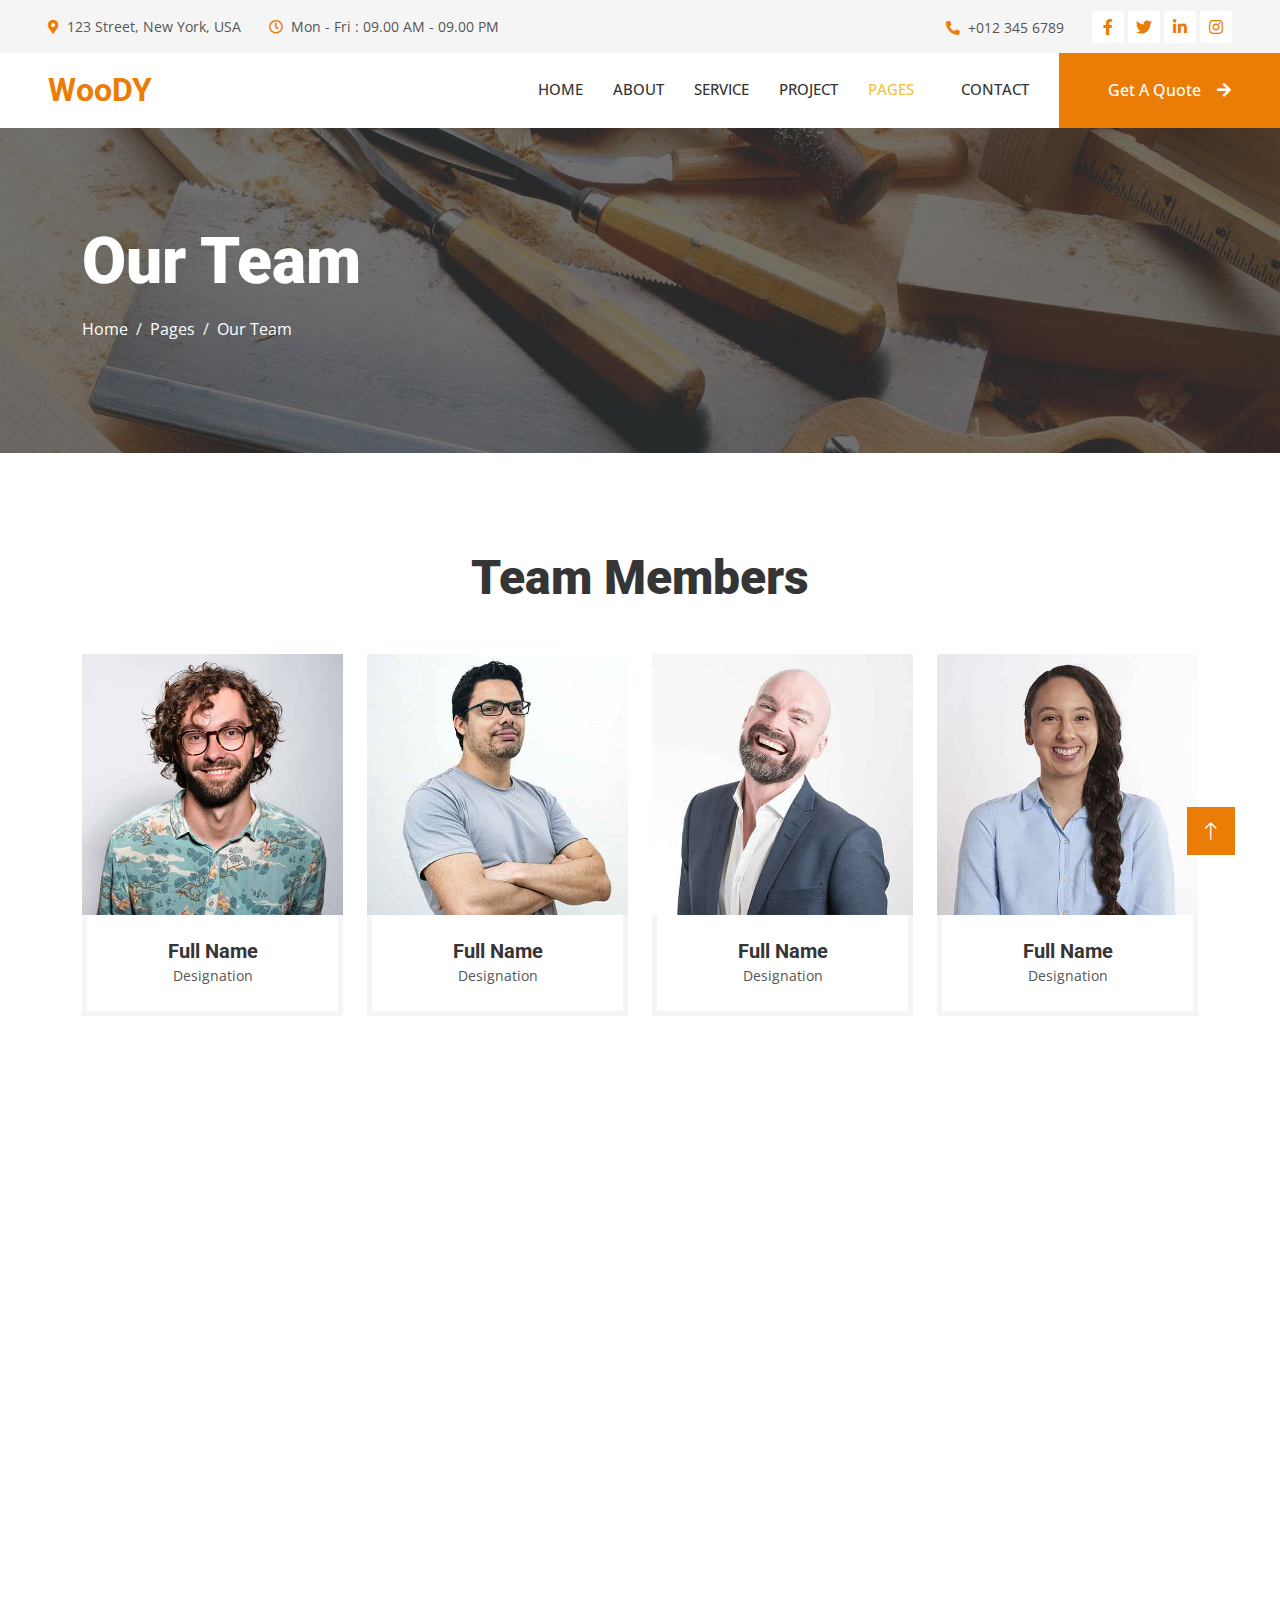
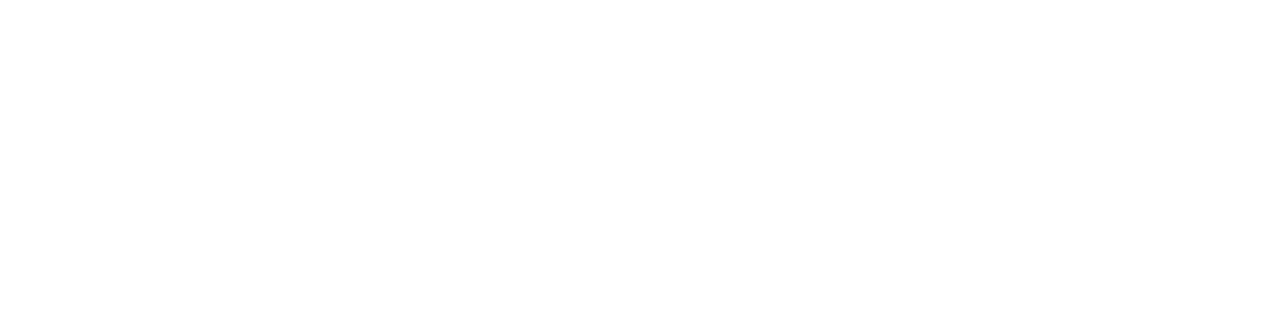
<file: team.html>
<!DOCTYPE html>
<html lang="en">

<head>
    <meta charset="utf-8">
    <title>Woody - Carpenter Website Template</title>
    <meta content="width=device-width, initial-scale=1.0" name="viewport">
    <meta content="" name="keywords">
    <meta content="" name="description">

    <!-- Favicon -->
    <link href="img/favicon.ico" rel="icon">

    <!-- Google Web Fonts -->
    <link rel="preconnect" href="https://fonts.googleapis.com">
    <link rel="preconnect" href="https://fonts.gstatic.com" crossorigin>
    <link href="https://fonts.googleapis.com/css2?family=Open+Sans:wght@400;500&family=Roboto:wght@500;700;900&display=swap" rel="stylesheet"> 

    <!-- Icon Font Stylesheet -->
    <link href="https://cdnjs.cloudflare.com/ajax/libs/font-awesome/5.10.0/css/all.min.css" rel="stylesheet">
    <link href="https://cdn.jsdelivr.net/npm/bootstrap-icons@1.4.1/font/bootstrap-icons.css" rel="stylesheet">

    <!-- Libraries Stylesheet -->
    <link href="lib/animate/animate.min.css" rel="stylesheet">
    <link href="lib/owlcarousel/assets/owl.carousel.min.css" rel="stylesheet">
    <link href="lib/lightbox/css/lightbox.min.css" rel="stylesheet">

    <!-- Customized Bootstrap Stylesheet -->
    <link href="css/bootstrap.min.css" rel="stylesheet">

    <!-- Template Stylesheet -->
    <link href="css/style.css" rel="stylesheet">
</head>

<body>
    <!-- Spinner Start -->
    <div id="spinner" class="show bg-white position-fixed translate-middle w-100 vh-100 top-50 start-50 d-flex align-items-center justify-content-center">
        <div class="spinner-grow text-primary" style="width: 3rem; height: 3rem;" role="status">
            <span class="sr-only">Loading...</span>
        </div>
    </div>
    <!-- Spinner End -->


    <!-- Topbar Start -->
    <div class="container-fluid bg-light p-0">
        <div class="row gx-0 d-none d-lg-flex">
            <div class="col-lg-7 px-5 text-start">
                <div class="h-100 d-inline-flex align-items-center py-3 me-4">
                    <small class="fa fa-map-marker-alt text-primary me-2"></small>
                    <small>123 Street, New York, USA</small>
                </div>
                <div class="h-100 d-inline-flex align-items-center py-3">
                    <small class="far fa-clock text-primary me-2"></small>
                    <small>Mon - Fri : 09.00 AM - 09.00 PM</small>
                </div>
            </div>
            <div class="col-lg-5 px-5 text-end">
                <div class="h-100 d-inline-flex align-items-center py-3 me-4">
                    <small class="fa fa-phone-alt text-primary me-2"></small>
                    <small>+012 345 6789</small>
                </div>
                <div class="h-100 d-inline-flex align-items-center">
                    <a class="btn btn-sm-square bg-white text-primary me-1" href=""><i class="fab fa-facebook-f"></i></a>
                    <a class="btn btn-sm-square bg-white text-primary me-1" href=""><i class="fab fa-twitter"></i></a>
                    <a class="btn btn-sm-square bg-white text-primary me-1" href=""><i class="fab fa-linkedin-in"></i></a>
                    <a class="btn btn-sm-square bg-white text-primary me-0" href=""><i class="fab fa-instagram"></i></a>
                </div>
            </div>
        </div>
    </div>
    <!-- Topbar End -->


    <!-- Navbar Start -->
    <nav class="navbar navbar-expand-lg bg-white navbar-light sticky-top p-0">
        <a href="index.html" class="navbar-brand d-flex align-items-center px-4 px-lg-5">
            <h2 class="m-0 text-primary">WooDY</h2>
        </a>
        <button type="button" class="navbar-toggler me-4" data-bs-toggle="collapse" data-bs-target="#navbarCollapse">
            <span class="navbar-toggler-icon"></span>
        </button>
        <div class="collapse navbar-collapse" id="navbarCollapse">
            <div class="navbar-nav ms-auto p-4 p-lg-0">
                <a href="index.html" class="nav-item nav-link">Home</a>
                <a href="about.html" class="nav-item nav-link">About</a>
                <a href="service.html" class="nav-item nav-link">Service</a>
                <a href="project.html" class="nav-item nav-link">Project</a>
                <div class="nav-item dropdown">
                    <a href="#" class="nav-link dropdown-toggle active" data-bs-toggle="dropdown">Pages</a>
                    <div class="dropdown-menu fade-up m-0">
                        <a href="feature.html" class="dropdown-item">Feature</a>
                        <a href="quote.html" class="dropdown-item">Free Quote</a>
                        <a href="team.html" class="dropdown-item active">Our Team</a>
                        <a href="testimonial.html" class="dropdown-item">Testimonial</a>
                        <a href="404.html" class="dropdown-item">404 Page</a>
                    </div>
                </div>
                <a href="contact.html" class="nav-item nav-link">Contact</a>
            </div>
            <a href="" class="btn btn-primary py-4 px-lg-5 d-none d-lg-block">Get A Quote<i class="fa fa-arrow-right ms-3"></i></a>
        </div>
    </nav>
    <!-- Navbar End -->


    <!-- Page Header Start -->
    <div class="container-fluid page-header py-5 mb-5">
        <div class="container py-5">
            <h1 class="display-3 text-white mb-3 animated slideInDown">Our Team</h1>
            <nav aria-label="breadcrumb animated slideInDown">
                <ol class="breadcrumb">
                    <li class="breadcrumb-item"><a class="text-white" href="#">Home</a></li>
                    <li class="breadcrumb-item"><a class="text-white" href="#">Pages</a></li>
                    <li class="breadcrumb-item text-white active" aria-current="page">Our Team</li>
                </ol>
            </nav>
        </div>
    </div>
    <!-- Page Header End -->


    <!-- Team Start -->
    <div class="container-xxl py-5">
        <div class="container">
            <div class="section-title text-center">
                <h1 class="display-5 mb-5">Team Members</h1>
            </div>
            <div class="row g-4">
                <div class="col-lg-3 col-md-6 wow fadeInUp" data-wow-delay="0.1s">
                    <div class="team-item">
                        <div class="overflow-hidden position-relative">
                            <img class="img-fluid" src="img/team-1.jpg" alt="">
                            <div class="team-social">
                                <a class="btn btn-square" href=""><i class="fab fa-facebook-f"></i></a>
                                <a class="btn btn-square" href=""><i class="fab fa-twitter"></i></a>
                                <a class="btn btn-square" href=""><i class="fab fa-instagram"></i></a>
                            </div>
                        </div>
                        <div class="text-center border border-5 border-light border-top-0 p-4">
                            <h5 class="mb-0">Full Name</h5>
                            <small>Designation</small>
                        </div>
                    </div>
                </div>
                <div class="col-lg-3 col-md-6 wow fadeInUp" data-wow-delay="0.3s">
                    <div class="team-item">
                        <div class="overflow-hidden position-relative">
                            <img class="img-fluid" src="img/team-2.jpg" alt="">
                            <div class="team-social">
                                <a class="btn btn-square" href=""><i class="fab fa-facebook-f"></i></a>
                                <a class="btn btn-square" href=""><i class="fab fa-twitter"></i></a>
                                <a class="btn btn-square" href=""><i class="fab fa-instagram"></i></a>
                            </div>
                        </div>
                        <div class="text-center border border-5 border-light border-top-0 p-4">
                            <h5 class="mb-0">Full Name</h5>
                            <small>Designation</small>
                        </div>
                    </div>
                </div>
                <div class="col-lg-3 col-md-6 wow fadeInUp" data-wow-delay="0.5s">
                    <div class="team-item">
                        <div class="overflow-hidden position-relative">
                            <img class="img-fluid" src="img/team-3.jpg" alt="">
                            <div class="team-social">
                                <a class="btn btn-square" href=""><i class="fab fa-facebook-f"></i></a>
                                <a class="btn btn-square" href=""><i class="fab fa-twitter"></i></a>
                                <a class="btn btn-square" href=""><i class="fab fa-instagram"></i></a>
                            </div>
                        </div>
                        <div class="text-center border border-5 border-light border-top-0 p-4">
                            <h5 class="mb-0">Full Name</h5>
                            <small>Designation</small>
                        </div>
                    </div>
                </div>
                <div class="col-lg-3 col-md-6 wow fadeInUp" data-wow-delay="0.7s">
                    <div class="team-item">
                        <div class="overflow-hidden position-relative">
                            <img class="img-fluid" src="img/team-4.jpg" alt="">
                            <div class="team-social">
                                <a class="btn btn-square" href=""><i class="fab fa-facebook-f"></i></a>
                                <a class="btn btn-square" href=""><i class="fab fa-twitter"></i></a>
                                <a class="btn btn-square" href=""><i class="fab fa-instagram"></i></a>
                            </div>
                        </div>
                        <div class="text-center border border-5 border-light border-top-0 p-4">
                            <h5 class="mb-0">Full Name</h5>
                            <small>Designation</small>
                        </div>
                    </div>
                </div>
                <div class="col-lg-3 col-md-6 wow fadeInUp" data-wow-delay="0.1s">
                    <div class="team-item">
                        <div class="overflow-hidden position-relative">
                            <img class="img-fluid" src="img/team-2.jpg" alt="">
                            <div class="team-social">
                                <a class="btn btn-square" href=""><i class="fab fa-facebook-f"></i></a>
                                <a class="btn btn-square" href=""><i class="fab fa-twitter"></i></a>
                                <a class="btn btn-square" href=""><i class="fab fa-instagram"></i></a>
                            </div>
                        </div>
                        <div class="text-center border border-5 border-light border-top-0 p-4">
                            <h5 class="mb-0">Full Name</h5>
                            <small>Designation</small>
                        </div>
                    </div>
                </div>
                <div class="col-lg-3 col-md-6 wow fadeInUp" data-wow-delay="0.3s">
                    <div class="team-item">
                        <div class="overflow-hidden position-relative">
                            <img class="img-fluid" src="img/team-3.jpg" alt="">
                            <div class="team-social">
                                <a class="btn btn-square" href=""><i class="fab fa-facebook-f"></i></a>
                                <a class="btn btn-square" href=""><i class="fab fa-twitter"></i></a>
                                <a class="btn btn-square" href=""><i class="fab fa-instagram"></i></a>
                            </div>
                        </div>
                        <div class="text-center border border-5 border-light border-top-0 p-4">
                            <h5 class="mb-0">Full Name</h5>
                            <small>Designation</small>
                        </div>
                    </div>
                </div>
                <div class="col-lg-3 col-md-6 wow fadeInUp" data-wow-delay="0.5s">
                    <div class="team-item">
                        <div class="overflow-hidden position-relative">
                            <img class="img-fluid" src="img/team-4.jpg" alt="">
                            <div class="team-social">
                                <a class="btn btn-square" href=""><i class="fab fa-facebook-f"></i></a>
                                <a class="btn btn-square" href=""><i class="fab fa-twitter"></i></a>
                                <a class="btn btn-square" href=""><i class="fab fa-instagram"></i></a>
                            </div>
                        </div>
                        <div class="text-center border border-5 border-light border-top-0 p-4">
                            <h5 class="mb-0">Full Name</h5>
                            <small>Designation</small>
                        </div>
                    </div>
                </div>
                <div class="col-lg-3 col-md-6 wow fadeInUp" data-wow-delay="0.7s">
                    <div class="team-item">
                        <div class="overflow-hidden position-relative">
                            <img class="img-fluid" src="img/team-1.jpg" alt="">
                            <div class="team-social">
                                <a class="btn btn-square" href=""><i class="fab fa-facebook-f"></i></a>
                                <a class="btn btn-square" href=""><i class="fab fa-twitter"></i></a>
                                <a class="btn btn-square" href=""><i class="fab fa-instagram"></i></a>
                            </div>
                        </div>
                        <div class="text-center border border-5 border-light border-top-0 p-4">
                            <h5 class="mb-0">Full Name</h5>
                            <small>Designation</small>
                        </div>
                    </div>
                </div>
            </div>
        </div>
    </div>
    <!-- Team End -->
        

    <!-- Footer Start -->
    <div class="container-fluid bg-dark text-light footer mt-5 pt-5 wow fadeIn" data-wow-delay="0.1s">
        <div class="container py-5">
            <div class="row g-5">
                <div class="col-lg-3 col-md-6">
                    <h4 class="text-light mb-4">Address</h4>
                    <p class="mb-2"><i class="fa fa-map-marker-alt me-3"></i>123 Street, New York, USA</p>
                    <p class="mb-2"><i class="fa fa-phone-alt me-3"></i>+012 345 67890</p>
                    <p class="mb-2"><i class="fa fa-envelope me-3"></i>info@example.com</p>
                    <div class="d-flex pt-2">
                        <a class="btn btn-outline-light btn-social" href=""><i class="fab fa-twitter"></i></a>
                        <a class="btn btn-outline-light btn-social" href=""><i class="fab fa-facebook-f"></i></a>
                        <a class="btn btn-outline-light btn-social" href=""><i class="fab fa-youtube"></i></a>
                        <a class="btn btn-outline-light btn-social" href=""><i class="fab fa-linkedin-in"></i></a>
                    </div>
                </div>
                <div class="col-lg-3 col-md-6">
                    <h4 class="text-light mb-4">Services</h4>
                    <a class="btn btn-link" href="">General Carpentry</a>
                    <a class="btn btn-link" href="">Furniture Remodeling</a>
                    <a class="btn btn-link" href="">Wooden Floor</a>
                    <a class="btn btn-link" href="">Wooden Furniture</a>
                    <a class="btn btn-link" href="">Custom Carpentry</a>
                </div>
                <div class="col-lg-3 col-md-6">
                    <h4 class="text-light mb-4">Quick Links</h4>
                    <a class="btn btn-link" href="">About Us</a>
                    <a class="btn btn-link" href="">Contact Us</a>
                    <a class="btn btn-link" href="">Our Services</a>
                    <a class="btn btn-link" href="">Terms & Condition</a>
                    <a class="btn btn-link" href="">Support</a>
                </div>
                <div class="col-lg-3 col-md-6">
                    <h4 class="text-light mb-4">Newsletter</h4>
                    <p>Dolor amet sit justo amet elitr clita ipsum elitr est.</p>
                    <div class="position-relative mx-auto" style="max-width: 400px;">
                        <input class="form-control border-0 w-100 py-3 ps-4 pe-5" type="text" placeholder="Your email">
                        <button type="button" class="btn btn-primary py-2 position-absolute top-0 end-0 mt-2 me-2">SignUp</button>
                    </div>
                </div>
            </div>
        </div>
        <div class="container">
            <div class="copyright">
                <div class="row">
                    <div class="col-md-6 text-center text-md-start mb-3 mb-md-0">
                        &copy; <a class="border-bottom" href="#">Your Site Name</a>, All Right Reserved.
                    </div>
                    <div class="col-md-6 text-center text-md-end">
                        <!--/*** This template is free as long as you keep the footer author’s credit link/attribution link/backlink. If you'd like to use the template without the footer author’s credit link/attribution link/backlink, you can purchase the Credit Removal License from "https://htmlcodex.com/credit-removal". Thank you for your support. ***/-->
                        Designed By <a class="border-bottom" href="https://htmlcodex.com">HTML Codex</a>
                    </div>
                </div>
            </div>
        </div>
    </div>
    <!-- Footer End -->


    <!-- Back to Top -->
    <a href="#" class="btn btn-lg btn-primary btn-lg-square rounded-0 back-to-top"><i class="bi bi-arrow-up"></i></a>


    <!-- JavaScript Libraries -->
    <script src="https://code.jquery.com/jquery-3.4.1.min.js"></script>
    <script src="https://cdn.jsdelivr.net/npm/bootstrap@5.0.0/dist/js/bootstrap.bundle.min.js"></script>
    <script src="lib/wow/wow.min.js"></script>
    <script src="lib/easing/easing.min.js"></script>
    <script src="lib/waypoints/waypoints.min.js"></script>
    <script src="lib/counterup/counterup.min.js"></script>
    <script src="lib/owlcarousel/owl.carousel.min.js"></script>
    <script src="lib/isotope/isotope.pkgd.min.js"></script>
    <script src="lib/lightbox/js/lightbox.min.js"></script>

    <!-- Template Javascript -->
    <script src="js/main.js"></script>
</body>

</html>
</file>
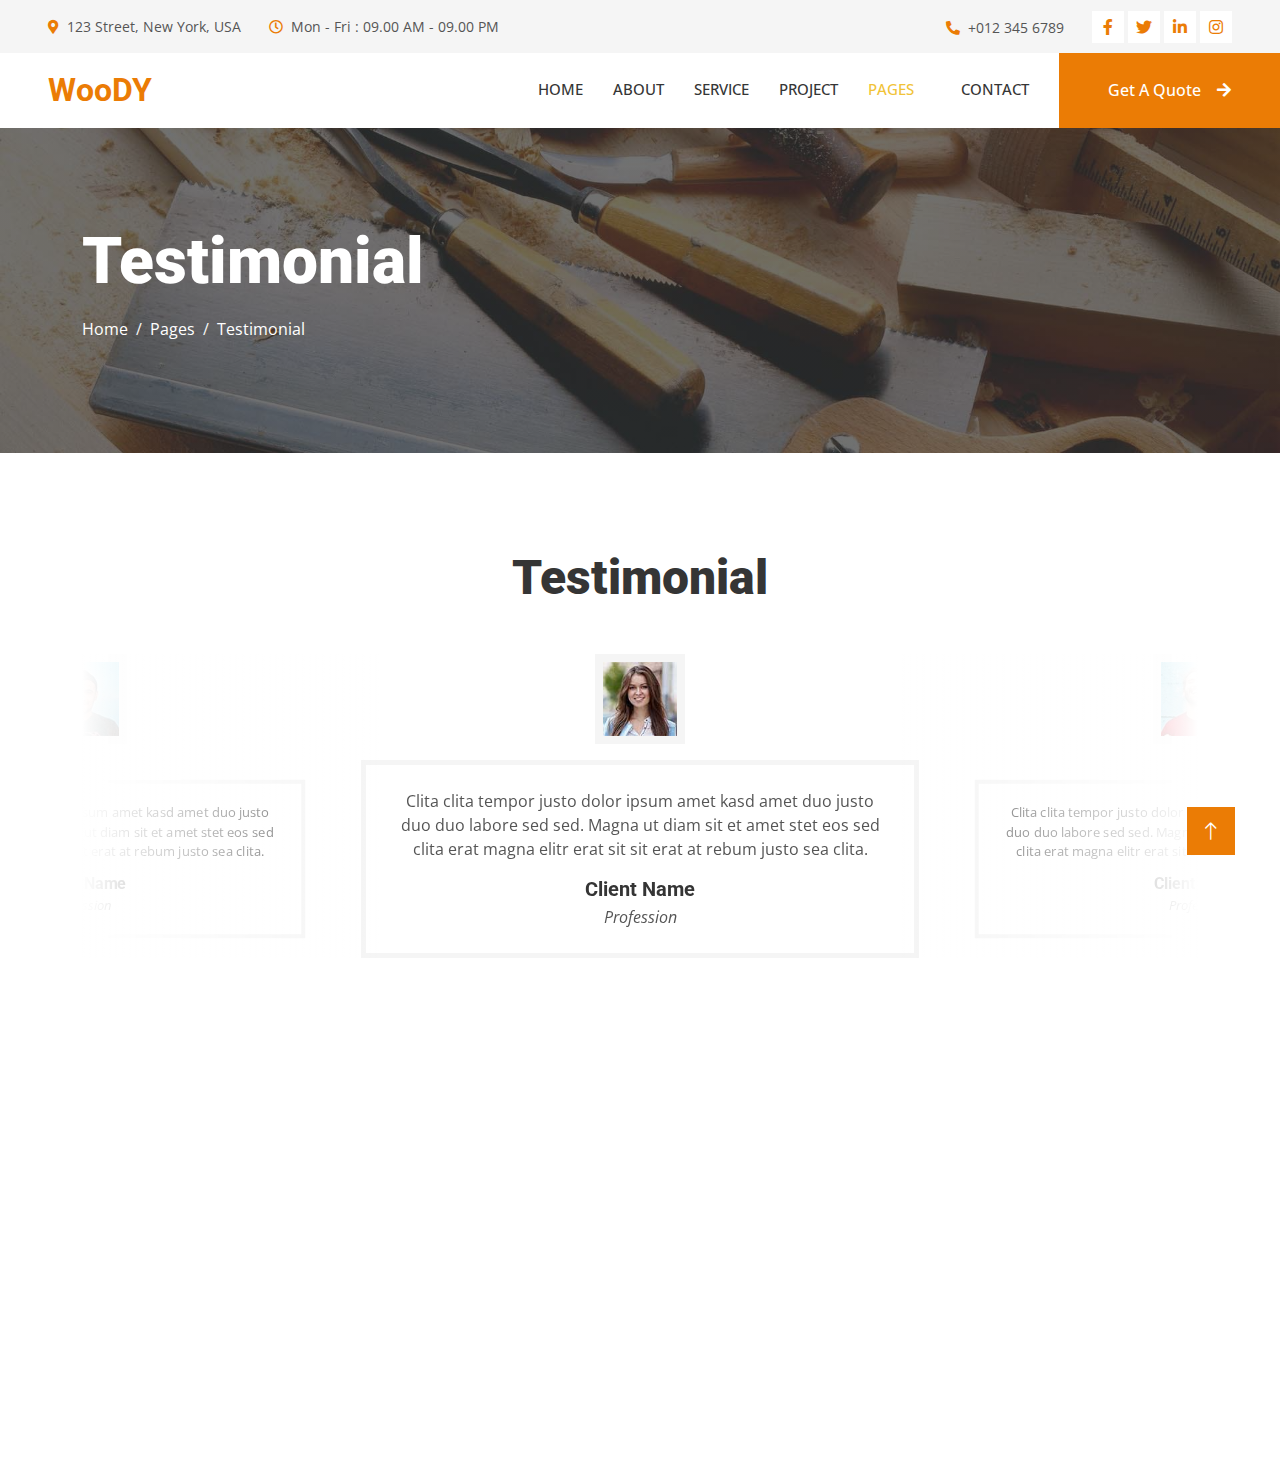
<file: testimonial.html>
<!DOCTYPE html>
<html lang="en">

<head>
    <meta charset="utf-8">
    <title>Woody - Carpenter Website Template</title>
    <meta content="width=device-width, initial-scale=1.0" name="viewport">
    <meta content="" name="keywords">
    <meta content="" name="description">

    <!-- Favicon -->
    <link href="img/favicon.ico" rel="icon">

    <!-- Google Web Fonts -->
    <link rel="preconnect" href="https://fonts.googleapis.com">
    <link rel="preconnect" href="https://fonts.gstatic.com" crossorigin>
    <link href="https://fonts.googleapis.com/css2?family=Open+Sans:wght@400;500&family=Roboto:wght@500;700;900&display=swap" rel="stylesheet"> 

    <!-- Icon Font Stylesheet -->
    <link href="https://cdnjs.cloudflare.com/ajax/libs/font-awesome/5.10.0/css/all.min.css" rel="stylesheet">
    <link href="https://cdn.jsdelivr.net/npm/bootstrap-icons@1.4.1/font/bootstrap-icons.css" rel="stylesheet">

    <!-- Libraries Stylesheet -->
    <link href="lib/animate/animate.min.css" rel="stylesheet">
    <link href="lib/owlcarousel/assets/owl.carousel.min.css" rel="stylesheet">
    <link href="lib/lightbox/css/lightbox.min.css" rel="stylesheet">

    <!-- Customized Bootstrap Stylesheet -->
    <link href="css/bootstrap.min.css" rel="stylesheet">

    <!-- Template Stylesheet -->
    <link href="css/style.css" rel="stylesheet">
</head>

<body>
    <!-- Spinner Start -->
    <div id="spinner" class="show bg-white position-fixed translate-middle w-100 vh-100 top-50 start-50 d-flex align-items-center justify-content-center">
        <div class="spinner-grow text-primary" style="width: 3rem; height: 3rem;" role="status">
            <span class="sr-only">Loading...</span>
        </div>
    </div>
    <!-- Spinner End -->


    <!-- Topbar Start -->
    <div class="container-fluid bg-light p-0">
        <div class="row gx-0 d-none d-lg-flex">
            <div class="col-lg-7 px-5 text-start">
                <div class="h-100 d-inline-flex align-items-center py-3 me-4">
                    <small class="fa fa-map-marker-alt text-primary me-2"></small>
                    <small>123 Street, New York, USA</small>
                </div>
                <div class="h-100 d-inline-flex align-items-center py-3">
                    <small class="far fa-clock text-primary me-2"></small>
                    <small>Mon - Fri : 09.00 AM - 09.00 PM</small>
                </div>
            </div>
            <div class="col-lg-5 px-5 text-end">
                <div class="h-100 d-inline-flex align-items-center py-3 me-4">
                    <small class="fa fa-phone-alt text-primary me-2"></small>
                    <small>+012 345 6789</small>
                </div>
                <div class="h-100 d-inline-flex align-items-center">
                    <a class="btn btn-sm-square bg-white text-primary me-1" href=""><i class="fab fa-facebook-f"></i></a>
                    <a class="btn btn-sm-square bg-white text-primary me-1" href=""><i class="fab fa-twitter"></i></a>
                    <a class="btn btn-sm-square bg-white text-primary me-1" href=""><i class="fab fa-linkedin-in"></i></a>
                    <a class="btn btn-sm-square bg-white text-primary me-0" href=""><i class="fab fa-instagram"></i></a>
                </div>
            </div>
        </div>
    </div>
    <!-- Topbar End -->


    <!-- Navbar Start -->
    <nav class="navbar navbar-expand-lg bg-white navbar-light sticky-top p-0">
        <a href="index.html" class="navbar-brand d-flex align-items-center px-4 px-lg-5">
            <h2 class="m-0 text-primary">WooDY</h2>
        </a>
        <button type="button" class="navbar-toggler me-4" data-bs-toggle="collapse" data-bs-target="#navbarCollapse">
            <span class="navbar-toggler-icon"></span>
        </button>
        <div class="collapse navbar-collapse" id="navbarCollapse">
            <div class="navbar-nav ms-auto p-4 p-lg-0">
                <a href="index.html" class="nav-item nav-link">Home</a>
                <a href="about.html" class="nav-item nav-link">About</a>
                <a href="service.html" class="nav-item nav-link">Service</a>
                <a href="project.html" class="nav-item nav-link">Project</a>
                <div class="nav-item dropdown">
                    <a href="#" class="nav-link dropdown-toggle active" data-bs-toggle="dropdown">Pages</a>
                    <div class="dropdown-menu fade-up m-0">
                        <a href="feature.html" class="dropdown-item">Feature</a>
                        <a href="quote.html" class="dropdown-item">Free Quote</a>
                        <a href="team.html" class="dropdown-item">Our Team</a>
                        <a href="testimonial.html" class="dropdown-item active">Testimonial</a>
                        <a href="404.html" class="dropdown-item">404 Page</a>
                    </div>
                </div>
                <a href="contact.html" class="nav-item nav-link">Contact</a>
            </div>
            <a href="" class="btn btn-primary py-4 px-lg-5 d-none d-lg-block">Get A Quote<i class="fa fa-arrow-right ms-3"></i></a>
        </div>
    </nav>
    <!-- Navbar End -->


    <!-- Page Header Start -->
    <div class="container-fluid page-header py-5 mb-5">
        <div class="container py-5">
            <h1 class="display-3 text-white mb-3 animated slideInDown">Testimonial</h1>
            <nav aria-label="breadcrumb animated slideInDown">
                <ol class="breadcrumb">
                    <li class="breadcrumb-item"><a class="text-white" href="#">Home</a></li>
                    <li class="breadcrumb-item"><a class="text-white" href="#">Pages</a></li>
                    <li class="breadcrumb-item text-white active" aria-current="page">Testimonial</li>
                </ol>
            </nav>
        </div>
    </div>
    <!-- Page Header End -->


    <!-- Testimonial Start -->
    <div class="container-xxl py-5 wow fadeInUp" data-wow-delay="0.1s">
        <div class="container">
            <div class="section-title text-center">
                <h1 class="display-5 mb-5">Testimonial</h1>
            </div>
            <div class="owl-carousel testimonial-carousel">
                <div class="testimonial-item text-center">
                    <img class="img-fluid bg-light p-2 mx-auto mb-3" src="img/testimonial-1.jpg" style="width: 90px; height: 90px;">
                    <div class="testimonial-text text-center p-4">
                        <p>Clita clita tempor justo dolor ipsum amet kasd amet duo justo duo duo labore sed sed. Magna ut diam sit et amet stet eos sed clita erat magna elitr erat sit sit erat at rebum justo sea clita.</p>
                        <h5 class="mb-1">Client Name</h5>
                        <span class="fst-italic">Profession</span>
                    </div>
                </div>
                <div class="testimonial-item text-center">
                    <img class="img-fluid bg-light p-2 mx-auto mb-3" src="img/testimonial-2.jpg" style="width: 90px; height: 90px;">
                    <div class="testimonial-text text-center p-4">
                        <p>Clita clita tempor justo dolor ipsum amet kasd amet duo justo duo duo labore sed sed. Magna ut diam sit et amet stet eos sed clita erat magna elitr erat sit sit erat at rebum justo sea clita.</p>
                        <h5 class="mb-1">Client Name</h5>
                        <span class="fst-italic">Profession</span>
                    </div>
                </div>
                <div class="testimonial-item text-center">
                    <img class="img-fluid bg-light p-2 mx-auto mb-3" src="img/testimonial-3.jpg" style="width: 90px; height: 90px;">
                    <div class="testimonial-text text-center p-4">
                        <p>Clita clita tempor justo dolor ipsum amet kasd amet duo justo duo duo labore sed sed. Magna ut diam sit et amet stet eos sed clita erat magna elitr erat sit sit erat at rebum justo sea clita.</p>
                        <h5 class="mb-1">Client Name</h5>
                        <span class="fst-italic">Profession</span>
                    </div>
                </div>
            </div>
        </div>
    </div>
    <!-- Testimonial End -->
        

    <!-- Footer Start -->
    <div class="container-fluid bg-dark text-light footer mt-5 pt-5 wow fadeIn" data-wow-delay="0.1s">
        <div class="container py-5">
            <div class="row g-5">
                <div class="col-lg-3 col-md-6">
                    <h4 class="text-light mb-4">Address</h4>
                    <p class="mb-2"><i class="fa fa-map-marker-alt me-3"></i>123 Street, New York, USA</p>
                    <p class="mb-2"><i class="fa fa-phone-alt me-3"></i>+012 345 67890</p>
                    <p class="mb-2"><i class="fa fa-envelope me-3"></i>info@example.com</p>
                    <div class="d-flex pt-2">
                        <a class="btn btn-outline-light btn-social" href=""><i class="fab fa-twitter"></i></a>
                        <a class="btn btn-outline-light btn-social" href=""><i class="fab fa-facebook-f"></i></a>
                        <a class="btn btn-outline-light btn-social" href=""><i class="fab fa-youtube"></i></a>
                        <a class="btn btn-outline-light btn-social" href=""><i class="fab fa-linkedin-in"></i></a>
                    </div>
                </div>
                <div class="col-lg-3 col-md-6">
                    <h4 class="text-light mb-4">Services</h4>
                    <a class="btn btn-link" href="">General Carpentry</a>
                    <a class="btn btn-link" href="">Furniture Remodeling</a>
                    <a class="btn btn-link" href="">Wooden Floor</a>
                    <a class="btn btn-link" href="">Wooden Furniture</a>
                    <a class="btn btn-link" href="">Custom Carpentry</a>
                </div>
                <div class="col-lg-3 col-md-6">
                    <h4 class="text-light mb-4">Quick Links</h4>
                    <a class="btn btn-link" href="">About Us</a>
                    <a class="btn btn-link" href="">Contact Us</a>
                    <a class="btn btn-link" href="">Our Services</a>
                    <a class="btn btn-link" href="">Terms & Condition</a>
                    <a class="btn btn-link" href="">Support</a>
                </div>
                <div class="col-lg-3 col-md-6">
                    <h4 class="text-light mb-4">Newsletter</h4>
                    <p>Dolor amet sit justo amet elitr clita ipsum elitr est.</p>
                    <div class="position-relative mx-auto" style="max-width: 400px;">
                        <input class="form-control border-0 w-100 py-3 ps-4 pe-5" type="text" placeholder="Your email">
                        <button type="button" class="btn btn-primary py-2 position-absolute top-0 end-0 mt-2 me-2">SignUp</button>
                    </div>
                </div>
            </div>
        </div>
        <div class="container">
            <div class="copyright">
                <div class="row">
                    <div class="col-md-6 text-center text-md-start mb-3 mb-md-0">
                        &copy; <a class="border-bottom" href="#">Your Site Name</a>, All Right Reserved.
                    </div>
                    <div class="col-md-6 text-center text-md-end">
                        <!--/*** This template is free as long as you keep the footer author’s credit link/attribution link/backlink. If you'd like to use the template without the footer author’s credit link/attribution link/backlink, you can purchase the Credit Removal License from "https://htmlcodex.com/credit-removal". Thank you for your support. ***/-->
                        Designed By <a class="border-bottom" href="https://htmlcodex.com">HTML Codex</a>
                    </div>
                </div>
            </div>
        </div>
    </div>
    <!-- Footer End -->


    <!-- Back to Top -->
    <a href="#" class="btn btn-lg btn-primary btn-lg-square rounded-0 back-to-top"><i class="bi bi-arrow-up"></i></a>


    <!-- JavaScript Libraries -->
    <script src="https://code.jquery.com/jquery-3.4.1.min.js"></script>
    <script src="https://cdn.jsdelivr.net/npm/bootstrap@5.0.0/dist/js/bootstrap.bundle.min.js"></script>
    <script src="lib/wow/wow.min.js"></script>
    <script src="lib/easing/easing.min.js"></script>
    <script src="lib/waypoints/waypoints.min.js"></script>
    <script src="lib/counterup/counterup.min.js"></script>
    <script src="lib/owlcarousel/owl.carousel.min.js"></script>
    <script src="lib/isotope/isotope.pkgd.min.js"></script>
    <script src="lib/lightbox/js/lightbox.min.js"></script>

    <!-- Template Javascript -->
    <script src="js/main.js"></script>
</body>

</html>
</file>
<file: css/style.css>
/********** Template CSS **********/
:root {
    --primary: #F1C338;
    --light: #F5F5F5;
    --dark: #353535;
}

.fw-medium {
    font-weight: 500 !important;
}

.fw-bold {
    font-weight: 700 !important;
}

.fw-black {
    font-weight: 900 !important;
}

.back-to-top {
    position: fixed;
    display: none;
    right: 45px;
    bottom: 45px;
    z-index: 99;
}


/*** Spinner ***/
#spinner {
    opacity: 0;
    visibility: hidden;
    transition: opacity .5s ease-out, visibility 0s linear .5s;
    z-index: 99999;
}

#spinner.show {
    transition: opacity .5s ease-out, visibility 0s linear 0s;
    visibility: visible;
    opacity: 1;
}


/*** Button ***/
.btn {
    font-weight: 500;
    transition: .5s;
}

.btn.btn-primary,
.btn.btn-secondary {
    color: #FFFFFF;
}

.btn-square {
    width: 38px;
    height: 38px;
}

.btn-sm-square {
    width: 32px;
    height: 32px;
}

.btn-lg-square {
    width: 48px;
    height: 48px;
}

.btn-square,
.btn-sm-square,
.btn-lg-square {
    padding: 0;
    display: flex;
    align-items: center;
    justify-content: center;
    font-weight: normal;
}

/*** Navbar ***/
.navbar .dropdown-toggle::after {
    border: none;
    content: "\f107";
    font-family: 'Open Sans', sans-serif;
    font-weight: 900;
    vertical-align: middle;
    margin-left: 8px;
}

.navbar-light .navbar-nav .nav-link {
    margin-right: 30px;
    padding: 25px 0;
    color: #FFFFFF;
    font-size: 15px;
    font-weight: 500;
    text-transform: uppercase;
    outline: none;
}

.navbar-light .navbar-nav .nav-link:hover,
.navbar-light .navbar-nav .nav-link.active {
    color: var(--primary);
}

@media (max-width: 991.98px) {
    .navbar-light .navbar-nav .nav-link  {
        margin-right: 0;
        padding: 10px 0;
    }

    .navbar-light .navbar-nav {
        border-top: 1px solid #EEEEEE;
    }
}

.navbar-light .navbar-brand,
.navbar-light a.btn {
    height: 75px;
}

.navbar-light .navbar-nav .nav-link {
    color: var(--dark);
    font-weight: 500;
}

.navbar-light.sticky-top {
    top: -100px;
    transition: .5s;
}

@media (min-width: 992px) {
    .navbar .nav-item .dropdown-menu {
        display: block;
        border: none;
        margin-top: 0;
        top: 150%;
        opacity: 0;
        visibility: hidden;
        transition: .5s;
    }

    .navbar .nav-item:hover .dropdown-menu {
        top: 100%;
        visibility: visible;
        transition: .5s;
        opacity: 1;
    }
}


/*** Header ***/
@media (max-width: 768px) {
    .header-carousel .owl-carousel-item {
        position: relative;
        min-height: 500px;
    }
    
    .header-carousel .owl-carousel-item img {
        position: absolute;
        width: 100%;
        height: 100%;
        object-fit: cover;
    }

    .header-carousel .owl-carousel-item h5,
    .header-carousel .owl-carousel-item p {
        font-size: 14px !important;
        font-weight: 400 !important;
    }

    .header-carousel .owl-carousel-item h1 {
        font-size: 30px;
        font-weight: 600;
    }
}

.header-carousel .owl-nav {
    position: absolute;
    width: 200px;
    height: 45px;
    bottom: 30px;
    left: 50%;
    transform: translateX(-50%);
    display: flex;
    justify-content: space-between;
}

.header-carousel .owl-nav .owl-prev,
.header-carousel .owl-nav .owl-next {
    width: 45px;
    height: 45px;
    display: flex;
    align-items: center;
    justify-content: center;
    color: #FFFFFF;
    background: transparent;
    border: 1px solid #FFFFFF;
    font-size: 22px;
    transition: .5s;
}

.header-carousel .owl-nav .owl-prev:hover,
.header-carousel .owl-nav .owl-next:hover {
    background: var(--primary);
    border-color: var(--primary);
}

.header-carousel .owl-dots {
    position: absolute;
    height: 45px;
    bottom: 30px;
    left: 50%;
    transform: translateX(-50%);
    display: flex;
    align-items: center;
    justify-content: center;
}

.header-carousel .owl-dot {
    position: relative;
    display: inline-block;
    margin: 0 5px;
    width: 15px;
    height: 15px;
    background: transparent;
    border: 1px solid #FFFFFF;
    transition: .5s;
}

.header-carousel .owl-dot::after {
    position: absolute;
    content: "";
    width: 5px;
    height: 5px;
    top: 4px;
    left: 4px;
    /* background: transparent; */
    border: 1px solid #FFFFFF;
}

.header-carousel .owl-dot.active {
    background: var(--primary);
    border-color: var(--primary);
}

.page-header {
    background: linear-gradient(rgba(53, 53, 53, .7), rgba(53, 53, 53, .7)), url(../img/carousel-1.jpg) center center no-repeat;
    background-size: cover;
}

.breadcrumb-item + .breadcrumb-item::before {
    color: var(--light);
}


/*** Section Title ***/
.section-title h1 {
    position: relative;
    display: inline-block;
    padding: 0 60px;
}

.section-title.text-start h1 {
    padding-left: 0;
}

.section-title h1::before,
.section-title h1::after {
    position: absolute;
    width: 45px;
    height: 5px;
    bottom: 0;
    background: var(--dark);
}

.section-title h1::before {
    left: 0;
}

.section-title h1::after {
    right: 0;
}

.section-title.text-start h1::before {
    display: none;
}


/*** About ***/
@media (min-width: 992px) {
    .container.about {
        max-width: 100% !important;
    }

    .about-text  {
        padding-right: calc(((100% - 960px) / 2) + .75rem);
    }
}

@media (min-width: 1200px) {
    .about-text  {
        padding-right: calc(((100% - 1140px) / 2) + .75rem);
    }
}

@media (min-width: 1400px) {
    .about-text  {
        padding-right: calc(((100% - 1320px) / 2) + .75rem);
    }
}


/*** Service ***/
.service-item img {
    transition: .5s;
}

.service-item:hover img {
    transform: scale(1.1);
}


/*** Feature ***/
@media (min-width: 992px) {
    .container.feature {
        max-width: 100% !important;
    }

    .feature-text  {
        padding-left: calc(((100% - 960px) / 2) + .75rem);
    }
}

@media (min-width: 1200px) {
    .feature-text  {
        padding-left: calc(((100% - 1140px) / 2) + .75rem);
    }
}

@media (min-width: 1400px) {
    .feature-text  {
        padding-left: calc(((100% - 1320px) / 2) + .75rem);
    }
}


/*** Project Portfolio ***/
#portfolio-flters li {
    display: inline-block;
    font-weight: 500;
    color: var(--dark);
    cursor: pointer;
    transition: .5s;
    border-bottom: 2px solid transparent;
}

#portfolio-flters li:hover,
#portfolio-flters li.active {
    color: var(--primary);
    border-color: var(--primary);
}

.portfolio-item img {
    transition: .5s;
}

.portfolio-item:hover img {
    transform: scale(1.1);
}

.portfolio-item .portfolio-overlay {
    position: absolute;
    display: flex;
    align-items: center;
    justify-content: center;
    width: 0;
    height: 0;
    bottom: 0;
    left: 50%;
    background: rgba(53, 53, 53, .7);
    transition: .5s;
}

.portfolio-item:hover .portfolio-overlay {
    width: 100%;
    height: 100%;
    left: 0;
}

.portfolio-item .portfolio-overlay .btn {
    opacity: 0;
}

.portfolio-item:hover .portfolio-overlay .btn {
    opacity: 1;
}


/*** Quote ***/
@media (min-width: 992px) {
    .container.quote {
        max-width: 100% !important;
    }

    .quote-text  {
        padding-right: calc(((100% - 960px) / 2) + .75rem);
    }
}

@media (min-width: 1200px) {
    .quote-text  {
        padding-right: calc(((100% - 1140px) / 2) + .75rem);
    }
}

@media (min-width: 1400px) {
    .quote-text  {
        padding-right: calc(((100% - 1320px) / 2) + .75rem);
    }
}


/*** Team ***/
.team-item img {
    transition: .5s;
}

.team-item:hover img {
    transform: scale(1.1);
}

.team-item .team-social {
    position: absolute;
    width: 38px;
    top: 50%;
    left: -38px;
    transform: translateY(-50%);
    display: flex;
    flex-direction: column;
    background: #FFFFFF;
    transition: .5s;
}

.team-item .team-social .btn {
    color: var(--primary);
    background: #FFFFFF;
}

.team-item .team-social .btn:hover {
    color: #FFFFFF;
    background: var(--primary);
}

.team-item:hover .team-social {
    left: 0;
}


/*** Testimonial ***/
.testimonial-carousel::before {
    position: absolute;
    content: "";
    top: 0;
    left: 0;
    height: 100%;
    width: 0;
    background: linear-gradient(to right, rgba(255, 255, 255, 1) 0%, rgba(255, 255, 255, 0) 100%);
    z-index: 1;
}

.testimonial-carousel::after {
    position: absolute;
    content: "";
    top: 0;
    right: 0;
    height: 100%;
    width: 0;
    background: linear-gradient(to left, rgba(255, 255, 255, 1) 0%, rgba(255, 255, 255, 0) 100%);
    z-index: 1;
}

@media (min-width: 768px) {
    .testimonial-carousel::before,
    .testimonial-carousel::after {
        width: 200px;
    }
}

@media (min-width: 992px) {
    .testimonial-carousel::before,
    .testimonial-carousel::after {
        width: 300px;
    }
}

.testimonial-carousel .owl-item .testimonial-text {
    border: 5px solid var(--light);
    transform: scale(.8);
    transition: .5s;
}

.testimonial-carousel .owl-item.center .testimonial-text {
    transform: scale(1);
}

.testimonial-carousel .owl-nav {
    position: absolute;
    width: 350px;
    top: 10px;
    left: 50%;
    transform: translateX(-50%);
    display: flex;
    justify-content: space-between;
    opacity: 0;
    transition: .5s;
    z-index: 1;
}

.testimonial-carousel:hover .owl-nav {
    width: 300px;
    opacity: 1;
}

.testimonial-carousel .owl-nav .owl-prev,
.testimonial-carousel .owl-nav .owl-next {
    position: relative;
    color: var(--primary);
    font-size: 45px;
    transition: .5s;
}

.testimonial-carousel .owl-nav .owl-prev:hover,
.testimonial-carousel .owl-nav .owl-next:hover {
    color: var(--dark);
}


/*** Contact ***/
@media (min-width: 992px) {
    .container.contact {
        max-width: 100% !important;
    }

    .contact-text  {
        padding-left: calc(((100% - 960px) / 2) + .75rem);
    }
}

@media (min-width: 1200px) {
    .contact-text  {
        padding-left: calc(((100% - 1140px) / 2) + .75rem);
    }
}

@media (min-width: 1400px) {
    .contact-text  {
        padding-left: calc(((100% - 1320px) / 2) + .75rem);
    }
}


/*** Footer ***/
.footer {
    background: linear-gradient(#353535, #F47216);
    background-size: cover;
}

.footer .btn.btn-social {
    margin-right: 5px;
    width: 35px;
    height: 35px;
    display: flex;
    align-items: center;
    justify-content: center;
    color: var(--light);
    border: 1px solid #FFFFFF;
    transition: .3s;
}

.footer .btn.btn-social:hover {
    color: var(--primary);
}

.footer .btn.btn-link {
    display: block;
    margin-bottom: 5px;
    padding: 0;
    text-align: left;
    color: #FFFFFF;
    font-size: 15px;
    font-weight: normal;
    text-transform: capitalize;
    transition: .3s;
}

.footer .btn.btn-link::before {
    position: relative;
    content: "\f105";
    font-family: "Font Awesome 5 Free";
    font-weight: 900;
    margin-right: 10px;
}

.footer .btn.btn-link:hover {
    color: var(--primary);
    letter-spacing: 1px;
    box-shadow: none;
}

.footer .copyright {
    padding: 25px 0;
    font-size: 15px;
    border-top: 1px solid rgba(256, 256, 256, .1);
}

.footer .copyright a {
    color: var(--light);
}

.footer .copyright a:hover {
    color: var(--primary);
}
</file>
